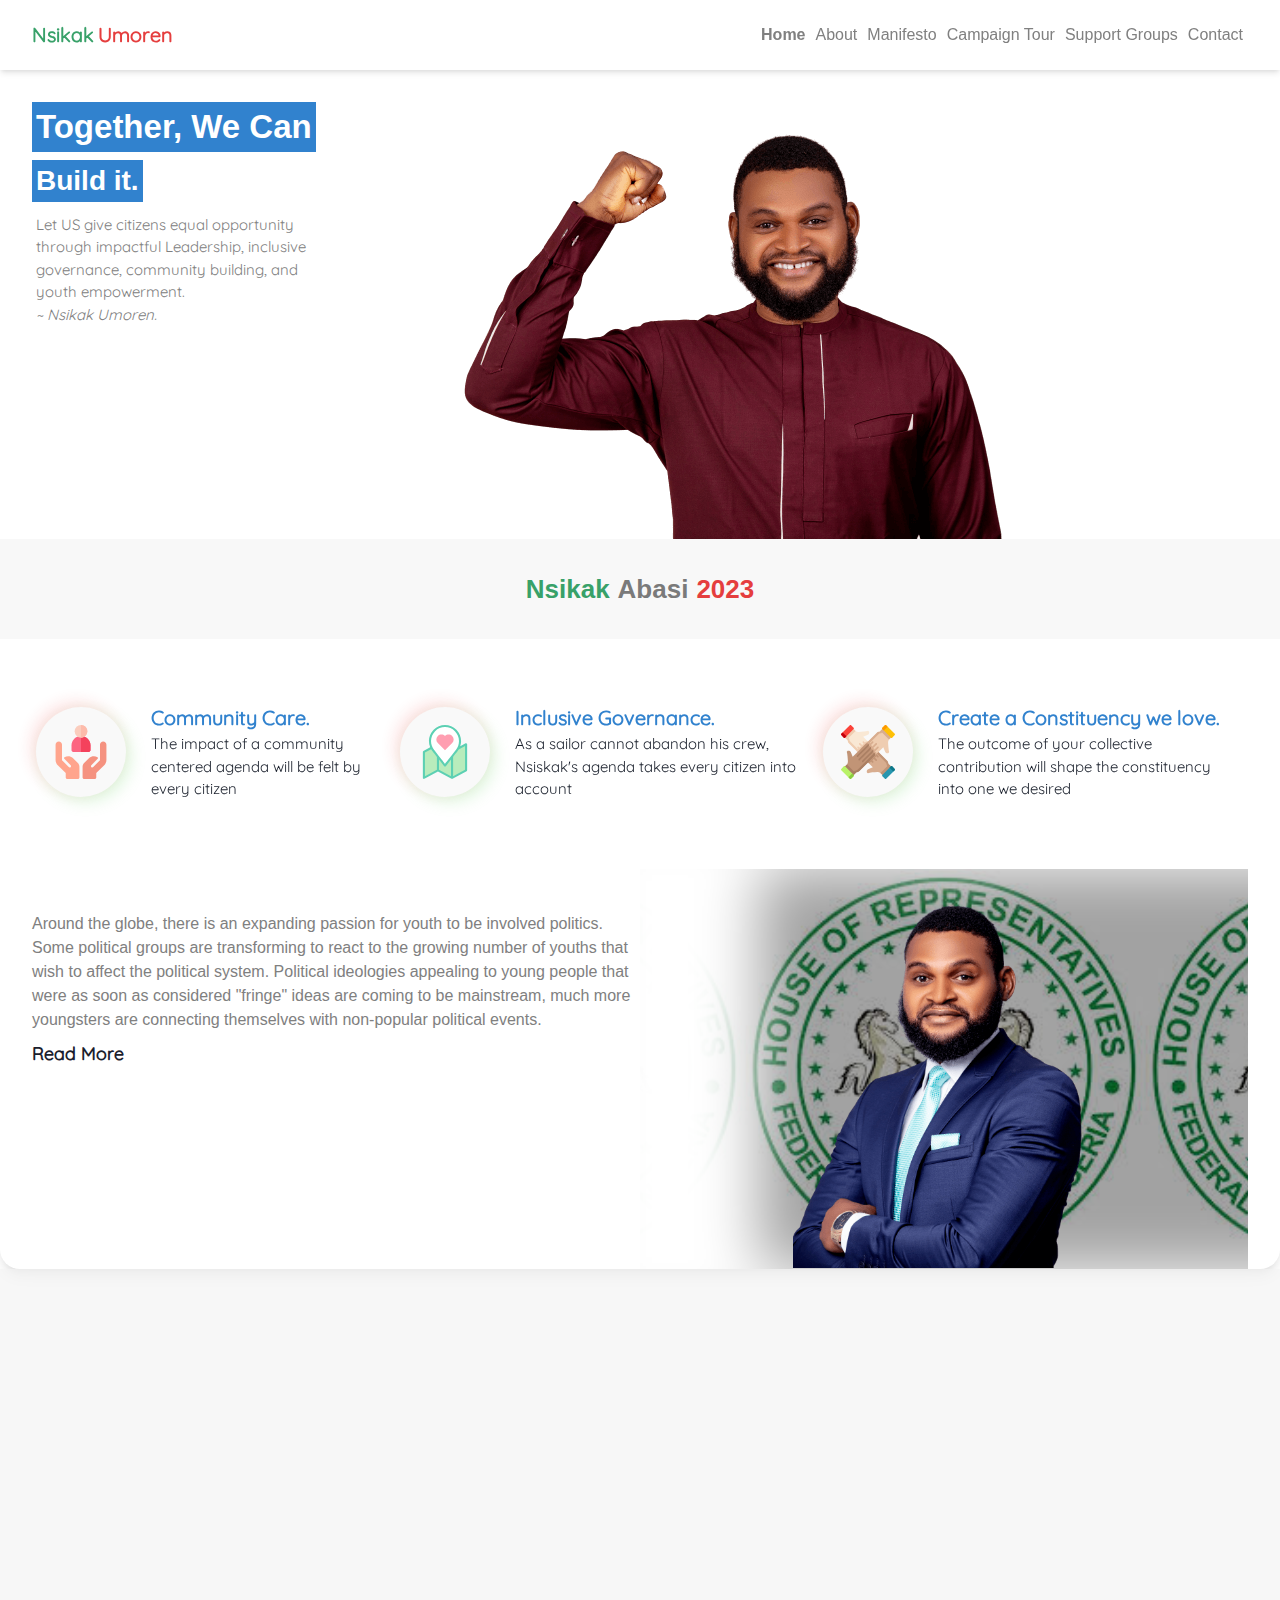
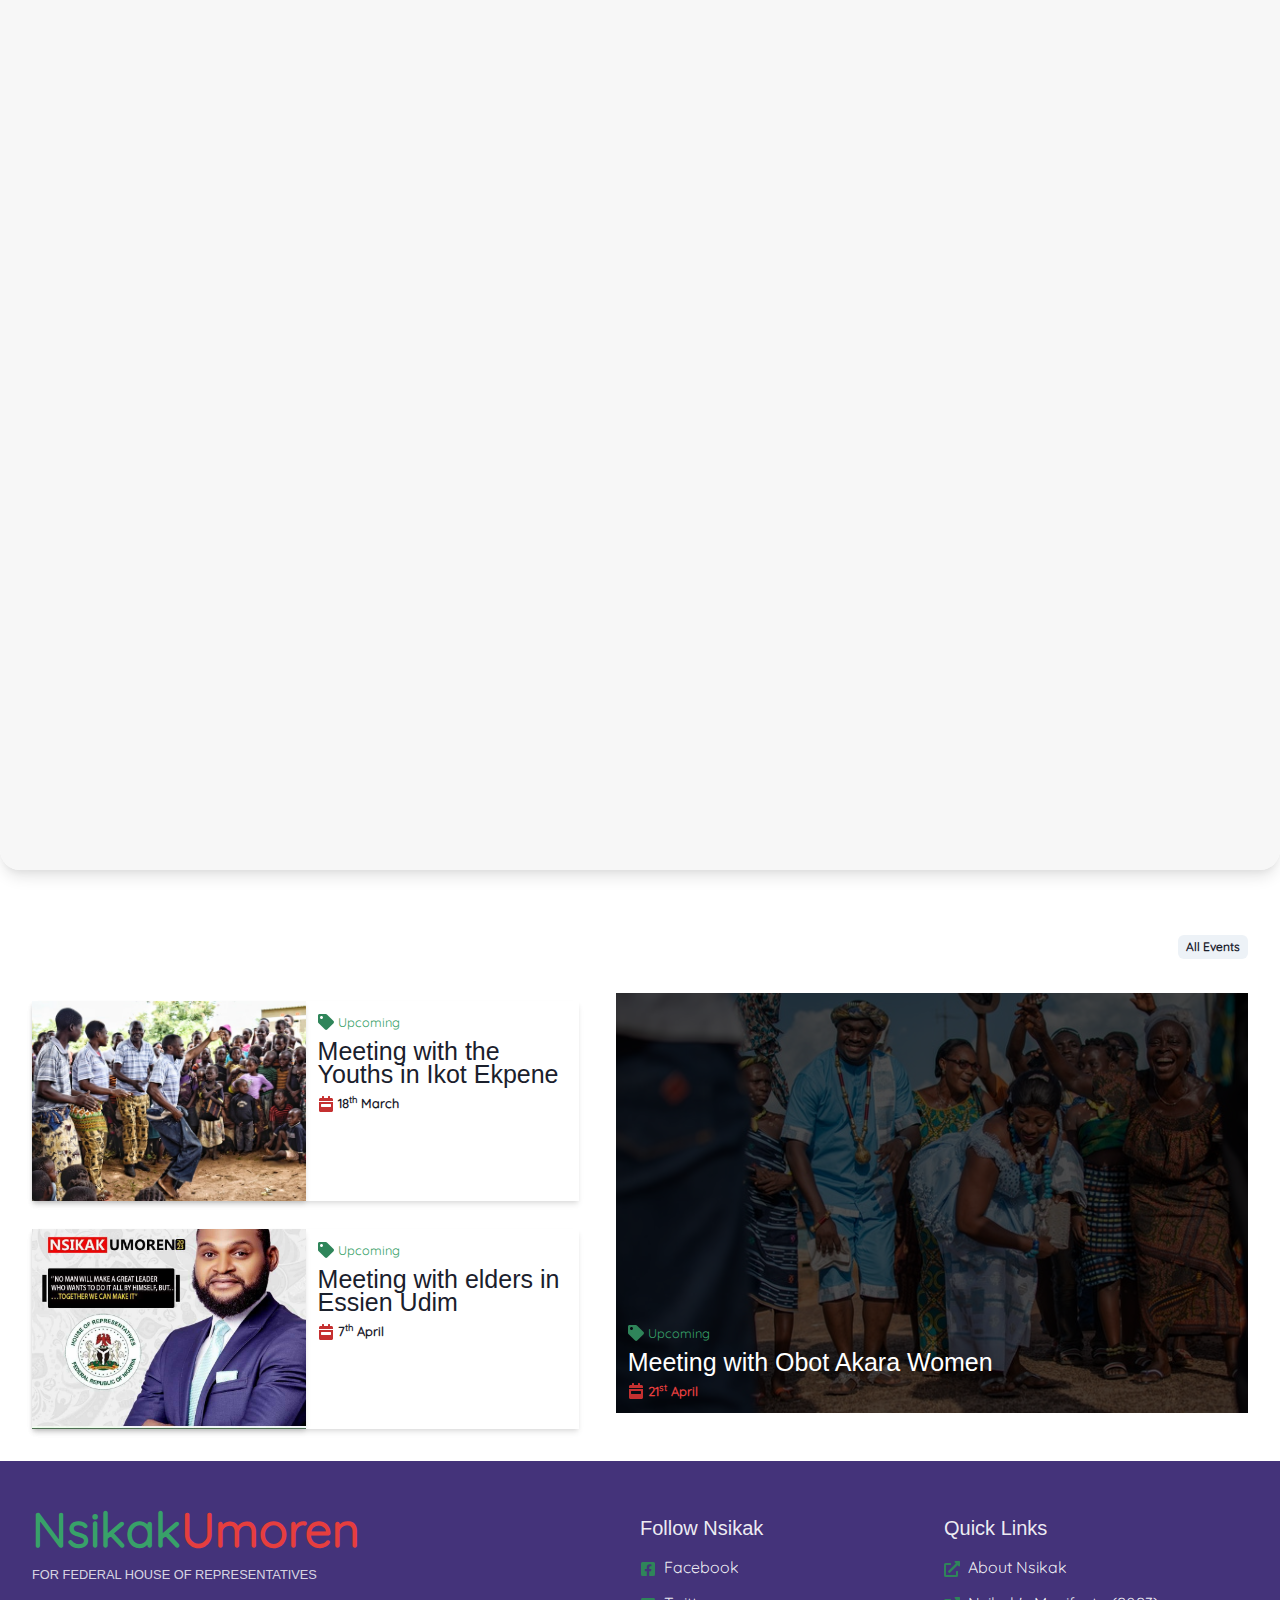
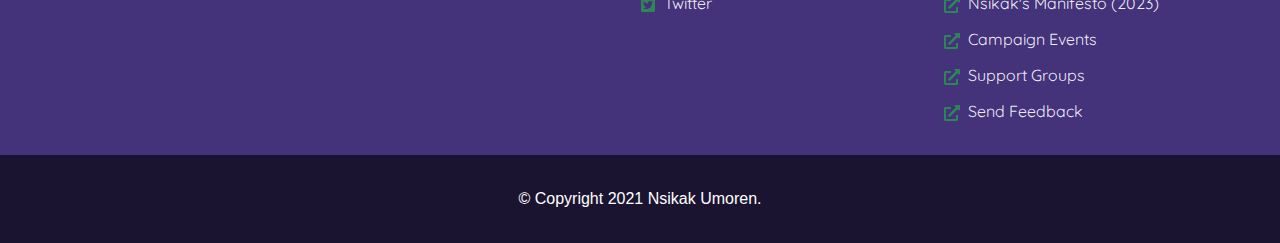
<file: index.html>
<!DOCTYPE html><html><head><meta name="viewport" content="width=device-width"/><meta charSet="utf-8"/><title>Welcome to Nsikak Umoren Campaign site! </title><meta name="description" content="Nsikak Umoren believes in popular participation. Get all details about him and information on how to participate directly on this site."/><link rel="icon" href="/favicon.ico"/><meta name="next-head-count" content="5"/><link rel="preload" href="/_next/static/css/064a2eb388ebbc7ec22a.css" as="style"/><link rel="stylesheet" href="/_next/static/css/064a2eb388ebbc7ec22a.css" data-n-g=""/><noscript data-n-css=""></noscript><link rel="preload" href="/_next/static/chunks/main-8556c0e8cda5bbac6149.js" as="script"/><link rel="preload" href="/_next/static/chunks/webpack-245f049e565ebf942e09.js" as="script"/><link rel="preload" href="/_next/static/chunks/framework.29f9e2f3d4a33bafbaa5.js" as="script"/><link rel="preload" href="/_next/static/chunks/1bfc9850.e0b0cfa1fdfb427c8a8a.js" as="script"/><link rel="preload" href="/_next/static/chunks/05d954cf.00254b875b41036a87f8.js" as="script"/><link rel="preload" href="/_next/static/chunks/1a48c3c1.11e1b53accad3b25ce75.js" as="script"/><link rel="preload" href="/_next/static/chunks/commons.ea920920941226942a28.js" as="script"/><link rel="preload" href="/_next/static/chunks/68a7d50085f2b572eddd7cbb8bb685877daddca3.789069a509da4a67b8e7.js" as="script"/><link rel="preload" href="/_next/static/chunks/a03329c20db0a323d2926cf53db50ea2e1ed12c0.cc0fd43f7d8ad2cbf058.js" as="script"/><link rel="preload" href="/_next/static/chunks/pages/_app-1c5aaf1947186273a838.js" as="script"/><link rel="preload" href="/_next/static/chunks/e4c96ba7eef1503c0d5c24d6e7f86992ac62cc1b.c6b87c35a0d9f90cb733.js" as="script"/><link rel="preload" href="/_next/static/chunks/pages/index-e025f13968ee3b3a37d2.js" as="script"/></head><body><div id="__next"><div style="opacity:0"><style data-emotion="css-global 1syi0wy">html{line-height:1.5;-webkit-text-size-adjust:100%;font-family:system-ui,sans-serif;-webkit-font-smoothing:antialiased;text-rendering:optimizeLegibility;-moz-osx-font-smoothing:grayscale;touch-action:manipulation;}body{position:relative;min-height:100%;font-feature-settings:'kern';}*,*::before,*::after{border-width:0;border-style:solid;box-sizing:border-box;}main{display:block;}hr{border-top-width:1px;box-sizing:content-box;height:0;overflow:visible;}pre,code,kbd,samp{font-family:SFMono-Regular,Menlo,Monaco,Consolas,monospace;font-size:1em;}a{background-color:transparent;color:inherit;-webkit-text-decoration:inherit;text-decoration:inherit;}abbr[title]{border-bottom:none;-webkit-text-decoration:underline;text-decoration:underline;-webkit-text-decoration:underline dotted;-webkit-text-decoration:underline dotted;text-decoration:underline dotted;}b,strong{font-weight:bold;}small{font-size:80%;}sub,sup{font-size:75%;line-height:0;position:relative;vertical-align:baseline;}sub{bottom:-0.25em;}sup{top:-0.5em;}img{border-style:none;}button,input,optgroup,select,textarea{font-family:inherit;font-size:100%;line-height:1.15;margin:0;}button,input{overflow:visible;}button,select{text-transform:none;}button::-moz-focus-inner,[type="button"]::-moz-focus-inner,[type="reset"]::-moz-focus-inner,[type="submit"]::-moz-focus-inner{border-style:none;padding:0;}fieldset{padding:0.35em 0.75em 0.625em;}legend{box-sizing:border-box;color:inherit;display:table;max-width:100%;padding:0;white-space:normal;}progress{vertical-align:baseline;}textarea{overflow:auto;}[type="checkbox"],[type="radio"]{box-sizing:border-box;padding:0;}[type="number"]::-webkit-inner-spin-button,[type="number"]::-webkit-outer-spin-button{-webkit-appearance:none!important;}input[type="number"]{-moz-appearance:textfield;}[type="search"]{-webkit-appearance:textfield;outline-offset:-2px;}[type="search"]::-webkit-search-decoration{-webkit-appearance:none!important;}::-webkit-file-upload-button{-webkit-appearance:button;font:inherit;}details{display:block;}summary{display:-webkit-box;display:-webkit-list-item;display:-ms-list-itembox;display:list-item;}template{display:none;}[hidden]{display:none!important;}body,blockquote,dl,dd,h1,h2,h3,h4,h5,h6,hr,figure,p,pre{margin:0;}button{background:transparent;padding:0;}fieldset{margin:0;padding:0;}ol,ul{margin:0;padding:0;}textarea{resize:vertical;}button,[role="button"]{cursor:pointer;}button::-moz-focus-inner{border:0!important;}table{border-collapse:collapse;}h1,h2,h3,h4,h5,h6{font-size:inherit;font-weight:inherit;}button,input,optgroup,select,textarea{padding:0;line-height:inherit;color:inherit;}img,svg,video,canvas,audio,iframe,embed,object{display:block;vertical-align:middle;}img,video{max-width:100%;height:auto;}[data-js-focus-visible] :focus:not([data-focus-visible-added]){outline:none;box-shadow:none;}select::-ms-expand{display:none;}</style><style data-emotion="css-global 1crge1k">body{font-family:-apple-system,BlinkMacSystemFont,"Segoe UI",Helvetica,Arial,sans-serif,"Apple Color Emoji","Segoe UI Emoji","Segoe UI Symbol";color:#1A202C;background:#FFFFFF;-webkit-transition:background-color 0.2s;transition:background-color 0.2s;line-height:1.5;}*::-webkit-input-placeholder{color:#A0AEC0;}*::-moz-placeholder{color:#A0AEC0;}*:-ms-input-placeholder{color:#A0AEC0;}*::placeholder{color:#A0AEC0;}*,*::before,::after{border-color:#E2E8F0;word-wrap:break-word;}</style><style data-emotion="css ie57da">.css-ie57da{display:-webkit-box;display:-webkit-flex;display:-ms-flexbox;display:flex;-webkit-align-items:center;-webkit-box-align:center;-ms-flex-align:center;align-items:center;-webkit-box-pack:justify;-webkit-justify-content:space-between;justify-content:space-between;height:70px;box-shadow:0 4px 6px -1px rgba(0, 0, 0, 0.1),0 2px 4px -1px rgba(0, 0, 0, 0.06);-webkit-position:sticky;position:sticky;top:0;z-index:10;background-color:#FFFFFF;padding-left:2rem;padding-right:2rem;max-width:1366px;margin:auto;}</style><div class="navbar css-ie57da"></div><style data-emotion="css 12gkra">.css-12gkra{margin:auto;padding:0;max-width:1366px;}</style><div class="css-12gkra"><main><section class="stacking-slide"><style data-emotion="css 1eyy4ig">.css-1eyy4ig{display:-webkit-box;display:-webkit-flex;display:-ms-flexbox;display:flex;-webkit-box-pack:justify;-webkit-justify-content:space-between;justify-content:space-between;padding:2rem 2rem 0rem 2rem;height:90%;-webkit-flex-direction:column;-ms-flex-direction:column;flex-direction:column;}@media screen and (min-width: 48em){.css-1eyy4ig{-webkit-flex-direction:row;-ms-flex-direction:row;flex-direction:row;}}</style><div class="css-1eyy4ig"><div class="css-0"><style data-emotion="css cet0rr">.css-cet0rr{margin-bottom:0.5rem;}</style><div class="css-cet0rr"><style data-emotion="css 1s9dvth">.css-1s9dvth{color:#FFFFFF;padding-left:0.25rem;padding-right:0.25rem;width:-webkit-fit-content;width:-moz-fit-content;width:fit-content;background-color:#3182ce;font-size:33px;font-weight:700;}</style><p class="chakra-text afont css-1s9dvth">Together, We Can</p></div><div class="css-0"><style data-emotion="css 1akobqm">.css-1akobqm{color:#FFFFFF;padding-left:0.25rem;padding-right:0.25rem;width:-webkit-fit-content;width:-moz-fit-content;width:fit-content;background-color:#3182ce;font-size:28px;font-weight:700;}</style><p class="chakra-text afont css-1akobqm">Build it.</p></div><style data-emotion="css 1fu2omt">.css-1fu2omt{margin-top:0.75rem;width:100%;}@media screen and (min-width: 48em){.css-1fu2omt{width:300px;}}</style><div class="css-1fu2omt"><style data-emotion="css 42jmel">.css-42jmel{color:grey;padding-left:0.25rem;padding-right:0.25rem;font-size:15px;font-weight:500;}</style><p class="chakra-text qfont css-42jmel">Let US give citizens equal opportunity through impactful Leadership, inclusive governance, community building, and youth empowerment. <br/><i> ~ Nsikak Umoren.</i></p></div></div><style data-emotion="css 11oeynx">.css-11oeynx{margin:auto;width:100%;height:100%;}@media screen and (min-width: 48em){.css-11oeynx{width:55%;height:55%;}}</style><div class="css-11oeynx"><style data-emotion="css 1phd9a0">.css-1phd9a0{object-fit:cover;}</style><img alt="Nsikak Umoren" class="chakra-image__placeholder css-1phd9a0"/></div></div></section><section class="stacking-slide"><style data-emotion="css 18ajurc">.css-18ajurc{display:-webkit-box;display:-webkit-flex;display:-ms-flexbox;display:flex;-webkit-align-items:center;-webkit-box-align:center;-ms-flex-align:center;align-items:center;-webkit-box-pack:center;-ms-flex-pack:center;-webkit-justify-content:center;justify-content:center;height:100px;background:#4844440a;margin-bottom:0.5rem;padding-top:0.5rem;padding-bottom:0.5rem;}</style><div class="css-18ajurc"><style data-emotion="css 1c1c3u5">.css-1c1c3u5{color:#38A169;padding-left:0.25rem;padding-right:0.25rem;width:-webkit-fit-content;width:-moz-fit-content;width:fit-content;font-size:26px;font-weight:700;}</style><p class="chakra-text afont css-1c1c3u5">Nsikak</p><style data-emotion="css 139dmzc">.css-139dmzc{color:#7a7a7a;padding-left:0.25rem;padding-right:0.25rem;width:-webkit-fit-content;width:-moz-fit-content;width:fit-content;font-size:26px;font-weight:700;}</style><p class="chakra-text afont css-139dmzc">Abasi</p><style data-emotion="css 117jyor">.css-117jyor{color:#E53E3E;padding-left:0.25rem;padding-right:0.25rem;width:-webkit-fit-content;width:-moz-fit-content;width:fit-content;font-size:26px;font-weight:700;}</style><p class="chakra-text afont css-117jyor">2023</p></div><style data-emotion="css oerm5p">.css-oerm5p{display:-webkit-box;display:-webkit-flex;display:-ms-flexbox;display:flex;-webkit-align-items:center;-webkit-box-align:center;-ms-flex-align:center;align-items:center;padding:2rem;}</style><div id="campaign-feature-container" class="css-oerm5p"><style data-emotion="css i2hq0a">.css-i2hq0a{display:-webkit-box;display:-webkit-flex;display:-ms-flexbox;display:flex;-webkit-align-items:center;-webkit-box-align:center;-ms-flex-align:center;align-items:center;-webkit-box-pack:center;-ms-flex-pack:center;-webkit-justify-content:center;justify-content:center;padding:0.25rem;margin-top:1.25rem;margin-bottom:1.25rem;}</style><div id="campaign-feature-card" data-aos="flip-down" data-aos-delay="0" class="css-i2hq0a"><style data-emotion="css 7exoqr">.css-7exoqr{min-width:90px;max-width:90px;height:90px;border-radius:50%;display:-webkit-box;display:-webkit-flex;display:-ms-flexbox;display:flex;-webkit-box-pack:center;-ms-flex-pack:center;-webkit-justify-content:center;justify-content:center;-webkit-align-items:center;-webkit-box-align:center;-ms-flex-align:center;align-items:center;overflow:hidden;background-color:#f9f9f9;box-shadow:-5px -5px 15px #ef272724,5px 5px 15px #6cd46a38;margin-bottom:0;}</style><div class="css-7exoqr"><style data-emotion="css a6rva7">.css-a6rva7{width:60%;}</style><img class="chakra-image__placeholder css-a6rva7"/></div><style data-emotion="css 16ix44v">.css-16ix44v{margin-left:25px;width:70%;}</style><div class="css-16ix44v"><style data-emotion="css e7lhkk">.css-e7lhkk{color:#3182ce;font-weight:700;font-size:20px;}</style><p class="chakra-text qfont css-e7lhkk" id="campaign-feature-card-title">Community Care.</p><style data-emotion="css l8qto0">.css-l8qto0{font-size:15px;}</style><p class="chakra-text qfont css-l8qto0">The impact of a community centered agenda will be felt by every citizen</p></div></div><div id="campaign-feature-card" data-aos="flip-down" data-aos-delay="300" class="css-i2hq0a"><div class="css-7exoqr"><img class="chakra-image__placeholder css-a6rva7"/></div><div class="css-16ix44v"><p class="chakra-text qfont css-e7lhkk" id="campaign-feature-card-title">Inclusive Governance.</p><p class="chakra-text qfont css-l8qto0">As a sailor cannot abandon his crew, Nsiskak&#x27;s agenda takes every citizen into account</p></div></div><div id="campaign-feature-card" data-aos="flip-down" data-aos-delay="500" class="css-i2hq0a"><div class="css-7exoqr"><img class="chakra-image__placeholder css-a6rva7"/></div><div class="css-16ix44v"><p class="chakra-text qfont css-e7lhkk" id="campaign-feature-card-title">Create a Constituency we love.</p><p class="chakra-text qfont css-l8qto0">The outcome of your collective contribution will shape the constituency into one we desired</p></div></div></div></section><style data-emotion="css kaeyx">.css-kaeyx{display:-webkit-box;display:-webkit-flex;display:-ms-flexbox;display:flex;margin-top:0.75rem;box-shadow:0 10px 15px -3px rgba(0, 0, 0, 0.1),0 4px 6px -2px rgba(0, 0, 0, 0.05);border-radius:0 0 20px 20px;padding-left:2rem;padding-right:2rem;height:-webkit-fit-content;height:-moz-fit-content;height:fit-content;}@media screen and (min-width: 48em){.css-kaeyx{height:400px;}}</style><div class="css-kaeyx"><style data-emotion="css vtn0zv">.css-vtn0zv{object-fit:contain;display:initial;height:100%;}@media screen and (min-width: 48em){.css-vtn0zv{display:none;}}</style><img alt="Nsikak Umoren" class="chakra-image__placeholder css-vtn0zv" data-aos="fade-in"/><style data-emotion="css xgri0x">.css-xgri0x{margin:auto;margin-bottom:0.5rem;height:100%;width:100%;position:relative;z-index:3;}@media screen and (min-width: 48em){.css-xgri0x{width:50%;}}</style><div class="css-xgri0x"><style data-emotion="css bupcbl">.css-bupcbl{font-family:Quicksand;font-weight:700;font-size:1.875rem;line-height:1.33;display:-webkit-box;display:-webkit-flex;display:-ms-flexbox;display:flex;}@media screen and (min-width: 48em){.css-bupcbl{font-size:2.25rem;line-height:1.2;}}</style><h2 class="chakra-heading caption css-bupcbl" data-aos="fade-right" data-aos-easing="ease-in-sine"><p class="chakra-text css-0"> Meet</p><style data-emotion="css 1cu78ls">.css-1cu78ls{margin-right:0.5rem;margin-left:0.5rem;color:#38A169;}</style><p class="chakra-text css-1cu78ls">Nsikak<!-- --> </p><style data-emotion="css 17xjusj">.css-17xjusj{color:#E53E3E;}</style><p class="chakra-text css-17xjusj"> Umoren</p></h2><div class="css-0"><style data-emotion="css 190cbxc">.css-190cbxc{margin-bottom:0.5rem;color:gray;}</style><p class="chakra-text afont css-190cbxc">Around the globe, there is an expanding passion for youth to be involved politics. Some political groups are transforming to react to the growing number of youths that wish to affect the political system. Political ideologies appealing to young people that were as soon as considered &quot;fringe&quot; ideas are coming to be mainstream, much more youngsters are connecting themselves with non-popular political events.</p></div><style data-emotion="css ehe2mg">.css-ehe2mg{margin-top:1rem;cursor:pointer;}</style><a class="css-ehe2mg"><style data-emotion="css 17y4m0h">.css-17y4m0h{font-size:18px;font-weight:700;}.css-17y4m0h:hover,.css-17y4m0h[data-hover]{-webkit-text-decoration:underline;text-decoration:underline;}</style><p class="chakra-text qfont css-17y4m0h">Read More</p></a></div><style data-emotion="css 48315o">.css-48315o{display:none;height:100%;width:50%;padding:20px 0 0 0;-webkit-box-pack:center;-ms-flex-pack:center;-webkit-justify-content:center;justify-content:center;-webkit-align-items:center;-webkit-box-align:center;-ms-flex-align:center;align-items:center;background-image:url(/images/hor.jpg);-webkit-background-size:contain;background-size:contain;-webkit-background-position:center;background-position:center;background-blend-mode:overlay;background-color:rgba(0, 0, 0, 0.36);}@media screen and (min-width: 48em){.css-48315o{display:-webkit-box;display:-webkit-flex;display:-ms-flexbox;display:flex;}}</style><div id="about-image-box" class="css-48315o"><style data-emotion="css jsmeeo">.css-jsmeeo{object-fit:contain;height:100%;}</style><img alt="Nsikak Umoren" class="chakra-image__placeholder css-jsmeeo"/></div></div><style data-emotion="css 1ra9yn1">.css-1ra9yn1{display:-webkit-box;display:-webkit-flex;display:-ms-flexbox;display:flex;-webkit-flex-direction:column;-ms-flex-direction:column;flex-direction:column;box-shadow:0 10px 15px -3px rgba(0, 0, 0, 0.1),0 4px 6px -2px rgba(0, 0, 0, 0.05);border-radius:0 0 20px 20px;padding-top:2rem;height:-webkit-fit-content;height:-moz-fit-content;height:fit-content;margin-left:0;}</style><div id="projects-section" class="css-1ra9yn1"><style data-emotion="css 1ukvq1">.css-1ukvq1{font-family:Quicksand;font-weight:700;font-size:1.875rem;line-height:1.33;padding-top:0.5rem;padding-bottom:0.5rem;padding-left:1.6rem;padding-right:1.6rem;display:-webkit-box;display:-webkit-flex;display:-ms-flexbox;display:flex;}@media screen and (min-width: 48em){.css-1ukvq1{font-size:2.25rem;line-height:1.2;}}</style><h2 class="chakra-heading caption css-1ukvq1" data-aos="fade-right" data-aos-easing="ease-in-sine"><p class="chakra-text css-1cu78ls">Nsikak&#x27;s</p><p class="chakra-text css-0"> Agenda</p></h2><style data-emotion="css 1bntj9o">.css-1bntj9o{display:-webkit-box;display:-webkit-flex;display:-ms-flexbox;display:flex;-webkit-align-items:center;-webkit-box-align:center;-ms-flex-align:center;align-items:center;-webkit-box-pack:justify;-webkit-justify-content:space-between;justify-content:space-between;width:100%;}</style><div class="css-1bntj9o"><style data-emotion="css 238hwk">.css-238hwk{cursor:pointer;display:-webkit-box;display:-webkit-flex;display:-ms-flexbox;display:flex;-webkit-flex-direction:column;-ms-flex-direction:column;flex-direction:column;-webkit-box-pack:center;-ms-flex-pack:center;-webkit-justify-content:center;justify-content:center;-webkit-align-items:center;-webkit-box-align:center;-ms-flex-align:center;align-items:center;padding:4rem;text-align:center;box-shadow:0 10px 15px -3px rgba(0, 0, 0, 0.1),0 4px 6px -2px rgba(0, 0, 0, 0.05);height:370px;}</style><a data-aos="zoom-in-right" data-aos-easing="ease-in-sine" class="project-cards css-238hwk"><style data-emotion="css 1pugbye">.css-1pugbye{min-width:100px;max-width:100px;height:100px;border-radius:50%;display:-webkit-box;display:-webkit-flex;display:-ms-flexbox;display:flex;-webkit-box-pack:center;-ms-flex-pack:center;-webkit-justify-content:center;justify-content:center;-webkit-align-items:center;-webkit-box-align:center;-ms-flex-align:center;align-items:center;overflow:hidden;margin-bottom:0;}</style><div class="css-1pugbye"><style data-emotion="css 8atqhb">.css-8atqhb{width:100%;}</style><img class="chakra-image__placeholder css-8atqhb"/></div><style data-emotion="css f5lip">.css-f5lip{font-size:1.5rem;font-weight:300;}</style><p class="chakra-text qfont project-card-title css-f5lip">Education</p><style data-emotion="css tggpil">.css-tggpil{font-size:1rem;font-weight:300;}</style><p class="chakra-text afont css-tggpil">Education builds a nation, therefore its imperative to improve this sector</p></a><a data-aos="zoom-in-left" data-aos-easing="ease-in-sine" class="project-cards css-238hwk"><div class="css-1pugbye"><img class="chakra-image__placeholder css-8atqhb"/></div><p class="chakra-text qfont project-card-title css-f5lip">Poverty Alleviation</p><p class="chakra-text afont css-tggpil">Youth empowerment and encouragement to imbibe entrepreneural skills will be emphasized</p></a></div><div class="css-1bntj9o"><a data-aos="zoom-in-right" data-aos-easing="ease-in-sine" class="project-cards css-238hwk"><div class="css-1pugbye"><img class="chakra-image__placeholder css-8atqhb"/></div><p class="chakra-text qfont project-card-title css-f5lip">Electricity</p><p class="chakra-text afont css-tggpil">Many business run on Electricity, solving the problem of power failures will increase profit</p></a><a data-aos="zoom-in-left" data-aos-easing="ease-in-sine" class="project-cards css-238hwk"><div class="css-1pugbye"><img class="chakra-image__placeholder css-8atqhb"/></div><p class="chakra-text qfont project-card-title css-f5lip">Women Participation</p><p class="chakra-text afont css-tggpil">Women will be offerred a platform to air their personal views on policies directly affecting them</p></a></div><div class="css-1bntj9o"><a data-aos="zoom-in-right" data-aos-easing="ease-in-sine" class="project-cards css-238hwk"><div class="css-1pugbye"><img class="chakra-image__placeholder css-8atqhb"/></div><p class="chakra-text qfont project-card-title css-f5lip">Communal Health</p><p class="chakra-text afont css-tggpil">Cheap and affordable healthcare services will be invested in and made available to every member of the constituency</p></a><a data-aos="zoom-in-left" data-aos-easing="ease-in-sine" class="project-cards css-238hwk"><div class="css-1pugbye"><img class="chakra-image__placeholder css-8atqhb"/></div><p class="chakra-text qfont project-card-title css-f5lip">Youth Involvement</p><p class="chakra-text afont css-tggpil">It is the goal of this government to bring politics closer to the youths, our futures leaders</p></a></div></div><style data-emotion="css 1033rfx">.css-1033rfx{padding:2rem;}</style><div class="css-1033rfx"><style data-emotion="css os2yh4">.css-os2yh4{display:-webkit-box;display:-webkit-flex;display:-ms-flexbox;display:flex;-webkit-align-items:center;-webkit-box-align:center;-ms-flex-align:center;align-items:center;-webkit-box-pack:justify;-webkit-justify-content:space-between;justify-content:space-between;padding-top:1.5rem;padding-bottom:1.5rem;}</style><div class="css-os2yh4"><style data-emotion="css 1pifhv5">.css-1pifhv5{display:-webkit-box;display:-webkit-flex;display:-ms-flexbox;display:flex;-webkit-flex-direction:column;-ms-flex-direction:column;flex-direction:column;}.css-1pifhv5>*:not(style)~*:not(style){margin-top:0.5rem;-webkit-margin-start:0;margin-inline-start:0;}</style><div class="chakra-stack css-1pifhv5"><h2 class="chakra-heading caption css-bupcbl" data-aos="fade-right" data-aos-easing="ease-in-sine"><style data-emotion="css 397yx1">.css-397yx1{margin-right:0.5rem;color:#38A169;}</style><p class="chakra-text css-397yx1">Campaign</p><p class="chakra-text css-0"> Events</p></h2></div><style data-emotion="css 1hc5t5h">.css-1hc5t5h{display:-webkit-inline-box;display:-webkit-inline-flex;display:-ms-inline-flexbox;display:inline-flex;-webkit-appearance:none;-moz-appearance:none;-ms-appearance:none;appearance:none;-webkit-align-items:center;-webkit-box-align:center;-ms-flex-align:center;align-items:center;-webkit-box-pack:center;-ms-flex-pack:center;-webkit-justify-content:center;justify-content:center;-webkit-transition:all 250ms;transition:all 250ms;-webkit-user-select:none;-moz-user-select:none;-ms-user-select:none;user-select:none;position:relative;white-space:nowrap;vertical-align:middle;outline:none;width:auto;line-height:1.2;border-radius:0.375rem;font-weight:600;height:1.5rem;min-width:1.5rem;font-size:0.75rem;padding-left:0.5rem;padding-right:0.5rem;background:#EDF2F7;}.css-1hc5t5h:focus,.css-1hc5t5h[data-focus]{box-shadow:0 0 0 3px rgba(66, 153, 225, 0.6);}.css-1hc5t5h[disabled],.css-1hc5t5h[disabled]:focus,.css-1hc5t5h[disabled]:hover,.css-1hc5t5h[aria-disabled=true],.css-1hc5t5h[aria-disabled=true]:focus,.css-1hc5t5h[aria-disabled=true]:hover,.css-1hc5t5h[data-disabled],.css-1hc5t5h[data-disabled]:focus,.css-1hc5t5h[data-disabled]:hover{opacity:0.4;cursor:not-allowed;box-shadow:none;}.css-1hc5t5h:hover,.css-1hc5t5h[data-hover]{background:#E2E8F0;}.css-1hc5t5h:hover[disabled],.css-1hc5t5h[data-hover][disabled],.css-1hc5t5h:hover[disabled]:focus,.css-1hc5t5h[data-hover][disabled]:focus,.css-1hc5t5h:hover[disabled]:hover,.css-1hc5t5h[data-hover][disabled]:hover,.css-1hc5t5h:hover[aria-disabled=true],.css-1hc5t5h[data-hover][aria-disabled=true],.css-1hc5t5h:hover[aria-disabled=true]:focus,.css-1hc5t5h[data-hover][aria-disabled=true]:focus,.css-1hc5t5h:hover[aria-disabled=true]:hover,.css-1hc5t5h[data-hover][aria-disabled=true]:hover,.css-1hc5t5h:hover[data-disabled],.css-1hc5t5h[data-hover][data-disabled],.css-1hc5t5h:hover[data-disabled]:focus,.css-1hc5t5h[data-hover][data-disabled]:focus,.css-1hc5t5h:hover[data-disabled]:hover,.css-1hc5t5h[data-hover][data-disabled]:hover{background:#EDF2F7;}.css-1hc5t5h:active,.css-1hc5t5h[data-active]{background:#CBD5E0;}</style><button type="button" class="chakra-button qfont css-1hc5t5h">All Events</button></div><style data-emotion="css gg4vpm">.css-gg4vpm{display:-webkit-box;display:-webkit-flex;display:-ms-flexbox;display:flex;-webkit-box-pack:justify;-webkit-justify-content:space-between;justify-content:space-between;}</style><div class="css-gg4vpm"><style data-emotion="css 1uihvtv">.css-1uihvtv{display:-webkit-box;display:-webkit-flex;display:-ms-flexbox;display:flex;-webkit-flex-direction:column;-ms-flex-direction:column;flex-direction:column;height:-webkit-fit-content;height:-moz-fit-content;height:fit-content;width:100%;}.css-1uihvtv>*:not(style)~*:not(style){margin-top:0.5rem;-webkit-margin-start:0;margin-inline-start:0;}@media screen and (min-width: 48em){.css-1uihvtv{width:45%;}}</style><div class="chakra-stack css-1uihvtv"><style data-emotion="css v9a3tv">.css-v9a3tv{display:-webkit-box;display:-webkit-flex;display:-ms-flexbox;display:flex;margin-bottom:1.25rem;height:200px;box-shadow:0 4px 6px -1px rgba(0, 0, 0, 0.1),0 2px 4px -1px rgba(0, 0, 0, 0.06);}@media screen and (min-width: 48em){.css-v9a3tv{display:none;}}</style><div class="css-v9a3tv"><style data-emotion="css rumpod">.css-rumpod{overflow:hidden;width:50%;box-shadow:0 4px 6px -1px rgba(0, 0, 0, 0.1),0 2px 4px -1px rgba(0, 0, 0, 0.06);}</style><div class="css-rumpod"><style data-emotion="css bh4wo8">.css-bh4wo8{object-fit:cover;width:100%;height:100%;}</style><img class="chakra-image__placeholder css-bh4wo8"/></div><style data-emotion="css 1mcgl83">.css-1mcgl83{width:50%;padding:0.75rem;}</style><div class="qfont css-1mcgl83"><style data-emotion="css 70qvj9">.css-70qvj9{display:-webkit-box;display:-webkit-flex;display:-ms-flexbox;display:flex;-webkit-align-items:center;-webkit-box-align:center;-ms-flex-align:center;align-items:center;}</style><div class="css-70qvj9"><style data-emotion="css 12ow5r0">.css-12ow5r0{color:#2F855A;}</style><span class="css-12ow5r0"><svg stroke="currentColor" fill="currentColor" stroke-width="0" viewBox="0 0 512 512" height="1em" width="1em" xmlns="http://www.w3.org/2000/svg"><path d="M0 252.118V48C0 21.49 21.49 0 48 0h204.118a48 48 0 0 1 33.941 14.059l211.882 211.882c18.745 18.745 18.745 49.137 0 67.882L293.823 497.941c-18.745 18.745-49.137 18.745-67.882 0L14.059 286.059A48 48 0 0 1 0 252.118zM112 64c-26.51 0-48 21.49-48 48s21.49 48 48 48 48-21.49 48-48-21.49-48-48-48z"></path></svg></span><style data-emotion="css 1v4lnbg">.css-1v4lnbg{padding-left:0.25rem;padding-right:0.25rem;color:#38A169;}</style><small class="chakra-text css-1v4lnbg">Passed</small></div><style data-emotion="css 14m12fw">.css-14m12fw{font-size:25px;line-height:23px;padding-top:0.5rem;padding-bottom:0.5rem;}</style><p class="chakra-text afont css-14m12fw">First Obot Akara Youth Summit</p><div class="css-70qvj9"><style data-emotion="css 1ccgk60">.css-1ccgk60{color:#C53030;}</style><span class="css-1ccgk60"><svg stroke="currentColor" fill="currentColor" stroke-width="0" viewBox="0 0 448 512" height="1em" width="1em" xmlns="http://www.w3.org/2000/svg"><path d="M0 464c0 26.5 21.5 48 48 48h352c26.5 0 48-21.5 48-48V192H0v272zm64-192c0-8.8 7.2-16 16-16h288c8.8 0 16 7.2 16 16v64c0 8.8-7.2 16-16 16H80c-8.8 0-16-7.2-16-16v-64zM400 64h-48V16c0-8.8-7.2-16-16-16h-32c-8.8 0-16 7.2-16 16v48H160V16c0-8.8-7.2-16-16-16h-32c-8.8 0-16 7.2-16 16v48H48C21.5 64 0 85.5 0 112v48h448v-48c0-26.5-21.5-48-48-48z"></path></svg></span><style data-emotion="css 4pv3fx">.css-4pv3fx{padding-left:0.25rem;padding-right:0.25rem;font-weight:700;}</style><small class="chakra-text css-4pv3fx">12<sup>th</sup> March</small></div></div></div><style data-emotion="css r8yiif">.css-r8yiif{display:-webkit-box;display:-webkit-flex;display:-ms-flexbox;display:flex;margin-bottom:1.25rem;height:200px;box-shadow:0 4px 6px -1px rgba(0, 0, 0, 0.1),0 2px 4px -1px rgba(0, 0, 0, 0.06);}</style><div class="css-r8yiif"><div class="css-rumpod"><img class="chakra-image__placeholder css-bh4wo8"/></div><div class="qfont css-1mcgl83"><div class="css-70qvj9"><span class="css-12ow5r0"><svg stroke="currentColor" fill="currentColor" stroke-width="0" viewBox="0 0 512 512" height="1em" width="1em" xmlns="http://www.w3.org/2000/svg"><path d="M0 252.118V48C0 21.49 21.49 0 48 0h204.118a48 48 0 0 1 33.941 14.059l211.882 211.882c18.745 18.745 18.745 49.137 0 67.882L293.823 497.941c-18.745 18.745-49.137 18.745-67.882 0L14.059 286.059A48 48 0 0 1 0 252.118zM112 64c-26.51 0-48 21.49-48 48s21.49 48 48 48 48-21.49 48-48-21.49-48-48-48z"></path></svg></span><small class="chakra-text css-1v4lnbg">Upcoming</small></div><p class="chakra-text afont css-14m12fw">Meeting with the Youths in Ikot Ekpene<!-- --> </p><div class="css-70qvj9"><span class="css-1ccgk60"><svg stroke="currentColor" fill="currentColor" stroke-width="0" viewBox="0 0 448 512" height="1em" width="1em" xmlns="http://www.w3.org/2000/svg"><path d="M0 464c0 26.5 21.5 48 48 48h352c26.5 0 48-21.5 48-48V192H0v272zm64-192c0-8.8 7.2-16 16-16h288c8.8 0 16 7.2 16 16v64c0 8.8-7.2 16-16 16H80c-8.8 0-16-7.2-16-16v-64zM400 64h-48V16c0-8.8-7.2-16-16-16h-32c-8.8 0-16 7.2-16 16v48H160V16c0-8.8-7.2-16-16-16h-32c-8.8 0-16 7.2-16 16v48H48C21.5 64 0 85.5 0 112v48h448v-48c0-26.5-21.5-48-48-48z"></path></svg></span><small class="chakra-text css-4pv3fx">18<sup>th</sup> March</small></div></div></div><style data-emotion="css 16lol8w">.css-16lol8w{display:-webkit-box;display:-webkit-flex;display:-ms-flexbox;display:flex;margin-bottom:auto;height:200px;box-shadow:0 4px 6px -1px rgba(0, 0, 0, 0.1),0 2px 4px -1px rgba(0, 0, 0, 0.06);}</style><div class="css-16lol8w"><div class="css-rumpod"><img class="chakra-image__placeholder css-bh4wo8"/></div><div class="qfont css-1mcgl83"><div class="css-70qvj9"><span class="css-12ow5r0"><svg stroke="currentColor" fill="currentColor" stroke-width="0" viewBox="0 0 512 512" height="1em" width="1em" xmlns="http://www.w3.org/2000/svg"><path d="M0 252.118V48C0 21.49 21.49 0 48 0h204.118a48 48 0 0 1 33.941 14.059l211.882 211.882c18.745 18.745 18.745 49.137 0 67.882L293.823 497.941c-18.745 18.745-49.137 18.745-67.882 0L14.059 286.059A48 48 0 0 1 0 252.118zM112 64c-26.51 0-48 21.49-48 48s21.49 48 48 48 48-21.49 48-48-21.49-48-48-48z"></path></svg></span><small class="chakra-text css-1v4lnbg">Upcoming</small></div><p class="chakra-text afont css-14m12fw">Meeting with elders in Essien Udim<!-- --> </p><div class="css-70qvj9"><span class="css-1ccgk60"><svg stroke="currentColor" fill="currentColor" stroke-width="0" viewBox="0 0 448 512" height="1em" width="1em" xmlns="http://www.w3.org/2000/svg"><path d="M0 464c0 26.5 21.5 48 48 48h352c26.5 0 48-21.5 48-48V192H0v272zm64-192c0-8.8 7.2-16 16-16h288c8.8 0 16 7.2 16 16v64c0 8.8-7.2 16-16 16H80c-8.8 0-16-7.2-16-16v-64zM400 64h-48V16c0-8.8-7.2-16-16-16h-32c-8.8 0-16 7.2-16 16v48H160V16c0-8.8-7.2-16-16-16h-32c-8.8 0-16 7.2-16 16v48H48C21.5 64 0 85.5 0 112v48h448v-48c0-26.5-21.5-48-48-48z"></path></svg></span><small class="chakra-text css-4pv3fx">7<sup>th</sup> April</small></div></div></div></div><style data-emotion="css 6zskxo">.css-6zskxo{display:none;-webkit-box-pack:end;-ms-flex-pack:end;-webkit-justify-content:flex-end;justify-content:flex-end;-webkit-flex-direction:column;-ms-flex-direction:column;flex-direction:column;background:url('/images/women-meet.jpg');background-color:rgba(0,0,0,0.7);background-blend-mode:darken;-webkit-background-size:cover;background-size:cover;background-repeat:no-repeat;-webkit-background-position:center;background-position:center;width:52%;height:420px;}.css-6zskxo>*:not(style)~*:not(style){margin-top:0.5rem;-webkit-margin-start:0;margin-inline-start:0;}@media screen and (min-width: 48em){.css-6zskxo{display:-webkit-box;display:-webkit-flex;display:-ms-flexbox;display:flex;}}</style><div class="chakra-stack css-6zskxo"><style data-emotion="css xpwwrj">.css-xpwwrj{width:80%;padding:0.75rem;}</style><div class="qfont css-xpwwrj"><div class="css-70qvj9"><span class="css-12ow5r0"><svg stroke="currentColor" fill="currentColor" stroke-width="0" viewBox="0 0 512 512" height="1em" width="1em" xmlns="http://www.w3.org/2000/svg"><path d="M0 252.118V48C0 21.49 21.49 0 48 0h204.118a48 48 0 0 1 33.941 14.059l211.882 211.882c18.745 18.745 18.745 49.137 0 67.882L293.823 497.941c-18.745 18.745-49.137 18.745-67.882 0L14.059 286.059A48 48 0 0 1 0 252.118zM112 64c-26.51 0-48 21.49-48 48s21.49 48 48 48 48-21.49 48-48-21.49-48-48-48z"></path></svg></span><small class="chakra-text css-1v4lnbg">Upcoming</small></div><style data-emotion="css 18qkvdm">.css-18qkvdm{font-size:25px;line-height:23px;padding-top:0.5rem;padding-bottom:0.5rem;color:#FFFFFF;}</style><p class="chakra-text afont css-18qkvdm">Meeting with Obot Akara Women<!-- --> </p><div class="css-70qvj9"><span class="css-1ccgk60"><svg stroke="currentColor" fill="currentColor" stroke-width="0" viewBox="0 0 448 512" height="1em" width="1em" xmlns="http://www.w3.org/2000/svg"><path d="M0 464c0 26.5 21.5 48 48 48h352c26.5 0 48-21.5 48-48V192H0v272zm64-192c0-8.8 7.2-16 16-16h288c8.8 0 16 7.2 16 16v64c0 8.8-7.2 16-16 16H80c-8.8 0-16-7.2-16-16v-64zM400 64h-48V16c0-8.8-7.2-16-16-16h-32c-8.8 0-16 7.2-16 16v48H160V16c0-8.8-7.2-16-16-16h-32c-8.8 0-16 7.2-16 16v48H48C21.5 64 0 85.5 0 112v48h448v-48c0-26.5-21.5-48-48-48z"></path></svg></span><style data-emotion="css 1vo61x8">.css-1vo61x8{padding-left:0.25rem;padding-right:0.25rem;color:#E53E3E;font-weight:700;}</style><small class="chakra-text css-1vo61x8">21<sup>st</sup> April</small></div></div></div></div></div></main></div><style data-emotion="css 10ml4ie">.css-10ml4ie{display:-webkit-box;display:-webkit-flex;display:-ms-flexbox;display:flex;-webkit-box-pack:justify;-webkit-justify-content:space-between;justify-content:space-between;-webkit-flex-direction:column;-ms-flex-direction:column;flex-direction:column;min-height:320px;background:#44337A;}</style><div class="css-10ml4ie"><style data-emotion="css 3ymp4b">.css-3ymp4b{display:-webkit-box;display:-webkit-flex;display:-ms-flexbox;display:flex;padding:2rem;-webkit-flex-direction:column;-ms-flex-direction:column;flex-direction:column;}@media screen and (min-width: 48em){.css-3ymp4b{-webkit-flex-direction:row;-ms-flex-direction:row;flex-direction:row;}}</style><div class="css-3ymp4b"><style data-emotion="css 189dhzu">.css-189dhzu{width:100%;}@media screen and (min-width: 48em){.css-189dhzu{width:50%;}}</style><div class="css-189dhzu"><style data-emotion="css qi9mqt">.css-qi9mqt{display:-webkit-box;display:-webkit-flex;display:-ms-flexbox;display:flex;-webkit-box-pack:center;-ms-flex-pack:center;-webkit-justify-content:center;justify-content:center;}@media screen and (min-width: 48em){.css-qi9mqt{-webkit-box-pack:initial;-ms-flex-pack:initial;-webkit-justify-content:initial;justify-content:initial;}}</style><div class="qfont css-qi9mqt"><style data-emotion="css 99cgzv">.css-99cgzv{font-weight:600;color:#38A169;}</style><p class="chakra-text caption-footer css-99cgzv">Nsikak</p><style data-emotion="css 148tq1l">.css-148tq1l{font-weight:600;color:#E53E3E;}</style><p class="chakra-text caption-footer css-148tq1l">Umoren</p></div><style data-emotion="css jgr240">.css-jgr240{text-transform:uppercase;display:block;width:-webkit-fit-content;width:-moz-fit-content;width:fit-content;color:rgba(255, 255, 255, 0.80);margin:auto;margin-top:-10px;}@media screen and (min-width: 48em){.css-jgr240{margin:initial;}}</style><small class="chakra-text afont css-jgr240">For federal house of representatives</small></div><style data-emotion="css 18850of">.css-18850of{display:-webkit-box;display:-webkit-flex;display:-ms-flexbox;display:flex;margin-top:20px;-webkit-box-pack:justify;-webkit-justify-content:space-between;justify-content:space-between;width:100%;-webkit-flex-direction:row-reverse;-ms-flex-direction:row-reverse;flex-direction:row-reverse;}@media screen and (min-width: 48em){.css-18850of{margin-top:20px;width:50%;-webkit-flex-direction:row;-ms-flex-direction:row;flex-direction:row;}}</style><div id="footer-link-box" class="css-18850of"><style data-emotion="css 1veur9m">.css-1veur9m{list-style-type:none;color:rgba(255, 255, 255, 0.92);width:40%;}.css-1veur9m>*:not(style)~*:not(style){margin-top:0.75rem;}</style><ul role="list" class="css-1veur9m"><style data-emotion="css bk9fzy">.css-bk9fzy{font-size:20px;}</style><p class="chakra-text afont css-bk9fzy">Follow Nsikak<!-- --> </p><a href="https://www.facebook.com/NsikakUton" target="_blank"><style data-emotion="css 4kzduu">.css-4kzduu{cursor:pointer;margin-top:0.75rem;}</style><li class="qfont css-4kzduu"><style data-emotion="css 2p5koh">.css-2p5koh{width:1em;height:1em;display:inline;line-height:1em;-webkit-flex-shrink:0;-ms-flex-negative:0;flex-shrink:0;color:#2F855A;-webkit-margin-end:0.5rem;margin-inline-end:0.5rem;vertical-align:text-bottom;}</style><svg stroke="currentColor" fill="currentColor" stroke-width="0" viewBox="0 0 448 512" focusable="false" class="chakra-icon css-2p5koh" role="presentation" height="1em" width="1em" xmlns="http://www.w3.org/2000/svg"><path d="M400 32H48A48 48 0 0 0 0 80v352a48 48 0 0 0 48 48h137.25V327.69h-63V256h63v-54.64c0-62.15 37-96.48 93.67-96.48 27.14 0 55.52 4.84 55.52 4.84v61h-31.27c-30.81 0-40.42 19.12-40.42 38.73V256h68.78l-11 71.69h-57.78V480H400a48 48 0 0 0 48-48V80a48 48 0 0 0-48-48z"></path></svg>Facebook</li></a><a href="https://twitter.com/SykesMoren2023" target="_blank"><li class="qfont css-4kzduu"><svg stroke="currentColor" fill="currentColor" stroke-width="0" viewBox="0 0 448 512" focusable="false" class="chakra-icon css-2p5koh" role="presentation" height="1em" width="1em" xmlns="http://www.w3.org/2000/svg"><path d="M400 32H48C21.5 32 0 53.5 0 80v352c0 26.5 21.5 48 48 48h352c26.5 0 48-21.5 48-48V80c0-26.5-21.5-48-48-48zm-48.9 158.8c.2 2.8.2 5.7.2 8.5 0 86.7-66 186.6-186.6 186.6-37.2 0-71.7-10.8-100.7-29.4 5.3.6 10.4.8 15.8.8 30.7 0 58.9-10.4 81.4-28-28.8-.6-53-19.5-61.3-45.5 10.1 1.5 19.2 1.5 29.6-1.2-30-6.1-52.5-32.5-52.5-64.4v-.8c8.7 4.9 18.9 7.9 29.6 8.3a65.447 65.447 0 0 1-29.2-54.6c0-12.2 3.2-23.4 8.9-33.1 32.3 39.8 80.8 65.8 135.2 68.6-9.3-44.5 24-80.6 64-80.6 18.9 0 35.9 7.9 47.9 20.7 14.8-2.8 29-8.3 41.6-15.8-4.9 15.2-15.2 28-28.8 36.1 13.2-1.4 26-5.1 37.8-10.2-8.9 13.1-20.1 24.7-32.9 34z"></path></svg>Twitter</li></a></ul><style data-emotion="css 69wi07">.css-69wi07{list-style-type:none;color:rgba(255, 255, 255, 0.92);width:50%;}.css-69wi07>*:not(style)~*:not(style){margin-top:0.75rem;}</style><ul role="list" class="css-69wi07"><p class="chakra-text afont css-bk9fzy">Quick Links</p><style data-emotion="css 4g6ai3">.css-4g6ai3{cursor:pointer;}</style><li class="qfont css-4g6ai3"><svg stroke="currentColor" fill="currentColor" stroke-width="0" viewBox="0 0 512 512" focusable="false" class="chakra-icon css-2p5koh" role="presentation" height="1em" width="1em" xmlns="http://www.w3.org/2000/svg"><path d="M432,320H400a16,16,0,0,0-16,16V448H64V128H208a16,16,0,0,0,16-16V80a16,16,0,0,0-16-16H48A48,48,0,0,0,0,112V464a48,48,0,0,0,48,48H400a48,48,0,0,0,48-48V336A16,16,0,0,0,432,320ZM488,0h-128c-21.37,0-32.05,25.91-17,41l35.73,35.73L135,320.37a24,24,0,0,0,0,34L157.67,377a24,24,0,0,0,34,0L435.28,133.32,471,169c15,15,41,4.5,41-17V24A24,24,0,0,0,488,0Z"></path></svg>About Nsikak</li><li class="qfont css-4g6ai3"><svg stroke="currentColor" fill="currentColor" stroke-width="0" viewBox="0 0 512 512" focusable="false" class="chakra-icon css-2p5koh" role="presentation" height="1em" width="1em" xmlns="http://www.w3.org/2000/svg"><path d="M432,320H400a16,16,0,0,0-16,16V448H64V128H208a16,16,0,0,0,16-16V80a16,16,0,0,0-16-16H48A48,48,0,0,0,0,112V464a48,48,0,0,0,48,48H400a48,48,0,0,0,48-48V336A16,16,0,0,0,432,320ZM488,0h-128c-21.37,0-32.05,25.91-17,41l35.73,35.73L135,320.37a24,24,0,0,0,0,34L157.67,377a24,24,0,0,0,34,0L435.28,133.32,471,169c15,15,41,4.5,41-17V24A24,24,0,0,0,488,0Z"></path></svg>Nsikak&#x27;s Manifesto (2023)</li><li class="qfont css-4g6ai3"><svg stroke="currentColor" fill="currentColor" stroke-width="0" viewBox="0 0 512 512" focusable="false" class="chakra-icon css-2p5koh" role="presentation" height="1em" width="1em" xmlns="http://www.w3.org/2000/svg"><path d="M432,320H400a16,16,0,0,0-16,16V448H64V128H208a16,16,0,0,0,16-16V80a16,16,0,0,0-16-16H48A48,48,0,0,0,0,112V464a48,48,0,0,0,48,48H400a48,48,0,0,0,48-48V336A16,16,0,0,0,432,320ZM488,0h-128c-21.37,0-32.05,25.91-17,41l35.73,35.73L135,320.37a24,24,0,0,0,0,34L157.67,377a24,24,0,0,0,34,0L435.28,133.32,471,169c15,15,41,4.5,41-17V24A24,24,0,0,0,488,0Z"></path></svg>Campaign Events</li><li class="qfont css-4g6ai3"><svg stroke="currentColor" fill="currentColor" stroke-width="0" viewBox="0 0 512 512" focusable="false" class="chakra-icon css-2p5koh" role="presentation" height="1em" width="1em" xmlns="http://www.w3.org/2000/svg"><path d="M432,320H400a16,16,0,0,0-16,16V448H64V128H208a16,16,0,0,0,16-16V80a16,16,0,0,0-16-16H48A48,48,0,0,0,0,112V464a48,48,0,0,0,48,48H400a48,48,0,0,0,48-48V336A16,16,0,0,0,432,320ZM488,0h-128c-21.37,0-32.05,25.91-17,41l35.73,35.73L135,320.37a24,24,0,0,0,0,34L157.67,377a24,24,0,0,0,34,0L435.28,133.32,471,169c15,15,41,4.5,41-17V24A24,24,0,0,0,488,0Z"></path></svg>Support Groups</li><li class="qfont css-4g6ai3"><svg stroke="currentColor" fill="currentColor" stroke-width="0" viewBox="0 0 512 512" focusable="false" class="chakra-icon css-2p5koh" role="presentation" height="1em" width="1em" xmlns="http://www.w3.org/2000/svg"><path d="M432,320H400a16,16,0,0,0-16,16V448H64V128H208a16,16,0,0,0,16-16V80a16,16,0,0,0-16-16H48A48,48,0,0,0,0,112V464a48,48,0,0,0,48,48H400a48,48,0,0,0,48-48V336A16,16,0,0,0,432,320ZM488,0h-128c-21.37,0-32.05,25.91-17,41l35.73,35.73L135,320.37a24,24,0,0,0,0,34L157.67,377a24,24,0,0,0,34,0L435.28,133.32,471,169c15,15,41,4.5,41-17V24A24,24,0,0,0,488,0Z"></path></svg>Send Feedback</li></ul></div></div><style data-emotion="css 1bdnxi9">.css-1bdnxi9{display:-webkit-box;display:-webkit-flex;display:-ms-flexbox;display:flex;-webkit-align-items:center;-webkit-box-align:center;-ms-flex-align:center;align-items:center;-webkit-box-pack:center;-ms-flex-pack:center;-webkit-justify-content:center;justify-content:center;padding:2rem;min-height:50px;background:rgba(0,0,0,0.6);}</style><div class="css-1bdnxi9"><style data-emotion="css zm3qx2">.css-zm3qx2{color:#FFFFFF;}</style><p class="chakra-text afont css-zm3qx2">© Copyright 2021 Nsikak Umoren.</p></div></div></div></div><script id="__NEXT_DATA__" type="application/json">{"props":{"pageProps":{}},"page":"/","query":{},"buildId":"QbA8WE6qCW4XiHEIc3G3m","nextExport":true,"autoExport":true,"isFallback":false}</script><script nomodule="" src="/_next/static/chunks/polyfills-9bfeb8a5c4d412bdec07.js"></script><script src="/_next/static/chunks/main-8556c0e8cda5bbac6149.js" async=""></script><script src="/_next/static/chunks/webpack-245f049e565ebf942e09.js" async=""></script><script src="/_next/static/chunks/framework.29f9e2f3d4a33bafbaa5.js" async=""></script><script src="/_next/static/chunks/1bfc9850.e0b0cfa1fdfb427c8a8a.js" async=""></script><script src="/_next/static/chunks/05d954cf.00254b875b41036a87f8.js" async=""></script><script src="/_next/static/chunks/1a48c3c1.11e1b53accad3b25ce75.js" async=""></script><script src="/_next/static/chunks/commons.ea920920941226942a28.js" async=""></script><script src="/_next/static/chunks/68a7d50085f2b572eddd7cbb8bb685877daddca3.789069a509da4a67b8e7.js" async=""></script><script src="/_next/static/chunks/a03329c20db0a323d2926cf53db50ea2e1ed12c0.cc0fd43f7d8ad2cbf058.js" async=""></script><script src="/_next/static/chunks/pages/_app-1c5aaf1947186273a838.js" async=""></script><script src="/_next/static/chunks/e4c96ba7eef1503c0d5c24d6e7f86992ac62cc1b.c6b87c35a0d9f90cb733.js" async=""></script><script src="/_next/static/chunks/pages/index-e025f13968ee3b3a37d2.js" async=""></script><script src="/_next/static/QbA8WE6qCW4XiHEIc3G3m/_buildManifest.js" async=""></script><script src="/_next/static/QbA8WE6qCW4XiHEIc3G3m/_ssgManifest.js" async=""></script></body></html>
</file>
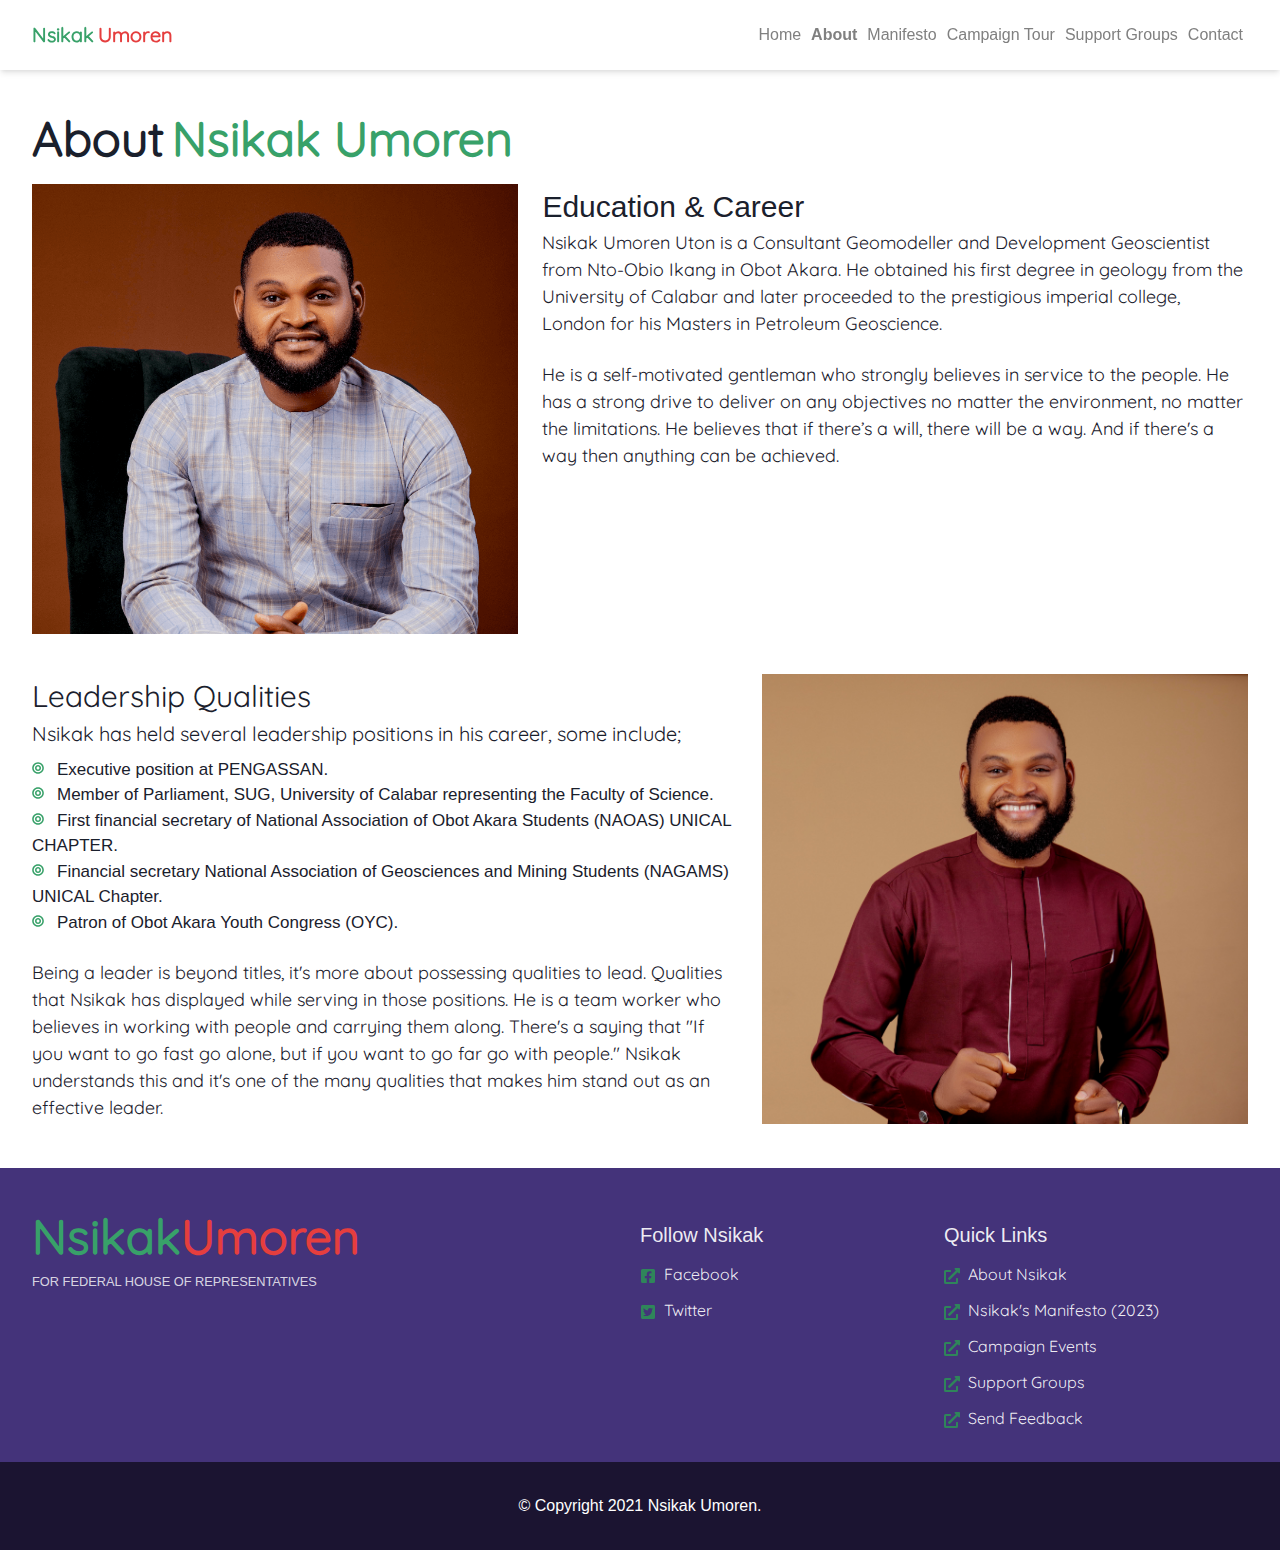
<file: about.html>
<!DOCTYPE html><html><head><meta name="viewport" content="width=device-width"/><meta charSet="utf-8"/><title>About Nsikak Umoren</title><meta name="description" content="Nsikak Umoren believes in popular participation. Get all details about him and information on how to participate directly on this site."/><link rel="icon" href="/favicon.ico"/><meta name="next-head-count" content="5"/><link rel="preload" href="/_next/static/css/064a2eb388ebbc7ec22a.css" as="style"/><link rel="stylesheet" href="/_next/static/css/064a2eb388ebbc7ec22a.css" data-n-g=""/><noscript data-n-css=""></noscript><link rel="preload" href="/_next/static/chunks/main-8556c0e8cda5bbac6149.js" as="script"/><link rel="preload" href="/_next/static/chunks/webpack-245f049e565ebf942e09.js" as="script"/><link rel="preload" href="/_next/static/chunks/framework.29f9e2f3d4a33bafbaa5.js" as="script"/><link rel="preload" href="/_next/static/chunks/1bfc9850.e0b0cfa1fdfb427c8a8a.js" as="script"/><link rel="preload" href="/_next/static/chunks/05d954cf.00254b875b41036a87f8.js" as="script"/><link rel="preload" href="/_next/static/chunks/1a48c3c1.11e1b53accad3b25ce75.js" as="script"/><link rel="preload" href="/_next/static/chunks/commons.ea920920941226942a28.js" as="script"/><link rel="preload" href="/_next/static/chunks/68a7d50085f2b572eddd7cbb8bb685877daddca3.789069a509da4a67b8e7.js" as="script"/><link rel="preload" href="/_next/static/chunks/a03329c20db0a323d2926cf53db50ea2e1ed12c0.cc0fd43f7d8ad2cbf058.js" as="script"/><link rel="preload" href="/_next/static/chunks/pages/_app-1c5aaf1947186273a838.js" as="script"/><link rel="preload" href="/_next/static/chunks/e4c96ba7eef1503c0d5c24d6e7f86992ac62cc1b.c6b87c35a0d9f90cb733.js" as="script"/><link rel="preload" href="/_next/static/chunks/pages/about-867ca021e6e4eddc6481.js" as="script"/></head><body><div id="__next"><div style="opacity:0"><style data-emotion="css-global 1syi0wy">html{line-height:1.5;-webkit-text-size-adjust:100%;font-family:system-ui,sans-serif;-webkit-font-smoothing:antialiased;text-rendering:optimizeLegibility;-moz-osx-font-smoothing:grayscale;touch-action:manipulation;}body{position:relative;min-height:100%;font-feature-settings:'kern';}*,*::before,*::after{border-width:0;border-style:solid;box-sizing:border-box;}main{display:block;}hr{border-top-width:1px;box-sizing:content-box;height:0;overflow:visible;}pre,code,kbd,samp{font-family:SFMono-Regular,Menlo,Monaco,Consolas,monospace;font-size:1em;}a{background-color:transparent;color:inherit;-webkit-text-decoration:inherit;text-decoration:inherit;}abbr[title]{border-bottom:none;-webkit-text-decoration:underline;text-decoration:underline;-webkit-text-decoration:underline dotted;-webkit-text-decoration:underline dotted;text-decoration:underline dotted;}b,strong{font-weight:bold;}small{font-size:80%;}sub,sup{font-size:75%;line-height:0;position:relative;vertical-align:baseline;}sub{bottom:-0.25em;}sup{top:-0.5em;}img{border-style:none;}button,input,optgroup,select,textarea{font-family:inherit;font-size:100%;line-height:1.15;margin:0;}button,input{overflow:visible;}button,select{text-transform:none;}button::-moz-focus-inner,[type="button"]::-moz-focus-inner,[type="reset"]::-moz-focus-inner,[type="submit"]::-moz-focus-inner{border-style:none;padding:0;}fieldset{padding:0.35em 0.75em 0.625em;}legend{box-sizing:border-box;color:inherit;display:table;max-width:100%;padding:0;white-space:normal;}progress{vertical-align:baseline;}textarea{overflow:auto;}[type="checkbox"],[type="radio"]{box-sizing:border-box;padding:0;}[type="number"]::-webkit-inner-spin-button,[type="number"]::-webkit-outer-spin-button{-webkit-appearance:none!important;}input[type="number"]{-moz-appearance:textfield;}[type="search"]{-webkit-appearance:textfield;outline-offset:-2px;}[type="search"]::-webkit-search-decoration{-webkit-appearance:none!important;}::-webkit-file-upload-button{-webkit-appearance:button;font:inherit;}details{display:block;}summary{display:-webkit-box;display:-webkit-list-item;display:-ms-list-itembox;display:list-item;}template{display:none;}[hidden]{display:none!important;}body,blockquote,dl,dd,h1,h2,h3,h4,h5,h6,hr,figure,p,pre{margin:0;}button{background:transparent;padding:0;}fieldset{margin:0;padding:0;}ol,ul{margin:0;padding:0;}textarea{resize:vertical;}button,[role="button"]{cursor:pointer;}button::-moz-focus-inner{border:0!important;}table{border-collapse:collapse;}h1,h2,h3,h4,h5,h6{font-size:inherit;font-weight:inherit;}button,input,optgroup,select,textarea{padding:0;line-height:inherit;color:inherit;}img,svg,video,canvas,audio,iframe,embed,object{display:block;vertical-align:middle;}img,video{max-width:100%;height:auto;}[data-js-focus-visible] :focus:not([data-focus-visible-added]){outline:none;box-shadow:none;}select::-ms-expand{display:none;}</style><style data-emotion="css-global 1crge1k">body{font-family:-apple-system,BlinkMacSystemFont,"Segoe UI",Helvetica,Arial,sans-serif,"Apple Color Emoji","Segoe UI Emoji","Segoe UI Symbol";color:#1A202C;background:#FFFFFF;-webkit-transition:background-color 0.2s;transition:background-color 0.2s;line-height:1.5;}*::-webkit-input-placeholder{color:#A0AEC0;}*::-moz-placeholder{color:#A0AEC0;}*:-ms-input-placeholder{color:#A0AEC0;}*::placeholder{color:#A0AEC0;}*,*::before,::after{border-color:#E2E8F0;word-wrap:break-word;}</style><style data-emotion="css ie57da">.css-ie57da{display:-webkit-box;display:-webkit-flex;display:-ms-flexbox;display:flex;-webkit-align-items:center;-webkit-box-align:center;-ms-flex-align:center;align-items:center;-webkit-box-pack:justify;-webkit-justify-content:space-between;justify-content:space-between;height:70px;box-shadow:0 4px 6px -1px rgba(0, 0, 0, 0.1),0 2px 4px -1px rgba(0, 0, 0, 0.06);-webkit-position:sticky;position:sticky;top:0;z-index:10;background-color:#FFFFFF;padding-left:2rem;padding-right:2rem;max-width:1366px;margin:auto;}</style><div class="navbar css-ie57da"></div><style data-emotion="css 12gkra">.css-12gkra{margin:auto;padding:0;max-width:1366px;}</style><div class="css-12gkra"><style data-emotion="css 1033rfx">.css-1033rfx{padding:2rem;}</style><div class="css-1033rfx"><style data-emotion="css ovsv3s">.css-ovsv3s{font-family:Quicksand;font-weight:700;font-size:48px;line-height:1.33;padding-top:0.5rem;padding-bottom:1rem;text-align:center;display:-webkit-box;display:-webkit-flex;display:-ms-flexbox;display:flex;-webkit-box-flex-wrap:wrap;-webkit-flex-wrap:wrap;-ms-flex-wrap:wrap;flex-wrap:wrap;}@media screen and (min-width: 48em){.css-ovsv3s{line-height:1.2;text-align:left;}}</style><h2 class="chakra-heading css-ovsv3s" id="about-page-header"><p class="chakra-text css-0"> About</p><style data-emotion="css 1cu78ls">.css-1cu78ls{margin-right:0.5rem;margin-left:0.5rem;color:#38A169;}</style><p class="chakra-text css-1cu78ls">Nsikak Umoren</p></h2><style data-emotion="css 1pifhv5">.css-1pifhv5{display:-webkit-box;display:-webkit-flex;display:-ms-flexbox;display:flex;-webkit-flex-direction:column;-ms-flex-direction:column;flex-direction:column;}.css-1pifhv5>*:not(style)~*:not(style){margin-top:0.5rem;-webkit-margin-start:0;margin-inline-start:0;}</style><div class="chakra-stack css-1pifhv5"><style data-emotion="css 12skpem">.css-12skpem{display:-webkit-box;display:-webkit-flex;display:-ms-flexbox;display:flex;-webkit-box-pack:justify;-webkit-justify-content:space-between;justify-content:space-between;-webkit-flex-direction:column;-ms-flex-direction:column;flex-direction:column;margin-bottom:1.25rem;height:-webkit-fit-content;height:-moz-fit-content;height:fit-content;}@media screen and (min-width: 48em){.css-12skpem{-webkit-flex-direction:row;-ms-flex-direction:row;flex-direction:row;}}</style><div class="css-12skpem"><style data-emotion="css 1e0808i">.css-1e0808i{width:100%;margin-bottom:0.75rem;}@media screen and (min-width: 48em){.css-1e0808i{width:40%;}}</style><div class="css-1e0808i"><style data-emotion="css 9372nx">.css-9372nx{object-fit:cover;object-position:top;margin-left:auto;margin-right:auto;width:100%;height:100%;max-height:450px;}</style><img class="chakra-image__placeholder css-9372nx"/></div><style data-emotion="css 1q1udmg">.css-1q1udmg{padding-left:0;width:100%;}@media screen and (min-width: 48em){.css-1q1udmg{padding-left:1.5rem;width:60%;}}</style><div class="css-1q1udmg"><style data-emotion="css w8xku1">.css-w8xku1{font-size:30px;font-weight:semi-bold;}</style><p class="chakra-text afont css-w8xku1">Education &amp; Career</p><style data-emotion="css 1flyc9m">.css-1flyc9m{font-size:18px;}</style><p class="chakra-text qfont about-page-content css-1flyc9m">Nsikak Umoren Uton is a Consultant Geomodeller and Development Geoscientist from Nto-Obio Ikang in Obot Akara. He obtained his first degree in geology from the University of Calabar and later proceeded to the prestigious imperial college, London for his Masters in Petroleum Geoscience.</p><br/><p class="chakra-text qfont about-page-content css-1flyc9m">He is a self-motivated gentleman who strongly believes in service to the people. He has a strong drive to deliver on any objectives no matter the environment, no matter the limitations. He believes that if there’s a will, there will be a way. And if there&#x27;s a way then anything can be achieved.</p></div></div><style data-emotion="css 1ffttq1">.css-1ffttq1{display:-webkit-box;display:-webkit-flex;display:-ms-flexbox;display:flex;-webkit-box-pack:justify;-webkit-justify-content:space-between;justify-content:space-between;-webkit-flex-direction:column;-ms-flex-direction:column;flex-direction:column;height:-webkit-fit-content;height:-moz-fit-content;height:fit-content;}@media screen and (min-width: 48em){.css-1ffttq1{-webkit-flex-direction:row-reverse;-ms-flex-direction:row-reverse;flex-direction:row-reverse;}}</style><div class="css-1ffttq1"><div class="css-1e0808i"><img class="chakra-image__placeholder css-9372nx"/></div><style data-emotion="css 16jrc3x">.css-16jrc3x{padding-right:0;width:100%;}@media screen and (min-width: 48em){.css-16jrc3x{padding-right:1.5rem;width:60%;}}</style><div class="css-16jrc3x"><p class="chakra-text qfont css-w8xku1">Leadership Qualities</p><style data-emotion="css bk9fzy">.css-bk9fzy{font-size:20px;}</style><p class="chakra-text qfont css-bk9fzy">Nsikak has held several leadership positions in his career, some include;</p><style data-emotion="css 1pejl4v">.css-1pejl4v{list-style-type:none;font-size:17px;padding-top:0.5rem;}</style><ul role="list" class="afont css-1pejl4v"><li class="css-0"><style data-emotion="css 1aofjph">.css-1aofjph{width:1em;height:1em;display:inline;line-height:1em;-webkit-flex-shrink:0;-ms-flex-negative:0;flex-shrink:0;color:#38A169;-webkit-margin-end:0.5rem;margin-inline-end:0.5rem;vertical-align:middle;}</style><svg viewBox="0 0 24 24" focusable="false" class="chakra-icon css-1aofjph" role="presentation"><svg stroke="currentColor" fill="currentColor" stroke-width="0" viewBox="0 0 496 512" height="1em" width="1em" xmlns="http://www.w3.org/2000/svg"><path d="M248 8C111.03 8 0 119.03 0 256s111.03 248 248 248 248-111.03 248-248S384.97 8 248 8zm0 432c-101.69 0-184-82.29-184-184 0-101.69 82.29-184 184-184 101.69 0 184 82.29 184 184 0 101.69-82.29 184-184 184zm0-312c-70.69 0-128 57.31-128 128s57.31 128 128 128 128-57.31 128-128-57.31-128-128-128zm0 192c-35.29 0-64-28.71-64-64s28.71-64 64-64 64 28.71 64 64-28.71 64-64 64z"></path></svg></svg>Executive position at PENGASSAN.</li><li class="css-0"><svg viewBox="0 0 24 24" focusable="false" class="chakra-icon css-1aofjph" role="presentation"><svg stroke="currentColor" fill="currentColor" stroke-width="0" viewBox="0 0 496 512" height="1em" width="1em" xmlns="http://www.w3.org/2000/svg"><path d="M248 8C111.03 8 0 119.03 0 256s111.03 248 248 248 248-111.03 248-248S384.97 8 248 8zm0 432c-101.69 0-184-82.29-184-184 0-101.69 82.29-184 184-184 101.69 0 184 82.29 184 184 0 101.69-82.29 184-184 184zm0-312c-70.69 0-128 57.31-128 128s57.31 128 128 128 128-57.31 128-128-57.31-128-128-128zm0 192c-35.29 0-64-28.71-64-64s28.71-64 64-64 64 28.71 64 64-28.71 64-64 64z"></path></svg></svg>Member of Parliament, SUG, University of Calabar representing the Faculty of Science.</li><li class="css-0"><svg viewBox="0 0 24 24" focusable="false" class="chakra-icon css-1aofjph" role="presentation"><svg stroke="currentColor" fill="currentColor" stroke-width="0" viewBox="0 0 496 512" height="1em" width="1em" xmlns="http://www.w3.org/2000/svg"><path d="M248 8C111.03 8 0 119.03 0 256s111.03 248 248 248 248-111.03 248-248S384.97 8 248 8zm0 432c-101.69 0-184-82.29-184-184 0-101.69 82.29-184 184-184 101.69 0 184 82.29 184 184 0 101.69-82.29 184-184 184zm0-312c-70.69 0-128 57.31-128 128s57.31 128 128 128 128-57.31 128-128-57.31-128-128-128zm0 192c-35.29 0-64-28.71-64-64s28.71-64 64-64 64 28.71 64 64-28.71 64-64 64z"></path></svg></svg>First financial secretary of  National Association of Obot Akara Students (NAOAS) UNICAL CHAPTER.</li><li class="css-0"><svg viewBox="0 0 24 24" focusable="false" class="chakra-icon css-1aofjph" role="presentation"><svg stroke="currentColor" fill="currentColor" stroke-width="0" viewBox="0 0 496 512" height="1em" width="1em" xmlns="http://www.w3.org/2000/svg"><path d="M248 8C111.03 8 0 119.03 0 256s111.03 248 248 248 248-111.03 248-248S384.97 8 248 8zm0 432c-101.69 0-184-82.29-184-184 0-101.69 82.29-184 184-184 101.69 0 184 82.29 184 184 0 101.69-82.29 184-184 184zm0-312c-70.69 0-128 57.31-128 128s57.31 128 128 128 128-57.31 128-128-57.31-128-128-128zm0 192c-35.29 0-64-28.71-64-64s28.71-64 64-64 64 28.71 64 64-28.71 64-64 64z"></path></svg></svg>Financial secretary National Association of Geosciences and Mining Students (NAGAMS) UNICAL Chapter.</li><li class="css-0"><svg viewBox="0 0 24 24" focusable="false" class="chakra-icon css-1aofjph" role="presentation"><svg stroke="currentColor" fill="currentColor" stroke-width="0" viewBox="0 0 496 512" height="1em" width="1em" xmlns="http://www.w3.org/2000/svg"><path d="M248 8C111.03 8 0 119.03 0 256s111.03 248 248 248 248-111.03 248-248S384.97 8 248 8zm0 432c-101.69 0-184-82.29-184-184 0-101.69 82.29-184 184-184 101.69 0 184 82.29 184 184 0 101.69-82.29 184-184 184zm0-312c-70.69 0-128 57.31-128 128s57.31 128 128 128 128-57.31 128-128-57.31-128-128-128zm0 192c-35.29 0-64-28.71-64-64s28.71-64 64-64 64 28.71 64 64-28.71 64-64 64z"></path></svg></svg>Patron of Obot Akara Youth Congress (OYC).</li></ul><br/><p class="chakra-text qfont  css-1flyc9m">Being a leader is beyond titles, it&#x27;s more about possessing qualities to lead. Qualities that Nsikak has displayed while serving in those positions. He is a team worker who believes in working with people and carrying them along. There&#x27;s a saying that &quot;If you want to go fast go alone, but if you want to go far go with people.&quot; Nsikak understands this and it&#x27;s one of the many qualities that makes him stand out as an effective leader.</p></div></div></div></div></div><style data-emotion="css 10ml4ie">.css-10ml4ie{display:-webkit-box;display:-webkit-flex;display:-ms-flexbox;display:flex;-webkit-box-pack:justify;-webkit-justify-content:space-between;justify-content:space-between;-webkit-flex-direction:column;-ms-flex-direction:column;flex-direction:column;min-height:320px;background:#44337A;}</style><div class="css-10ml4ie"><style data-emotion="css 3ymp4b">.css-3ymp4b{display:-webkit-box;display:-webkit-flex;display:-ms-flexbox;display:flex;padding:2rem;-webkit-flex-direction:column;-ms-flex-direction:column;flex-direction:column;}@media screen and (min-width: 48em){.css-3ymp4b{-webkit-flex-direction:row;-ms-flex-direction:row;flex-direction:row;}}</style><div class="css-3ymp4b"><style data-emotion="css 189dhzu">.css-189dhzu{width:100%;}@media screen and (min-width: 48em){.css-189dhzu{width:50%;}}</style><div class="css-189dhzu"><style data-emotion="css qi9mqt">.css-qi9mqt{display:-webkit-box;display:-webkit-flex;display:-ms-flexbox;display:flex;-webkit-box-pack:center;-ms-flex-pack:center;-webkit-justify-content:center;justify-content:center;}@media screen and (min-width: 48em){.css-qi9mqt{-webkit-box-pack:initial;-ms-flex-pack:initial;-webkit-justify-content:initial;justify-content:initial;}}</style><div class="qfont css-qi9mqt"><style data-emotion="css 99cgzv">.css-99cgzv{font-weight:600;color:#38A169;}</style><p class="chakra-text caption-footer css-99cgzv">Nsikak</p><style data-emotion="css 148tq1l">.css-148tq1l{font-weight:600;color:#E53E3E;}</style><p class="chakra-text caption-footer css-148tq1l">Umoren</p></div><style data-emotion="css jgr240">.css-jgr240{text-transform:uppercase;display:block;width:-webkit-fit-content;width:-moz-fit-content;width:fit-content;color:rgba(255, 255, 255, 0.80);margin:auto;margin-top:-10px;}@media screen and (min-width: 48em){.css-jgr240{margin:initial;}}</style><small class="chakra-text afont css-jgr240">For federal house of representatives</small></div><style data-emotion="css 18850of">.css-18850of{display:-webkit-box;display:-webkit-flex;display:-ms-flexbox;display:flex;margin-top:20px;-webkit-box-pack:justify;-webkit-justify-content:space-between;justify-content:space-between;width:100%;-webkit-flex-direction:row-reverse;-ms-flex-direction:row-reverse;flex-direction:row-reverse;}@media screen and (min-width: 48em){.css-18850of{margin-top:20px;width:50%;-webkit-flex-direction:row;-ms-flex-direction:row;flex-direction:row;}}</style><div id="footer-link-box" class="css-18850of"><style data-emotion="css 1veur9m">.css-1veur9m{list-style-type:none;color:rgba(255, 255, 255, 0.92);width:40%;}.css-1veur9m>*:not(style)~*:not(style){margin-top:0.75rem;}</style><ul role="list" class="css-1veur9m"><style data-emotion="css bk9fzy">.css-bk9fzy{font-size:20px;}</style><p class="chakra-text afont css-bk9fzy">Follow Nsikak<!-- --> </p><a href="https://www.facebook.com/NsikakUton" target="_blank"><style data-emotion="css 4kzduu">.css-4kzduu{cursor:pointer;margin-top:0.75rem;}</style><li class="qfont css-4kzduu"><style data-emotion="css 2p5koh">.css-2p5koh{width:1em;height:1em;display:inline;line-height:1em;-webkit-flex-shrink:0;-ms-flex-negative:0;flex-shrink:0;color:#2F855A;-webkit-margin-end:0.5rem;margin-inline-end:0.5rem;vertical-align:text-bottom;}</style><svg stroke="currentColor" fill="currentColor" stroke-width="0" viewBox="0 0 448 512" focusable="false" class="chakra-icon css-2p5koh" role="presentation" height="1em" width="1em" xmlns="http://www.w3.org/2000/svg"><path d="M400 32H48A48 48 0 0 0 0 80v352a48 48 0 0 0 48 48h137.25V327.69h-63V256h63v-54.64c0-62.15 37-96.48 93.67-96.48 27.14 0 55.52 4.84 55.52 4.84v61h-31.27c-30.81 0-40.42 19.12-40.42 38.73V256h68.78l-11 71.69h-57.78V480H400a48 48 0 0 0 48-48V80a48 48 0 0 0-48-48z"></path></svg>Facebook</li></a><a href="https://twitter.com/SykesMoren2023" target="_blank"><li class="qfont css-4kzduu"><svg stroke="currentColor" fill="currentColor" stroke-width="0" viewBox="0 0 448 512" focusable="false" class="chakra-icon css-2p5koh" role="presentation" height="1em" width="1em" xmlns="http://www.w3.org/2000/svg"><path d="M400 32H48C21.5 32 0 53.5 0 80v352c0 26.5 21.5 48 48 48h352c26.5 0 48-21.5 48-48V80c0-26.5-21.5-48-48-48zm-48.9 158.8c.2 2.8.2 5.7.2 8.5 0 86.7-66 186.6-186.6 186.6-37.2 0-71.7-10.8-100.7-29.4 5.3.6 10.4.8 15.8.8 30.7 0 58.9-10.4 81.4-28-28.8-.6-53-19.5-61.3-45.5 10.1 1.5 19.2 1.5 29.6-1.2-30-6.1-52.5-32.5-52.5-64.4v-.8c8.7 4.9 18.9 7.9 29.6 8.3a65.447 65.447 0 0 1-29.2-54.6c0-12.2 3.2-23.4 8.9-33.1 32.3 39.8 80.8 65.8 135.2 68.6-9.3-44.5 24-80.6 64-80.6 18.9 0 35.9 7.9 47.9 20.7 14.8-2.8 29-8.3 41.6-15.8-4.9 15.2-15.2 28-28.8 36.1 13.2-1.4 26-5.1 37.8-10.2-8.9 13.1-20.1 24.7-32.9 34z"></path></svg>Twitter</li></a></ul><style data-emotion="css 69wi07">.css-69wi07{list-style-type:none;color:rgba(255, 255, 255, 0.92);width:50%;}.css-69wi07>*:not(style)~*:not(style){margin-top:0.75rem;}</style><ul role="list" class="css-69wi07"><p class="chakra-text afont css-bk9fzy">Quick Links</p><style data-emotion="css 4g6ai3">.css-4g6ai3{cursor:pointer;}</style><li class="qfont css-4g6ai3"><svg stroke="currentColor" fill="currentColor" stroke-width="0" viewBox="0 0 512 512" focusable="false" class="chakra-icon css-2p5koh" role="presentation" height="1em" width="1em" xmlns="http://www.w3.org/2000/svg"><path d="M432,320H400a16,16,0,0,0-16,16V448H64V128H208a16,16,0,0,0,16-16V80a16,16,0,0,0-16-16H48A48,48,0,0,0,0,112V464a48,48,0,0,0,48,48H400a48,48,0,0,0,48-48V336A16,16,0,0,0,432,320ZM488,0h-128c-21.37,0-32.05,25.91-17,41l35.73,35.73L135,320.37a24,24,0,0,0,0,34L157.67,377a24,24,0,0,0,34,0L435.28,133.32,471,169c15,15,41,4.5,41-17V24A24,24,0,0,0,488,0Z"></path></svg>About Nsikak</li><li class="qfont css-4g6ai3"><svg stroke="currentColor" fill="currentColor" stroke-width="0" viewBox="0 0 512 512" focusable="false" class="chakra-icon css-2p5koh" role="presentation" height="1em" width="1em" xmlns="http://www.w3.org/2000/svg"><path d="M432,320H400a16,16,0,0,0-16,16V448H64V128H208a16,16,0,0,0,16-16V80a16,16,0,0,0-16-16H48A48,48,0,0,0,0,112V464a48,48,0,0,0,48,48H400a48,48,0,0,0,48-48V336A16,16,0,0,0,432,320ZM488,0h-128c-21.37,0-32.05,25.91-17,41l35.73,35.73L135,320.37a24,24,0,0,0,0,34L157.67,377a24,24,0,0,0,34,0L435.28,133.32,471,169c15,15,41,4.5,41-17V24A24,24,0,0,0,488,0Z"></path></svg>Nsikak&#x27;s Manifesto (2023)</li><li class="qfont css-4g6ai3"><svg stroke="currentColor" fill="currentColor" stroke-width="0" viewBox="0 0 512 512" focusable="false" class="chakra-icon css-2p5koh" role="presentation" height="1em" width="1em" xmlns="http://www.w3.org/2000/svg"><path d="M432,320H400a16,16,0,0,0-16,16V448H64V128H208a16,16,0,0,0,16-16V80a16,16,0,0,0-16-16H48A48,48,0,0,0,0,112V464a48,48,0,0,0,48,48H400a48,48,0,0,0,48-48V336A16,16,0,0,0,432,320ZM488,0h-128c-21.37,0-32.05,25.91-17,41l35.73,35.73L135,320.37a24,24,0,0,0,0,34L157.67,377a24,24,0,0,0,34,0L435.28,133.32,471,169c15,15,41,4.5,41-17V24A24,24,0,0,0,488,0Z"></path></svg>Campaign Events</li><li class="qfont css-4g6ai3"><svg stroke="currentColor" fill="currentColor" stroke-width="0" viewBox="0 0 512 512" focusable="false" class="chakra-icon css-2p5koh" role="presentation" height="1em" width="1em" xmlns="http://www.w3.org/2000/svg"><path d="M432,320H400a16,16,0,0,0-16,16V448H64V128H208a16,16,0,0,0,16-16V80a16,16,0,0,0-16-16H48A48,48,0,0,0,0,112V464a48,48,0,0,0,48,48H400a48,48,0,0,0,48-48V336A16,16,0,0,0,432,320ZM488,0h-128c-21.37,0-32.05,25.91-17,41l35.73,35.73L135,320.37a24,24,0,0,0,0,34L157.67,377a24,24,0,0,0,34,0L435.28,133.32,471,169c15,15,41,4.5,41-17V24A24,24,0,0,0,488,0Z"></path></svg>Support Groups</li><li class="qfont css-4g6ai3"><svg stroke="currentColor" fill="currentColor" stroke-width="0" viewBox="0 0 512 512" focusable="false" class="chakra-icon css-2p5koh" role="presentation" height="1em" width="1em" xmlns="http://www.w3.org/2000/svg"><path d="M432,320H400a16,16,0,0,0-16,16V448H64V128H208a16,16,0,0,0,16-16V80a16,16,0,0,0-16-16H48A48,48,0,0,0,0,112V464a48,48,0,0,0,48,48H400a48,48,0,0,0,48-48V336A16,16,0,0,0,432,320ZM488,0h-128c-21.37,0-32.05,25.91-17,41l35.73,35.73L135,320.37a24,24,0,0,0,0,34L157.67,377a24,24,0,0,0,34,0L435.28,133.32,471,169c15,15,41,4.5,41-17V24A24,24,0,0,0,488,0Z"></path></svg>Send Feedback</li></ul></div></div><style data-emotion="css 1bdnxi9">.css-1bdnxi9{display:-webkit-box;display:-webkit-flex;display:-ms-flexbox;display:flex;-webkit-align-items:center;-webkit-box-align:center;-ms-flex-align:center;align-items:center;-webkit-box-pack:center;-ms-flex-pack:center;-webkit-justify-content:center;justify-content:center;padding:2rem;min-height:50px;background:rgba(0,0,0,0.6);}</style><div class="css-1bdnxi9"><style data-emotion="css zm3qx2">.css-zm3qx2{color:#FFFFFF;}</style><p class="chakra-text afont css-zm3qx2">© Copyright 2021 Nsikak Umoren.</p></div></div></div></div><script id="__NEXT_DATA__" type="application/json">{"props":{"pageProps":{}},"page":"/about","query":{},"buildId":"QbA8WE6qCW4XiHEIc3G3m","nextExport":true,"autoExport":true,"isFallback":false}</script><script nomodule="" src="/_next/static/chunks/polyfills-9bfeb8a5c4d412bdec07.js"></script><script src="/_next/static/chunks/main-8556c0e8cda5bbac6149.js" async=""></script><script src="/_next/static/chunks/webpack-245f049e565ebf942e09.js" async=""></script><script src="/_next/static/chunks/framework.29f9e2f3d4a33bafbaa5.js" async=""></script><script src="/_next/static/chunks/1bfc9850.e0b0cfa1fdfb427c8a8a.js" async=""></script><script src="/_next/static/chunks/05d954cf.00254b875b41036a87f8.js" async=""></script><script src="/_next/static/chunks/1a48c3c1.11e1b53accad3b25ce75.js" async=""></script><script src="/_next/static/chunks/commons.ea920920941226942a28.js" async=""></script><script src="/_next/static/chunks/68a7d50085f2b572eddd7cbb8bb685877daddca3.789069a509da4a67b8e7.js" async=""></script><script src="/_next/static/chunks/a03329c20db0a323d2926cf53db50ea2e1ed12c0.cc0fd43f7d8ad2cbf058.js" async=""></script><script src="/_next/static/chunks/pages/_app-1c5aaf1947186273a838.js" async=""></script><script src="/_next/static/chunks/e4c96ba7eef1503c0d5c24d6e7f86992ac62cc1b.c6b87c35a0d9f90cb733.js" async=""></script><script src="/_next/static/chunks/pages/about-867ca021e6e4eddc6481.js" async=""></script><script src="/_next/static/QbA8WE6qCW4XiHEIc3G3m/_buildManifest.js" async=""></script><script src="/_next/static/QbA8WE6qCW4XiHEIc3G3m/_ssgManifest.js" async=""></script></body></html>
</file>
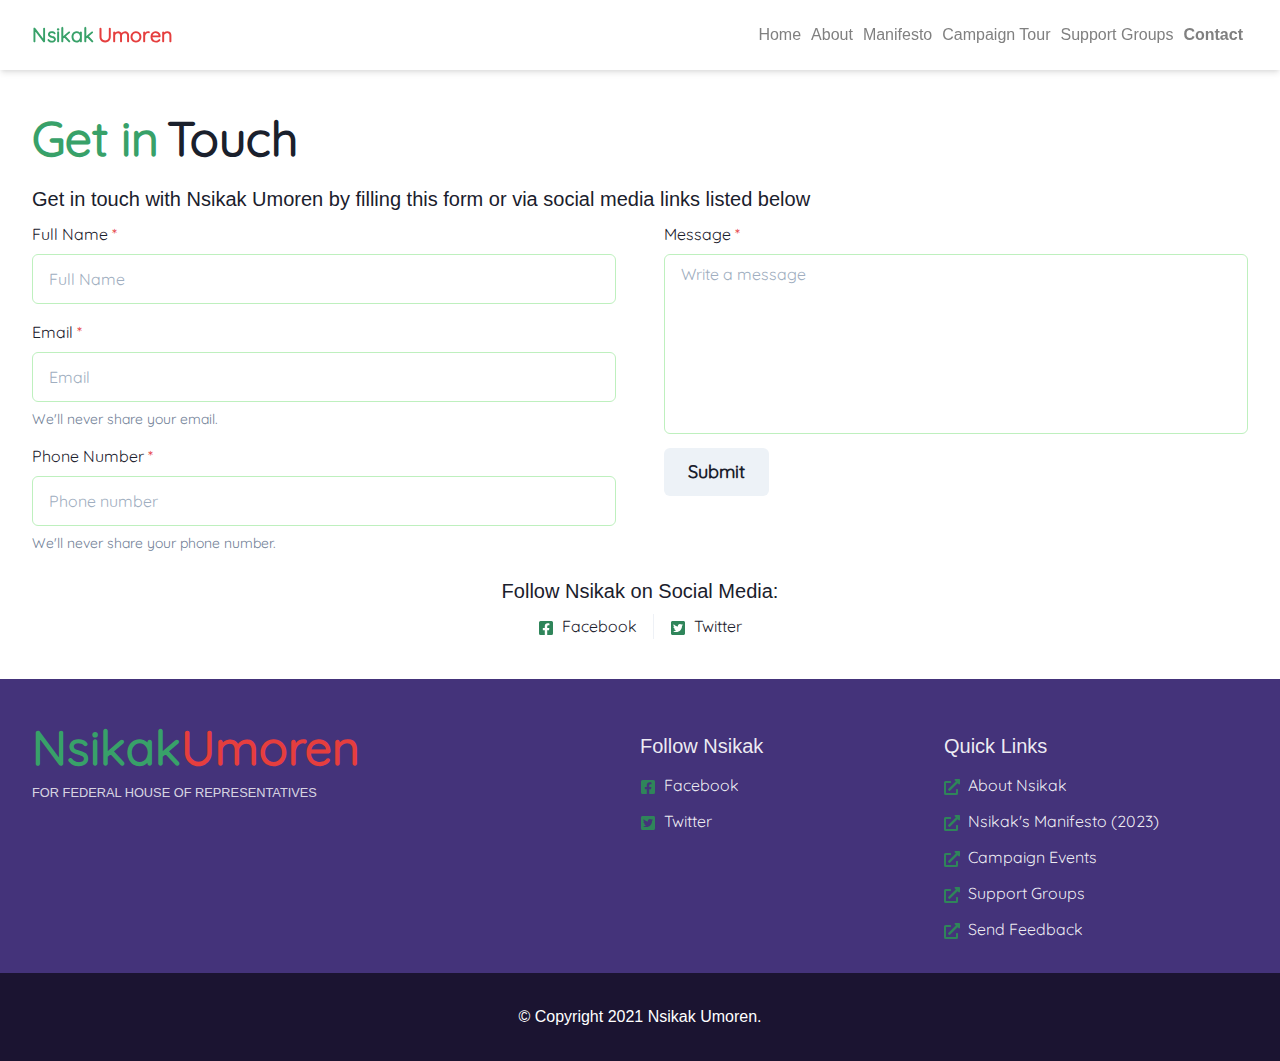
<file: contact.html>
<!DOCTYPE html><html><head><meta name="viewport" content="width=device-width"/><meta charSet="utf-8"/><title>Contact Nsikak Umoren</title><meta name="description" content="Nsikak Umoren believes in popular participation. Send him a message"/><link rel="icon" href="/favicon.ico"/><meta name="next-head-count" content="5"/><link rel="preload" href="/_next/static/css/064a2eb388ebbc7ec22a.css" as="style"/><link rel="stylesheet" href="/_next/static/css/064a2eb388ebbc7ec22a.css" data-n-g=""/><noscript data-n-css=""></noscript><link rel="preload" href="/_next/static/chunks/main-8556c0e8cda5bbac6149.js" as="script"/><link rel="preload" href="/_next/static/chunks/webpack-245f049e565ebf942e09.js" as="script"/><link rel="preload" href="/_next/static/chunks/framework.29f9e2f3d4a33bafbaa5.js" as="script"/><link rel="preload" href="/_next/static/chunks/1bfc9850.e0b0cfa1fdfb427c8a8a.js" as="script"/><link rel="preload" href="/_next/static/chunks/05d954cf.00254b875b41036a87f8.js" as="script"/><link rel="preload" href="/_next/static/chunks/1a48c3c1.11e1b53accad3b25ce75.js" as="script"/><link rel="preload" href="/_next/static/chunks/commons.ea920920941226942a28.js" as="script"/><link rel="preload" href="/_next/static/chunks/68a7d50085f2b572eddd7cbb8bb685877daddca3.789069a509da4a67b8e7.js" as="script"/><link rel="preload" href="/_next/static/chunks/a03329c20db0a323d2926cf53db50ea2e1ed12c0.cc0fd43f7d8ad2cbf058.js" as="script"/><link rel="preload" href="/_next/static/chunks/pages/_app-1c5aaf1947186273a838.js" as="script"/><link rel="preload" href="/_next/static/chunks/e4c96ba7eef1503c0d5c24d6e7f86992ac62cc1b.c6b87c35a0d9f90cb733.js" as="script"/><link rel="preload" href="/_next/static/chunks/pages/contact-7fed0ff2ae72bea074fb.js" as="script"/></head><body><div id="__next"><div style="opacity:0"><style data-emotion="css-global 1syi0wy">html{line-height:1.5;-webkit-text-size-adjust:100%;font-family:system-ui,sans-serif;-webkit-font-smoothing:antialiased;text-rendering:optimizeLegibility;-moz-osx-font-smoothing:grayscale;touch-action:manipulation;}body{position:relative;min-height:100%;font-feature-settings:'kern';}*,*::before,*::after{border-width:0;border-style:solid;box-sizing:border-box;}main{display:block;}hr{border-top-width:1px;box-sizing:content-box;height:0;overflow:visible;}pre,code,kbd,samp{font-family:SFMono-Regular,Menlo,Monaco,Consolas,monospace;font-size:1em;}a{background-color:transparent;color:inherit;-webkit-text-decoration:inherit;text-decoration:inherit;}abbr[title]{border-bottom:none;-webkit-text-decoration:underline;text-decoration:underline;-webkit-text-decoration:underline dotted;-webkit-text-decoration:underline dotted;text-decoration:underline dotted;}b,strong{font-weight:bold;}small{font-size:80%;}sub,sup{font-size:75%;line-height:0;position:relative;vertical-align:baseline;}sub{bottom:-0.25em;}sup{top:-0.5em;}img{border-style:none;}button,input,optgroup,select,textarea{font-family:inherit;font-size:100%;line-height:1.15;margin:0;}button,input{overflow:visible;}button,select{text-transform:none;}button::-moz-focus-inner,[type="button"]::-moz-focus-inner,[type="reset"]::-moz-focus-inner,[type="submit"]::-moz-focus-inner{border-style:none;padding:0;}fieldset{padding:0.35em 0.75em 0.625em;}legend{box-sizing:border-box;color:inherit;display:table;max-width:100%;padding:0;white-space:normal;}progress{vertical-align:baseline;}textarea{overflow:auto;}[type="checkbox"],[type="radio"]{box-sizing:border-box;padding:0;}[type="number"]::-webkit-inner-spin-button,[type="number"]::-webkit-outer-spin-button{-webkit-appearance:none!important;}input[type="number"]{-moz-appearance:textfield;}[type="search"]{-webkit-appearance:textfield;outline-offset:-2px;}[type="search"]::-webkit-search-decoration{-webkit-appearance:none!important;}::-webkit-file-upload-button{-webkit-appearance:button;font:inherit;}details{display:block;}summary{display:-webkit-box;display:-webkit-list-item;display:-ms-list-itembox;display:list-item;}template{display:none;}[hidden]{display:none!important;}body,blockquote,dl,dd,h1,h2,h3,h4,h5,h6,hr,figure,p,pre{margin:0;}button{background:transparent;padding:0;}fieldset{margin:0;padding:0;}ol,ul{margin:0;padding:0;}textarea{resize:vertical;}button,[role="button"]{cursor:pointer;}button::-moz-focus-inner{border:0!important;}table{border-collapse:collapse;}h1,h2,h3,h4,h5,h6{font-size:inherit;font-weight:inherit;}button,input,optgroup,select,textarea{padding:0;line-height:inherit;color:inherit;}img,svg,video,canvas,audio,iframe,embed,object{display:block;vertical-align:middle;}img,video{max-width:100%;height:auto;}[data-js-focus-visible] :focus:not([data-focus-visible-added]){outline:none;box-shadow:none;}select::-ms-expand{display:none;}</style><style data-emotion="css-global 1crge1k">body{font-family:-apple-system,BlinkMacSystemFont,"Segoe UI",Helvetica,Arial,sans-serif,"Apple Color Emoji","Segoe UI Emoji","Segoe UI Symbol";color:#1A202C;background:#FFFFFF;-webkit-transition:background-color 0.2s;transition:background-color 0.2s;line-height:1.5;}*::-webkit-input-placeholder{color:#A0AEC0;}*::-moz-placeholder{color:#A0AEC0;}*:-ms-input-placeholder{color:#A0AEC0;}*::placeholder{color:#A0AEC0;}*,*::before,::after{border-color:#E2E8F0;word-wrap:break-word;}</style><style data-emotion="css ie57da">.css-ie57da{display:-webkit-box;display:-webkit-flex;display:-ms-flexbox;display:flex;-webkit-align-items:center;-webkit-box-align:center;-ms-flex-align:center;align-items:center;-webkit-box-pack:justify;-webkit-justify-content:space-between;justify-content:space-between;height:70px;box-shadow:0 4px 6px -1px rgba(0, 0, 0, 0.1),0 2px 4px -1px rgba(0, 0, 0, 0.06);-webkit-position:sticky;position:sticky;top:0;z-index:10;background-color:#FFFFFF;padding-left:2rem;padding-right:2rem;max-width:1366px;margin:auto;}</style><div class="navbar css-ie57da"></div><style data-emotion="css 12gkra">.css-12gkra{margin:auto;padding:0;max-width:1366px;}</style><div class="css-12gkra"><style data-emotion="css 1033rfx">.css-1033rfx{padding:2rem;}</style><div class="css-1033rfx"><style data-emotion="css ovsv3s">.css-ovsv3s{font-family:Quicksand;font-weight:700;font-size:48px;line-height:1.33;padding-top:0.5rem;padding-bottom:1rem;text-align:center;display:-webkit-box;display:-webkit-flex;display:-ms-flexbox;display:flex;-webkit-box-flex-wrap:wrap;-webkit-flex-wrap:wrap;-ms-flex-wrap:wrap;flex-wrap:wrap;}@media screen and (min-width: 48em){.css-ovsv3s{line-height:1.2;text-align:left;}}</style><h2 class="chakra-heading css-ovsv3s" id="about-page-header"><style data-emotion="css 397yx1">.css-397yx1{margin-right:0.5rem;color:#38A169;}</style><p class="chakra-text css-397yx1">Get in</p><p class="chakra-text css-0"> Touch</p></h2><style data-emotion="css bk9fzy">.css-bk9fzy{font-size:20px;}</style><p class="chakra-text afont css-bk9fzy">Get in touch with Nsikak Umoren by filling this form or via social media links listed below</p><form><style data-emotion="css lxysu4">.css-lxysu4{display:-webkit-box;display:-webkit-flex;display:-ms-flexbox;display:flex;-webkit-box-pack:justify;-webkit-justify-content:space-between;justify-content:space-between;width:100%;-webkit-flex-direction:column;-ms-flex-direction:column;flex-direction:column;}@media screen and (min-width: 48em){.css-lxysu4{-webkit-flex-direction:row;-ms-flex-direction:row;flex-direction:row;}}</style><div class="qfont css-lxysu4"><style data-emotion="css 1tdtlof">.css-1tdtlof{-webkit-flex-basis:48%;-ms-flex-preferred-size:48%;flex-basis:48%;}</style><div class="css-1tdtlof"><style data-emotion="css 1387twr">.css-1387twr{width:100%;position:relative;padding-top:0.5rem;padding-bottom:0.5rem;}</style><div role="group" class="chakra-form-control css-1387twr"><style data-emotion="css 1qqx8g3">.css-1qqx8g3{display:block;text-align:start;font-size:1rem;-webkit-margin-end:0.75rem;margin-inline-end:0.75rem;margin-bottom:0.5rem;font-weight:500;-webkit-transition:all 0.2s;transition:all 0.2s;opacity:1;}.css-1qqx8g3[disabled],.css-1qqx8g3[disabled]:focus,.css-1qqx8g3[disabled]:hover,.css-1qqx8g3[aria-disabled=true],.css-1qqx8g3[aria-disabled=true]:focus,.css-1qqx8g3[aria-disabled=true]:hover,.css-1qqx8g3[data-disabled],.css-1qqx8g3[data-disabled]:focus,.css-1qqx8g3[data-disabled]:hover{opacity:0.4;}</style><label class="chakra-form__label css-1qqx8g3" id="name-label" for="name">Full Name<style data-emotion="css nnjw4v">.css-nnjw4v{margin-left:0.25rem;color:#E53E3E;}</style><span role="presentation" aria-hidden="true" class="chakra-form__required-indicator css-nnjw4v">*</span></label><style data-emotion="css 1e1oz26">.css-1e1oz26{width:100%;min-width:0;outline:0;position:relative;-webkit-appearance:none;-moz-appearance:none;-ms-appearance:none;appearance:none;-webkit-transition:all 0.2s;transition:all 0.2s;font-size:1rem;padding-left:1rem;padding-right:1rem;height:50px;border-radius:0.375rem;border:1.5px solid;border-color:#bef0be;background:inherit;}.css-1e1oz26:hover,.css-1e1oz26[data-hover]{border-color:#CBD5E0;}.css-1e1oz26[aria-readonly=true],.css-1e1oz26[readonly],.css-1e1oz26[data-readonly]{box-shadow:none!important;-webkit-user-select:all;-moz-user-select:all;-ms-user-select:all;user-select:all;}.css-1e1oz26[disabled],.css-1e1oz26[disabled]:focus,.css-1e1oz26[disabled]:hover,.css-1e1oz26[aria-disabled=true],.css-1e1oz26[aria-disabled=true]:focus,.css-1e1oz26[aria-disabled=true]:hover,.css-1e1oz26[data-disabled],.css-1e1oz26[data-disabled]:focus,.css-1e1oz26[data-disabled]:hover{opacity:0.4;cursor:not-allowed;}.css-1e1oz26[aria-invalid=true],.css-1e1oz26[data-invalid]{border-color:#E53E3E;box-shadow:0 0 0 1px #E53E3E;}.css-1e1oz26:focus,.css-1e1oz26[data-focus]{z-index:1;border-color:#3182ce;box-shadow:0 0 0 1px #3182ce;}</style><input type="text" value="" placeholder="Full Name" id="name" required="" aria-required="true" class="chakra-input css-1e1oz26"/></div><div role="group" class="chakra-form-control css-1387twr"><label class="chakra-form__label css-1qqx8g3" id="email-label" for="email">Email<span role="presentation" aria-hidden="true" class="chakra-form__required-indicator css-nnjw4v">*</span></label><input type="email" value="" placeholder="Email" id="email" required="" aria-required="true" class="chakra-input css-1e1oz26"/><style data-emotion="css 1qoocny">.css-1qoocny{margin-top:0.5rem;color:#718096;line-height:normal;font-size:0.875rem;}</style><div class="chakra-form__helper-text css-1qoocny" id="email-helptext">We&#x27;ll never share your email.</div></div><div role="group" class="chakra-form-control css-1387twr"><label class="chakra-form__label css-1qqx8g3" id="phone-number-label" for="phone-number">Phone Number<span role="presentation" aria-hidden="true" class="chakra-form__required-indicator css-nnjw4v">*</span></label><input type="number" value="" placeholder="Phone number" id="phone-number" required="" aria-required="true" class="chakra-input css-1e1oz26"/><div class="chakra-form__helper-text css-1qoocny" id="phone-number-helptext">We&#x27;ll never share your phone number.</div></div></div><div class="css-1tdtlof"><div role="group" class="chakra-form-control css-1387twr"><label class="chakra-form__label css-1qqx8g3" id="message-label" for="message">Message<span role="presentation" aria-hidden="true" class="chakra-form__required-indicator css-nnjw4v">*</span></label><style data-emotion="css powtgj">.css-powtgj{width:100%;min-width:0;outline:0;position:relative;-webkit-appearance:none;-moz-appearance:none;-ms-appearance:none;appearance:none;-webkit-transition:all 0.2s;transition:all 0.2s;padding-top:8px;padding-bottom:8px;min-height:180px;line-height:1.375;font-size:1rem;padding-left:1rem;padding-right:1rem;height:2.5rem;border-radius:0.375rem;border:1.5px solid;border-color:#bef0be;background:inherit;resize:none;}.css-powtgj:hover,.css-powtgj[data-hover]{border-color:#CBD5E0;}.css-powtgj[aria-readonly=true],.css-powtgj[readonly],.css-powtgj[data-readonly]{box-shadow:none!important;-webkit-user-select:all;-moz-user-select:all;-ms-user-select:all;user-select:all;}.css-powtgj[disabled],.css-powtgj[disabled]:focus,.css-powtgj[disabled]:hover,.css-powtgj[aria-disabled=true],.css-powtgj[aria-disabled=true]:focus,.css-powtgj[aria-disabled=true]:hover,.css-powtgj[data-disabled],.css-powtgj[data-disabled]:focus,.css-powtgj[data-disabled]:hover{opacity:0.4;cursor:not-allowed;}.css-powtgj[aria-invalid=true],.css-powtgj[data-invalid]{border-color:#E53E3E;box-shadow:0 0 0 1px #E53E3E;}.css-powtgj:focus,.css-powtgj[data-focus]{z-index:1;border-color:#3182ce;box-shadow:0 0 0 1px #3182ce;}</style><textarea placeholder="Write a message" id="message" required="" aria-required="true" class="chakra-textarea css-powtgj"></textarea></div><style data-emotion="css 19k2p2g">.css-19k2p2g{display:-webkit-inline-box;display:-webkit-inline-flex;display:-ms-inline-flexbox;display:inline-flex;-webkit-appearance:none;-moz-appearance:none;-ms-appearance:none;appearance:none;-webkit-align-items:center;-webkit-box-align:center;-ms-flex-align:center;align-items:center;-webkit-box-pack:center;-ms-flex-pack:center;-webkit-justify-content:center;justify-content:center;-webkit-transition:all 250ms;transition:all 250ms;-webkit-user-select:none;-moz-user-select:none;-ms-user-select:none;user-select:none;position:relative;white-space:nowrap;vertical-align:middle;outline:none;width:auto;line-height:1.2;border-radius:0.375rem;font-weight:600;height:3rem;min-width:3rem;font-size:1.125rem;padding-left:1.5rem;padding-right:1.5rem;background:#EDF2F7;}.css-19k2p2g:focus,.css-19k2p2g[data-focus]{box-shadow:0 0 0 3px rgba(66, 153, 225, 0.6);}.css-19k2p2g[disabled],.css-19k2p2g[disabled]:focus,.css-19k2p2g[disabled]:hover,.css-19k2p2g[aria-disabled=true],.css-19k2p2g[aria-disabled=true]:focus,.css-19k2p2g[aria-disabled=true]:hover,.css-19k2p2g[data-disabled],.css-19k2p2g[data-disabled]:focus,.css-19k2p2g[data-disabled]:hover{opacity:0.4;cursor:not-allowed;box-shadow:none;}.css-19k2p2g:hover,.css-19k2p2g[data-hover]{background:#E2E8F0;}.css-19k2p2g:hover[disabled],.css-19k2p2g[data-hover][disabled],.css-19k2p2g:hover[disabled]:focus,.css-19k2p2g[data-hover][disabled]:focus,.css-19k2p2g:hover[disabled]:hover,.css-19k2p2g[data-hover][disabled]:hover,.css-19k2p2g:hover[aria-disabled=true],.css-19k2p2g[data-hover][aria-disabled=true],.css-19k2p2g:hover[aria-disabled=true]:focus,.css-19k2p2g[data-hover][aria-disabled=true]:focus,.css-19k2p2g:hover[aria-disabled=true]:hover,.css-19k2p2g[data-hover][aria-disabled=true]:hover,.css-19k2p2g:hover[data-disabled],.css-19k2p2g[data-hover][data-disabled],.css-19k2p2g:hover[data-disabled]:focus,.css-19k2p2g[data-hover][data-disabled]:focus,.css-19k2p2g:hover[data-disabled]:hover,.css-19k2p2g[data-hover][data-disabled]:hover{background:#EDF2F7;}.css-19k2p2g:active,.css-19k2p2g[data-active]{background:#CBD5E0;}</style><button type="submit" class="chakra-button css-19k2p2g">Submit</button></div></div></form><style data-emotion="css 6by21b">.css-6by21b{width:-webkit-fit-content;width:-moz-fit-content;width:fit-content;margin:auto;margin-top:1rem;}</style><div class="css-6by21b"><style data-emotion="css d11z47">.css-d11z47{text-align:center;font-size:20px;}</style><p class="chakra-text afont css-d11z47">Follow Nsikak on Social Media:</p><style data-emotion="css iiyqbi">.css-iiyqbi{display:-webkit-box;display:-webkit-flex;display:-ms-flexbox;display:flex;-webkit-flex-direction:column;-ms-flex-direction:column;flex-direction:column;padding-top:0.5rem;padding-bottom:0.5rem;width:-webkit-fit-content;width:-moz-fit-content;width:fit-content;margin:auto;}.css-iiyqbi>*:not(style)~*:not(style){margin-top:0.5rem;-webkit-margin-start:0;margin-inline-start:0;}</style><div class="chakra-stack css-iiyqbi"><style data-emotion="css 172co2l">.css-172co2l{list-style-type:none;display:-webkit-box;display:-webkit-flex;display:-ms-flexbox;display:flex;-webkit-align-items:center;-webkit-box-align:center;-ms-flex-align:center;align-items:center;}</style><ul role="list" class="css-172co2l"><a href="https://www.facebook.com/NsikakUton" target="_blank"><style data-emotion="css wi6hyn">.css-wi6hyn{padding-left:1rem;padding-right:1rem;cursor:pointer;}</style><li class="qfont css-wi6hyn"><style data-emotion="css 2p5koh">.css-2p5koh{width:1em;height:1em;display:inline;line-height:1em;-webkit-flex-shrink:0;-ms-flex-negative:0;flex-shrink:0;color:#2F855A;-webkit-margin-end:0.5rem;margin-inline-end:0.5rem;vertical-align:text-bottom;}</style><svg stroke="currentColor" fill="currentColor" stroke-width="0" viewBox="0 0 448 512" focusable="false" class="chakra-icon css-2p5koh" role="presentation" height="1em" width="1em" xmlns="http://www.w3.org/2000/svg"><path d="M400 32H48A48 48 0 0 0 0 80v352a48 48 0 0 0 48 48h137.25V327.69h-63V256h63v-54.64c0-62.15 37-96.48 93.67-96.48 27.14 0 55.52 4.84 55.52 4.84v61h-31.27c-30.81 0-40.42 19.12-40.42 38.73V256h68.78l-11 71.69h-57.78V480H400a48 48 0 0 0 48-48V80a48 48 0 0 0-48-48z"></path></svg>Facebook</li></a><style data-emotion="css dnmm0l">.css-dnmm0l{opacity:0.6;border:0;border-color:inherit;border-style:solid;border-left-width:1px;height:25px;}</style><hr role="separator" aria-orientation="vertical" class="chakra-divider css-dnmm0l"/><a href="https://twitter.com/SykesMoren2023" target="_blank"><li class="qfont css-wi6hyn"><svg stroke="currentColor" fill="currentColor" stroke-width="0" viewBox="0 0 448 512" focusable="false" class="chakra-icon css-2p5koh" role="presentation" height="1em" width="1em" xmlns="http://www.w3.org/2000/svg"><path d="M400 32H48C21.5 32 0 53.5 0 80v352c0 26.5 21.5 48 48 48h352c26.5 0 48-21.5 48-48V80c0-26.5-21.5-48-48-48zm-48.9 158.8c.2 2.8.2 5.7.2 8.5 0 86.7-66 186.6-186.6 186.6-37.2 0-71.7-10.8-100.7-29.4 5.3.6 10.4.8 15.8.8 30.7 0 58.9-10.4 81.4-28-28.8-.6-53-19.5-61.3-45.5 10.1 1.5 19.2 1.5 29.6-1.2-30-6.1-52.5-32.5-52.5-64.4v-.8c8.7 4.9 18.9 7.9 29.6 8.3a65.447 65.447 0 0 1-29.2-54.6c0-12.2 3.2-23.4 8.9-33.1 32.3 39.8 80.8 65.8 135.2 68.6-9.3-44.5 24-80.6 64-80.6 18.9 0 35.9 7.9 47.9 20.7 14.8-2.8 29-8.3 41.6-15.8-4.9 15.2-15.2 28-28.8 36.1 13.2-1.4 26-5.1 37.8-10.2-8.9 13.1-20.1 24.7-32.9 34z"></path></svg>Twitter</li></a></ul></div></div></div></div><style data-emotion="css 10ml4ie">.css-10ml4ie{display:-webkit-box;display:-webkit-flex;display:-ms-flexbox;display:flex;-webkit-box-pack:justify;-webkit-justify-content:space-between;justify-content:space-between;-webkit-flex-direction:column;-ms-flex-direction:column;flex-direction:column;min-height:320px;background:#44337A;}</style><div class="css-10ml4ie"><style data-emotion="css 3ymp4b">.css-3ymp4b{display:-webkit-box;display:-webkit-flex;display:-ms-flexbox;display:flex;padding:2rem;-webkit-flex-direction:column;-ms-flex-direction:column;flex-direction:column;}@media screen and (min-width: 48em){.css-3ymp4b{-webkit-flex-direction:row;-ms-flex-direction:row;flex-direction:row;}}</style><div class="css-3ymp4b"><style data-emotion="css 189dhzu">.css-189dhzu{width:100%;}@media screen and (min-width: 48em){.css-189dhzu{width:50%;}}</style><div class="css-189dhzu"><style data-emotion="css qi9mqt">.css-qi9mqt{display:-webkit-box;display:-webkit-flex;display:-ms-flexbox;display:flex;-webkit-box-pack:center;-ms-flex-pack:center;-webkit-justify-content:center;justify-content:center;}@media screen and (min-width: 48em){.css-qi9mqt{-webkit-box-pack:initial;-ms-flex-pack:initial;-webkit-justify-content:initial;justify-content:initial;}}</style><div class="qfont css-qi9mqt"><style data-emotion="css 99cgzv">.css-99cgzv{font-weight:600;color:#38A169;}</style><p class="chakra-text caption-footer css-99cgzv">Nsikak</p><style data-emotion="css 148tq1l">.css-148tq1l{font-weight:600;color:#E53E3E;}</style><p class="chakra-text caption-footer css-148tq1l">Umoren</p></div><style data-emotion="css jgr240">.css-jgr240{text-transform:uppercase;display:block;width:-webkit-fit-content;width:-moz-fit-content;width:fit-content;color:rgba(255, 255, 255, 0.80);margin:auto;margin-top:-10px;}@media screen and (min-width: 48em){.css-jgr240{margin:initial;}}</style><small class="chakra-text afont css-jgr240">For federal house of representatives</small></div><style data-emotion="css 18850of">.css-18850of{display:-webkit-box;display:-webkit-flex;display:-ms-flexbox;display:flex;margin-top:20px;-webkit-box-pack:justify;-webkit-justify-content:space-between;justify-content:space-between;width:100%;-webkit-flex-direction:row-reverse;-ms-flex-direction:row-reverse;flex-direction:row-reverse;}@media screen and (min-width: 48em){.css-18850of{margin-top:20px;width:50%;-webkit-flex-direction:row;-ms-flex-direction:row;flex-direction:row;}}</style><div id="footer-link-box" class="css-18850of"><style data-emotion="css 1veur9m">.css-1veur9m{list-style-type:none;color:rgba(255, 255, 255, 0.92);width:40%;}.css-1veur9m>*:not(style)~*:not(style){margin-top:0.75rem;}</style><ul role="list" class="css-1veur9m"><style data-emotion="css bk9fzy">.css-bk9fzy{font-size:20px;}</style><p class="chakra-text afont css-bk9fzy">Follow Nsikak<!-- --> </p><a href="https://www.facebook.com/NsikakUton" target="_blank"><style data-emotion="css 4kzduu">.css-4kzduu{cursor:pointer;margin-top:0.75rem;}</style><li class="qfont css-4kzduu"><style data-emotion="css 2p5koh">.css-2p5koh{width:1em;height:1em;display:inline;line-height:1em;-webkit-flex-shrink:0;-ms-flex-negative:0;flex-shrink:0;color:#2F855A;-webkit-margin-end:0.5rem;margin-inline-end:0.5rem;vertical-align:text-bottom;}</style><svg stroke="currentColor" fill="currentColor" stroke-width="0" viewBox="0 0 448 512" focusable="false" class="chakra-icon css-2p5koh" role="presentation" height="1em" width="1em" xmlns="http://www.w3.org/2000/svg"><path d="M400 32H48A48 48 0 0 0 0 80v352a48 48 0 0 0 48 48h137.25V327.69h-63V256h63v-54.64c0-62.15 37-96.48 93.67-96.48 27.14 0 55.52 4.84 55.52 4.84v61h-31.27c-30.81 0-40.42 19.12-40.42 38.73V256h68.78l-11 71.69h-57.78V480H400a48 48 0 0 0 48-48V80a48 48 0 0 0-48-48z"></path></svg>Facebook</li></a><a href="https://twitter.com/SykesMoren2023" target="_blank"><li class="qfont css-4kzduu"><svg stroke="currentColor" fill="currentColor" stroke-width="0" viewBox="0 0 448 512" focusable="false" class="chakra-icon css-2p5koh" role="presentation" height="1em" width="1em" xmlns="http://www.w3.org/2000/svg"><path d="M400 32H48C21.5 32 0 53.5 0 80v352c0 26.5 21.5 48 48 48h352c26.5 0 48-21.5 48-48V80c0-26.5-21.5-48-48-48zm-48.9 158.8c.2 2.8.2 5.7.2 8.5 0 86.7-66 186.6-186.6 186.6-37.2 0-71.7-10.8-100.7-29.4 5.3.6 10.4.8 15.8.8 30.7 0 58.9-10.4 81.4-28-28.8-.6-53-19.5-61.3-45.5 10.1 1.5 19.2 1.5 29.6-1.2-30-6.1-52.5-32.5-52.5-64.4v-.8c8.7 4.9 18.9 7.9 29.6 8.3a65.447 65.447 0 0 1-29.2-54.6c0-12.2 3.2-23.4 8.9-33.1 32.3 39.8 80.8 65.8 135.2 68.6-9.3-44.5 24-80.6 64-80.6 18.9 0 35.9 7.9 47.9 20.7 14.8-2.8 29-8.3 41.6-15.8-4.9 15.2-15.2 28-28.8 36.1 13.2-1.4 26-5.1 37.8-10.2-8.9 13.1-20.1 24.7-32.9 34z"></path></svg>Twitter</li></a></ul><style data-emotion="css 69wi07">.css-69wi07{list-style-type:none;color:rgba(255, 255, 255, 0.92);width:50%;}.css-69wi07>*:not(style)~*:not(style){margin-top:0.75rem;}</style><ul role="list" class="css-69wi07"><p class="chakra-text afont css-bk9fzy">Quick Links</p><style data-emotion="css 4g6ai3">.css-4g6ai3{cursor:pointer;}</style><li class="qfont css-4g6ai3"><svg stroke="currentColor" fill="currentColor" stroke-width="0" viewBox="0 0 512 512" focusable="false" class="chakra-icon css-2p5koh" role="presentation" height="1em" width="1em" xmlns="http://www.w3.org/2000/svg"><path d="M432,320H400a16,16,0,0,0-16,16V448H64V128H208a16,16,0,0,0,16-16V80a16,16,0,0,0-16-16H48A48,48,0,0,0,0,112V464a48,48,0,0,0,48,48H400a48,48,0,0,0,48-48V336A16,16,0,0,0,432,320ZM488,0h-128c-21.37,0-32.05,25.91-17,41l35.73,35.73L135,320.37a24,24,0,0,0,0,34L157.67,377a24,24,0,0,0,34,0L435.28,133.32,471,169c15,15,41,4.5,41-17V24A24,24,0,0,0,488,0Z"></path></svg>About Nsikak</li><li class="qfont css-4g6ai3"><svg stroke="currentColor" fill="currentColor" stroke-width="0" viewBox="0 0 512 512" focusable="false" class="chakra-icon css-2p5koh" role="presentation" height="1em" width="1em" xmlns="http://www.w3.org/2000/svg"><path d="M432,320H400a16,16,0,0,0-16,16V448H64V128H208a16,16,0,0,0,16-16V80a16,16,0,0,0-16-16H48A48,48,0,0,0,0,112V464a48,48,0,0,0,48,48H400a48,48,0,0,0,48-48V336A16,16,0,0,0,432,320ZM488,0h-128c-21.37,0-32.05,25.91-17,41l35.73,35.73L135,320.37a24,24,0,0,0,0,34L157.67,377a24,24,0,0,0,34,0L435.28,133.32,471,169c15,15,41,4.5,41-17V24A24,24,0,0,0,488,0Z"></path></svg>Nsikak&#x27;s Manifesto (2023)</li><li class="qfont css-4g6ai3"><svg stroke="currentColor" fill="currentColor" stroke-width="0" viewBox="0 0 512 512" focusable="false" class="chakra-icon css-2p5koh" role="presentation" height="1em" width="1em" xmlns="http://www.w3.org/2000/svg"><path d="M432,320H400a16,16,0,0,0-16,16V448H64V128H208a16,16,0,0,0,16-16V80a16,16,0,0,0-16-16H48A48,48,0,0,0,0,112V464a48,48,0,0,0,48,48H400a48,48,0,0,0,48-48V336A16,16,0,0,0,432,320ZM488,0h-128c-21.37,0-32.05,25.91-17,41l35.73,35.73L135,320.37a24,24,0,0,0,0,34L157.67,377a24,24,0,0,0,34,0L435.28,133.32,471,169c15,15,41,4.5,41-17V24A24,24,0,0,0,488,0Z"></path></svg>Campaign Events</li><li class="qfont css-4g6ai3"><svg stroke="currentColor" fill="currentColor" stroke-width="0" viewBox="0 0 512 512" focusable="false" class="chakra-icon css-2p5koh" role="presentation" height="1em" width="1em" xmlns="http://www.w3.org/2000/svg"><path d="M432,320H400a16,16,0,0,0-16,16V448H64V128H208a16,16,0,0,0,16-16V80a16,16,0,0,0-16-16H48A48,48,0,0,0,0,112V464a48,48,0,0,0,48,48H400a48,48,0,0,0,48-48V336A16,16,0,0,0,432,320ZM488,0h-128c-21.37,0-32.05,25.91-17,41l35.73,35.73L135,320.37a24,24,0,0,0,0,34L157.67,377a24,24,0,0,0,34,0L435.28,133.32,471,169c15,15,41,4.5,41-17V24A24,24,0,0,0,488,0Z"></path></svg>Support Groups</li><li class="qfont css-4g6ai3"><svg stroke="currentColor" fill="currentColor" stroke-width="0" viewBox="0 0 512 512" focusable="false" class="chakra-icon css-2p5koh" role="presentation" height="1em" width="1em" xmlns="http://www.w3.org/2000/svg"><path d="M432,320H400a16,16,0,0,0-16,16V448H64V128H208a16,16,0,0,0,16-16V80a16,16,0,0,0-16-16H48A48,48,0,0,0,0,112V464a48,48,0,0,0,48,48H400a48,48,0,0,0,48-48V336A16,16,0,0,0,432,320ZM488,0h-128c-21.37,0-32.05,25.91-17,41l35.73,35.73L135,320.37a24,24,0,0,0,0,34L157.67,377a24,24,0,0,0,34,0L435.28,133.32,471,169c15,15,41,4.5,41-17V24A24,24,0,0,0,488,0Z"></path></svg>Send Feedback</li></ul></div></div><style data-emotion="css 1bdnxi9">.css-1bdnxi9{display:-webkit-box;display:-webkit-flex;display:-ms-flexbox;display:flex;-webkit-align-items:center;-webkit-box-align:center;-ms-flex-align:center;align-items:center;-webkit-box-pack:center;-ms-flex-pack:center;-webkit-justify-content:center;justify-content:center;padding:2rem;min-height:50px;background:rgba(0,0,0,0.6);}</style><div class="css-1bdnxi9"><style data-emotion="css zm3qx2">.css-zm3qx2{color:#FFFFFF;}</style><p class="chakra-text afont css-zm3qx2">© Copyright 2021 Nsikak Umoren.</p></div></div></div></div><script id="__NEXT_DATA__" type="application/json">{"props":{"pageProps":{}},"page":"/contact","query":{},"buildId":"QbA8WE6qCW4XiHEIc3G3m","nextExport":true,"autoExport":true,"isFallback":false}</script><script nomodule="" src="/_next/static/chunks/polyfills-9bfeb8a5c4d412bdec07.js"></script><script src="/_next/static/chunks/main-8556c0e8cda5bbac6149.js" async=""></script><script src="/_next/static/chunks/webpack-245f049e565ebf942e09.js" async=""></script><script src="/_next/static/chunks/framework.29f9e2f3d4a33bafbaa5.js" async=""></script><script src="/_next/static/chunks/1bfc9850.e0b0cfa1fdfb427c8a8a.js" async=""></script><script src="/_next/static/chunks/05d954cf.00254b875b41036a87f8.js" async=""></script><script src="/_next/static/chunks/1a48c3c1.11e1b53accad3b25ce75.js" async=""></script><script src="/_next/static/chunks/commons.ea920920941226942a28.js" async=""></script><script src="/_next/static/chunks/68a7d50085f2b572eddd7cbb8bb685877daddca3.789069a509da4a67b8e7.js" async=""></script><script src="/_next/static/chunks/a03329c20db0a323d2926cf53db50ea2e1ed12c0.cc0fd43f7d8ad2cbf058.js" async=""></script><script src="/_next/static/chunks/pages/_app-1c5aaf1947186273a838.js" async=""></script><script src="/_next/static/chunks/e4c96ba7eef1503c0d5c24d6e7f86992ac62cc1b.c6b87c35a0d9f90cb733.js" async=""></script><script src="/_next/static/chunks/pages/contact-7fed0ff2ae72bea074fb.js" async=""></script><script src="/_next/static/QbA8WE6qCW4XiHEIc3G3m/_buildManifest.js" async=""></script><script src="/_next/static/QbA8WE6qCW4XiHEIc3G3m/_ssgManifest.js" async=""></script></body></html>
</file>
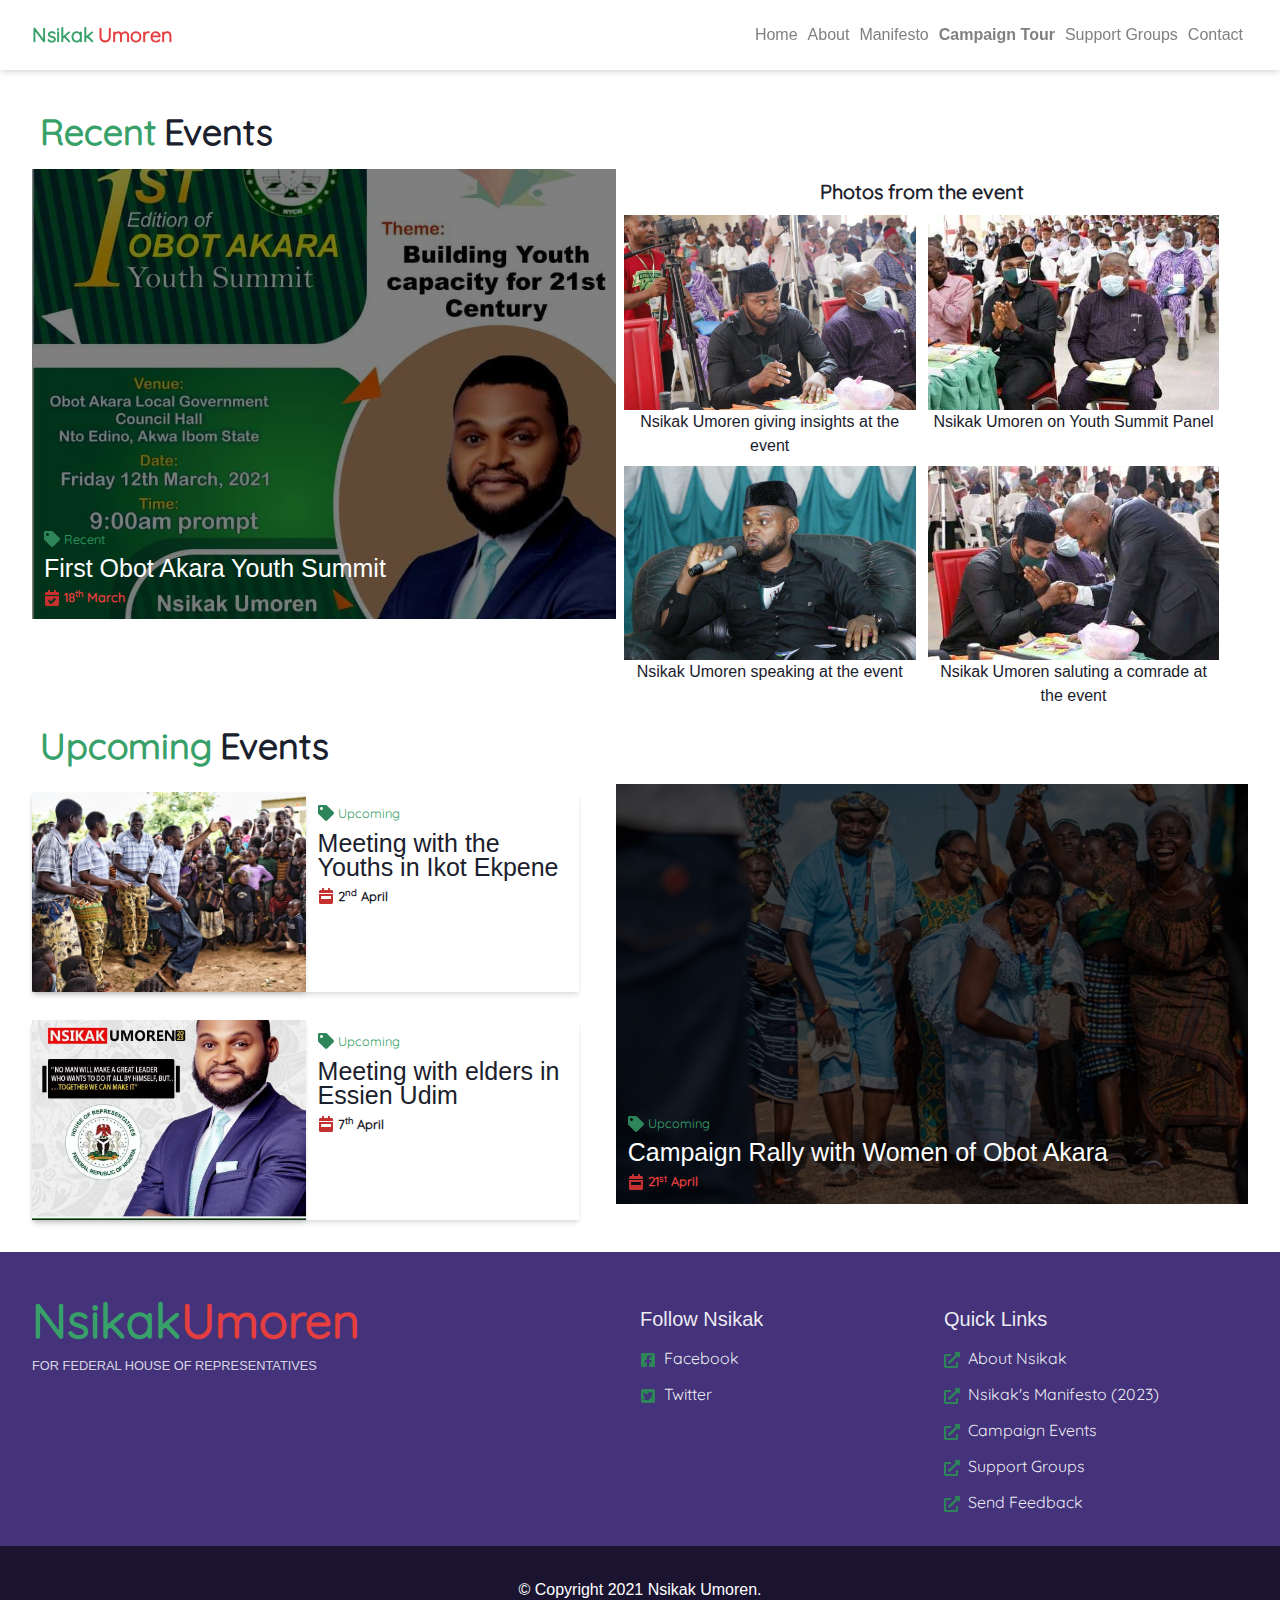
<file: events.html>
<!DOCTYPE html><html><head><meta name="viewport" content="width=device-width"/><meta charSet="utf-8"/><title>Events and Campaign Tour | NsikaUmorenk Umoren Campaign</title><meta name="description" content="Nsikak Umoren&#x27;s has a lot of events as well as a campaign tour for 2023 campaign"/><link rel="icon" href="/favicon.ico"/><meta name="next-head-count" content="5"/><link rel="preload" href="/_next/static/css/064a2eb388ebbc7ec22a.css" as="style"/><link rel="stylesheet" href="/_next/static/css/064a2eb388ebbc7ec22a.css" data-n-g=""/><noscript data-n-css=""></noscript><link rel="preload" href="/_next/static/chunks/main-8556c0e8cda5bbac6149.js" as="script"/><link rel="preload" href="/_next/static/chunks/webpack-245f049e565ebf942e09.js" as="script"/><link rel="preload" href="/_next/static/chunks/framework.29f9e2f3d4a33bafbaa5.js" as="script"/><link rel="preload" href="/_next/static/chunks/1bfc9850.e0b0cfa1fdfb427c8a8a.js" as="script"/><link rel="preload" href="/_next/static/chunks/05d954cf.00254b875b41036a87f8.js" as="script"/><link rel="preload" href="/_next/static/chunks/1a48c3c1.11e1b53accad3b25ce75.js" as="script"/><link rel="preload" href="/_next/static/chunks/commons.ea920920941226942a28.js" as="script"/><link rel="preload" href="/_next/static/chunks/68a7d50085f2b572eddd7cbb8bb685877daddca3.789069a509da4a67b8e7.js" as="script"/><link rel="preload" href="/_next/static/chunks/a03329c20db0a323d2926cf53db50ea2e1ed12c0.cc0fd43f7d8ad2cbf058.js" as="script"/><link rel="preload" href="/_next/static/chunks/pages/_app-1c5aaf1947186273a838.js" as="script"/><link rel="preload" href="/_next/static/chunks/e4c96ba7eef1503c0d5c24d6e7f86992ac62cc1b.c6b87c35a0d9f90cb733.js" as="script"/><link rel="preload" href="/_next/static/chunks/pages/events-bf2f44949224d21ea3e1.js" as="script"/></head><body><div id="__next"><div style="opacity:0"><style data-emotion="css-global 1syi0wy">html{line-height:1.5;-webkit-text-size-adjust:100%;font-family:system-ui,sans-serif;-webkit-font-smoothing:antialiased;text-rendering:optimizeLegibility;-moz-osx-font-smoothing:grayscale;touch-action:manipulation;}body{position:relative;min-height:100%;font-feature-settings:'kern';}*,*::before,*::after{border-width:0;border-style:solid;box-sizing:border-box;}main{display:block;}hr{border-top-width:1px;box-sizing:content-box;height:0;overflow:visible;}pre,code,kbd,samp{font-family:SFMono-Regular,Menlo,Monaco,Consolas,monospace;font-size:1em;}a{background-color:transparent;color:inherit;-webkit-text-decoration:inherit;text-decoration:inherit;}abbr[title]{border-bottom:none;-webkit-text-decoration:underline;text-decoration:underline;-webkit-text-decoration:underline dotted;-webkit-text-decoration:underline dotted;text-decoration:underline dotted;}b,strong{font-weight:bold;}small{font-size:80%;}sub,sup{font-size:75%;line-height:0;position:relative;vertical-align:baseline;}sub{bottom:-0.25em;}sup{top:-0.5em;}img{border-style:none;}button,input,optgroup,select,textarea{font-family:inherit;font-size:100%;line-height:1.15;margin:0;}button,input{overflow:visible;}button,select{text-transform:none;}button::-moz-focus-inner,[type="button"]::-moz-focus-inner,[type="reset"]::-moz-focus-inner,[type="submit"]::-moz-focus-inner{border-style:none;padding:0;}fieldset{padding:0.35em 0.75em 0.625em;}legend{box-sizing:border-box;color:inherit;display:table;max-width:100%;padding:0;white-space:normal;}progress{vertical-align:baseline;}textarea{overflow:auto;}[type="checkbox"],[type="radio"]{box-sizing:border-box;padding:0;}[type="number"]::-webkit-inner-spin-button,[type="number"]::-webkit-outer-spin-button{-webkit-appearance:none!important;}input[type="number"]{-moz-appearance:textfield;}[type="search"]{-webkit-appearance:textfield;outline-offset:-2px;}[type="search"]::-webkit-search-decoration{-webkit-appearance:none!important;}::-webkit-file-upload-button{-webkit-appearance:button;font:inherit;}details{display:block;}summary{display:-webkit-box;display:-webkit-list-item;display:-ms-list-itembox;display:list-item;}template{display:none;}[hidden]{display:none!important;}body,blockquote,dl,dd,h1,h2,h3,h4,h5,h6,hr,figure,p,pre{margin:0;}button{background:transparent;padding:0;}fieldset{margin:0;padding:0;}ol,ul{margin:0;padding:0;}textarea{resize:vertical;}button,[role="button"]{cursor:pointer;}button::-moz-focus-inner{border:0!important;}table{border-collapse:collapse;}h1,h2,h3,h4,h5,h6{font-size:inherit;font-weight:inherit;}button,input,optgroup,select,textarea{padding:0;line-height:inherit;color:inherit;}img,svg,video,canvas,audio,iframe,embed,object{display:block;vertical-align:middle;}img,video{max-width:100%;height:auto;}[data-js-focus-visible] :focus:not([data-focus-visible-added]){outline:none;box-shadow:none;}select::-ms-expand{display:none;}</style><style data-emotion="css-global 1crge1k">body{font-family:-apple-system,BlinkMacSystemFont,"Segoe UI",Helvetica,Arial,sans-serif,"Apple Color Emoji","Segoe UI Emoji","Segoe UI Symbol";color:#1A202C;background:#FFFFFF;-webkit-transition:background-color 0.2s;transition:background-color 0.2s;line-height:1.5;}*::-webkit-input-placeholder{color:#A0AEC0;}*::-moz-placeholder{color:#A0AEC0;}*:-ms-input-placeholder{color:#A0AEC0;}*::placeholder{color:#A0AEC0;}*,*::before,::after{border-color:#E2E8F0;word-wrap:break-word;}</style><style data-emotion="css ie57da">.css-ie57da{display:-webkit-box;display:-webkit-flex;display:-ms-flexbox;display:flex;-webkit-align-items:center;-webkit-box-align:center;-ms-flex-align:center;align-items:center;-webkit-box-pack:justify;-webkit-justify-content:space-between;justify-content:space-between;height:70px;box-shadow:0 4px 6px -1px rgba(0, 0, 0, 0.1),0 2px 4px -1px rgba(0, 0, 0, 0.06);-webkit-position:sticky;position:sticky;top:0;z-index:10;background-color:#FFFFFF;padding-left:2rem;padding-right:2rem;max-width:1366px;margin:auto;}</style><div class="navbar css-ie57da"></div><style data-emotion="css 12gkra">.css-12gkra{margin:auto;padding:0;max-width:1366px;}</style><div class="css-12gkra"><style data-emotion="css 1033rfx">.css-1033rfx{padding:2rem;}</style><div class="css-1033rfx"><style data-emotion="css gwpmk3">.css-gwpmk3{font-family:Quicksand;font-weight:700;font-size:1.875rem;line-height:1.33;padding-top:0.5rem;padding-bottom:1rem;text-align:center;display:-webkit-box;display:-webkit-flex;display:-ms-flexbox;display:flex;-webkit-box-flex-wrap:wrap;-webkit-flex-wrap:wrap;-ms-flex-wrap:wrap;flex-wrap:wrap;}@media screen and (min-width: 48em){.css-gwpmk3{font-size:2.25rem;line-height:1.2;text-align:left;}}</style><h2 class="chakra-heading css-gwpmk3" id="about-page-header"><style data-emotion="css 1cu78ls">.css-1cu78ls{margin-right:0.5rem;margin-left:0.5rem;color:#38A169;}</style><p class="chakra-text css-1cu78ls">Recent</p><p class="chakra-text css-0"> Events</p></h2><style data-emotion="css 1g7zkn">.css-1g7zkn{display:-webkit-box;display:-webkit-flex;display:-ms-flexbox;display:flex;-webkit-flex-direction:column;-ms-flex-direction:column;flex-direction:column;}@media screen and (min-width: 48em){.css-1g7zkn{-webkit-flex-direction:row;-ms-flex-direction:row;flex-direction:row;}}</style><div class="css-1g7zkn"><style data-emotion="css ugpi9g">.css-ugpi9g{display:-webkit-box;display:-webkit-flex;display:-ms-flexbox;display:flex;-webkit-box-pack:end;-ms-flex-pack:end;-webkit-justify-content:flex-end;justify-content:flex-end;-webkit-flex-direction:column;-ms-flex-direction:column;flex-direction:column;background:url('/images/ytmeeting.jpg');background-color:rgba(0,0,0,0.5);background-blend-mode:darken;-webkit-background-size:cover;background-size:cover;background-repeat:no-repeat;-webkit-background-position:center;background-position:center;width:100%;height:450px;margin-right:0.5rem;}.css-ugpi9g>*:not(style)~*:not(style){margin-top:0.5rem;-webkit-margin-start:0;margin-inline-start:0;}@media screen and (min-width: 48em){.css-ugpi9g{width:48%;}}</style><div class="chakra-stack css-ugpi9g"><style data-emotion="css xpwwrj">.css-xpwwrj{width:80%;padding:0.75rem;}</style><div class="qfont css-xpwwrj"><style data-emotion="css 70qvj9">.css-70qvj9{display:-webkit-box;display:-webkit-flex;display:-ms-flexbox;display:flex;-webkit-align-items:center;-webkit-box-align:center;-ms-flex-align:center;align-items:center;}</style><div class="css-70qvj9"><style data-emotion="css 12ow5r0">.css-12ow5r0{color:#2F855A;}</style><span class="css-12ow5r0"><svg stroke="currentColor" fill="currentColor" stroke-width="0" viewBox="0 0 512 512" height="1em" width="1em" xmlns="http://www.w3.org/2000/svg"><path d="M0 252.118V48C0 21.49 21.49 0 48 0h204.118a48 48 0 0 1 33.941 14.059l211.882 211.882c18.745 18.745 18.745 49.137 0 67.882L293.823 497.941c-18.745 18.745-49.137 18.745-67.882 0L14.059 286.059A48 48 0 0 1 0 252.118zM112 64c-26.51 0-48 21.49-48 48s21.49 48 48 48 48-21.49 48-48-21.49-48-48-48z"></path></svg></span><style data-emotion="css 1v4lnbg">.css-1v4lnbg{padding-left:0.25rem;padding-right:0.25rem;color:#38A169;}</style><small class="chakra-text css-1v4lnbg">Recent</small></div><style data-emotion="css 18qkvdm">.css-18qkvdm{font-size:25px;line-height:23px;padding-top:0.5rem;padding-bottom:0.5rem;color:#FFFFFF;}</style><p class="chakra-text afont css-18qkvdm">First Obot Akara Youth Summit</p><div class="css-70qvj9"><style data-emotion="css 1ccgk60">.css-1ccgk60{color:#C53030;}</style><span class="css-1ccgk60"><svg stroke="currentColor" fill="currentColor" stroke-width="0" viewBox="0 0 448 512" height="1em" width="1em" xmlns="http://www.w3.org/2000/svg"><path d="M436 160H12c-6.627 0-12-5.373-12-12v-36c0-26.51 21.49-48 48-48h48V12c0-6.627 5.373-12 12-12h40c6.627 0 12 5.373 12 12v52h128V12c0-6.627 5.373-12 12-12h40c6.627 0 12 5.373 12 12v52h48c26.51 0 48 21.49 48 48v36c0 6.627-5.373 12-12 12zM12 192h424c6.627 0 12 5.373 12 12v260c0 26.51-21.49 48-48 48H48c-26.51 0-48-21.49-48-48V204c0-6.627 5.373-12 12-12zm333.296 95.947l-28.169-28.398c-4.667-4.705-12.265-4.736-16.97-.068L194.12 364.665l-45.98-46.352c-4.667-4.705-12.266-4.736-16.971-.068l-28.397 28.17c-4.705 4.667-4.736 12.265-.068 16.97l82.601 83.269c4.667 4.705 12.265 4.736 16.97.068l142.953-141.805c4.705-4.667 4.736-12.265.068-16.97z"></path></svg></span><style data-emotion="css 1vo61x8">.css-1vo61x8{padding-left:0.25rem;padding-right:0.25rem;color:#E53E3E;font-weight:700;}</style><small class="chakra-text css-1vo61x8">18<sup>th</sup> March</small></div></div></div><style data-emotion="css 1k9b3rw">.css-1k9b3rw{width:100%;}@media screen and (min-width: 48em){.css-1k9b3rw{width:49%;}}</style><div class="css-1k9b3rw"><style data-emotion="css k8cqbt">.css-k8cqbt{font-size:20px;text-align:center;padding:0.5rem;font-weight:600;}</style><p class="chakra-text qfont css-k8cqbt">Photos from the event</p><style data-emotion="css vxgrp0">.css-vxgrp0{display:-webkit-box;display:-webkit-flex;display:-ms-flexbox;display:flex;-webkit-box-pack:justify;-webkit-justify-content:space-between;justify-content:space-between;-webkit-box-flex-wrap:wrap;-webkit-flex-wrap:wrap;-ms-flex-wrap:wrap;flex-wrap:wrap;}</style><div class="css-vxgrp0"><style data-emotion="css yhwj2w">.css-yhwj2w{width:48%;-webkit-flex-basis:49%;-ms-flex-preferred-size:49%;flex-basis:49%;margin-bottom:0.5rem;}</style><div class="col-md-4 col-sm-6 css-yhwj2w"><div class="item css-0"><div class="img-bx css-0"><img alt="Nsikak Umoren giving insights at the event" class="chakra-image__placeholder css-0"/></div><style data-emotion="css xi606m">.css-xi606m{text-align:center;}</style><div class="afont css-xi606m">Nsikak Umoren giving insights at the event</div></div></div><div class="col-md-4 col-sm-6 css-yhwj2w"><div class="item css-0"><div class="img-bx css-0"><img alt="Nsikak Umoren on Youth Summit Panel" class="chakra-image__placeholder css-0"/></div><div class="afont css-xi606m">Nsikak Umoren on Youth Summit Panel</div></div></div><div class="col-md-4 col-sm-6 css-yhwj2w"><div class="item css-0"><div class="img-bx css-0"><img alt="Nsikak Umoren speaking at the event" class="chakra-image__placeholder css-0"/></div><div class="afont css-xi606m">Nsikak Umoren speaking at the event</div></div></div><div class="col-md-4 col-sm-6 css-yhwj2w"><div class="item css-0"><div class="img-bx css-0"><img alt="Nsikak Umoren saluting a comrade at the event" class="chakra-image__placeholder css-0"/></div><div class="afont css-xi606m">Nsikak Umoren saluting a comrade at the event</div></div></div></div></div></div><h2 class="chakra-heading css-gwpmk3" id="about-page-header"><p class="chakra-text css-1cu78ls">Upcoming</p><p class="chakra-text css-0"> Events</p></h2><style data-emotion="css gg4vpm">.css-gg4vpm{display:-webkit-box;display:-webkit-flex;display:-ms-flexbox;display:flex;-webkit-box-pack:justify;-webkit-justify-content:space-between;justify-content:space-between;}</style><div class="css-gg4vpm"><style data-emotion="css 1uihvtv">.css-1uihvtv{display:-webkit-box;display:-webkit-flex;display:-ms-flexbox;display:flex;-webkit-flex-direction:column;-ms-flex-direction:column;flex-direction:column;height:-webkit-fit-content;height:-moz-fit-content;height:fit-content;width:100%;}.css-1uihvtv>*:not(style)~*:not(style){margin-top:0.5rem;-webkit-margin-start:0;margin-inline-start:0;}@media screen and (min-width: 48em){.css-1uihvtv{width:45%;}}</style><div class="chakra-stack css-1uihvtv"><style data-emotion="css v9a3tv">.css-v9a3tv{display:-webkit-box;display:-webkit-flex;display:-ms-flexbox;display:flex;margin-bottom:1.25rem;height:200px;box-shadow:0 4px 6px -1px rgba(0, 0, 0, 0.1),0 2px 4px -1px rgba(0, 0, 0, 0.06);}@media screen and (min-width: 48em){.css-v9a3tv{display:none;}}</style><div class="css-v9a3tv"><style data-emotion="css rumpod">.css-rumpod{overflow:hidden;width:50%;box-shadow:0 4px 6px -1px rgba(0, 0, 0, 0.1),0 2px 4px -1px rgba(0, 0, 0, 0.06);}</style><div class="css-rumpod"><style data-emotion="css bh4wo8">.css-bh4wo8{object-fit:cover;width:100%;height:100%;}</style><img class="chakra-image__placeholder css-bh4wo8"/></div><style data-emotion="css 1mcgl83">.css-1mcgl83{width:50%;padding:0.75rem;}</style><div class="qfont css-1mcgl83"><div class="css-70qvj9"><span class="css-12ow5r0"><svg stroke="currentColor" fill="currentColor" stroke-width="0" viewBox="0 0 512 512" height="1em" width="1em" xmlns="http://www.w3.org/2000/svg"><path d="M0 252.118V48C0 21.49 21.49 0 48 0h204.118a48 48 0 0 1 33.941 14.059l211.882 211.882c18.745 18.745 18.745 49.137 0 67.882L293.823 497.941c-18.745 18.745-49.137 18.745-67.882 0L14.059 286.059A48 48 0 0 1 0 252.118zM112 64c-26.51 0-48 21.49-48 48s21.49 48 48 48 48-21.49 48-48-21.49-48-48-48z"></path></svg></span><small class="chakra-text css-1v4lnbg">Upcoming</small></div><style data-emotion="css 14m12fw">.css-14m12fw{font-size:25px;line-height:23px;padding-top:0.5rem;padding-bottom:0.5rem;}</style><p class="chakra-text afont css-14m12fw">Campaign Rally with Women of Obot Akara</p><div class="css-70qvj9"><span class="css-1ccgk60"><svg stroke="currentColor" fill="currentColor" stroke-width="0" viewBox="0 0 448 512" height="1em" width="1em" xmlns="http://www.w3.org/2000/svg"><path d="M0 464c0 26.5 21.5 48 48 48h352c26.5 0 48-21.5 48-48V192H0v272zm64-192c0-8.8 7.2-16 16-16h288c8.8 0 16 7.2 16 16v64c0 8.8-7.2 16-16 16H80c-8.8 0-16-7.2-16-16v-64zM400 64h-48V16c0-8.8-7.2-16-16-16h-32c-8.8 0-16 7.2-16 16v48H160V16c0-8.8-7.2-16-16-16h-32c-8.8 0-16 7.2-16 16v48H48C21.5 64 0 85.5 0 112v48h448v-48c0-26.5-21.5-48-48-48z"></path></svg></span><style data-emotion="css 4pv3fx">.css-4pv3fx{padding-left:0.25rem;padding-right:0.25rem;font-weight:700;}</style><small class="chakra-text css-4pv3fx">21<sup>st</sup> April</small></div></div></div><style data-emotion="css r8yiif">.css-r8yiif{display:-webkit-box;display:-webkit-flex;display:-ms-flexbox;display:flex;margin-bottom:1.25rem;height:200px;box-shadow:0 4px 6px -1px rgba(0, 0, 0, 0.1),0 2px 4px -1px rgba(0, 0, 0, 0.06);}</style><div class="css-r8yiif"><div class="css-rumpod"><img class="chakra-image__placeholder css-bh4wo8"/></div><div class="qfont css-1mcgl83"><div class="css-70qvj9"><span class="css-12ow5r0"><svg stroke="currentColor" fill="currentColor" stroke-width="0" viewBox="0 0 512 512" height="1em" width="1em" xmlns="http://www.w3.org/2000/svg"><path d="M0 252.118V48C0 21.49 21.49 0 48 0h204.118a48 48 0 0 1 33.941 14.059l211.882 211.882c18.745 18.745 18.745 49.137 0 67.882L293.823 497.941c-18.745 18.745-49.137 18.745-67.882 0L14.059 286.059A48 48 0 0 1 0 252.118zM112 64c-26.51 0-48 21.49-48 48s21.49 48 48 48 48-21.49 48-48-21.49-48-48-48z"></path></svg></span><small class="chakra-text css-1v4lnbg">Upcoming</small></div><style data-emotion="css 8x6ntv">.css-8x6ntv{font-size:25px;line-height:24px;padding-top:0.5rem;padding-bottom:0.5rem;}</style><p class="chakra-text afont css-8x6ntv">Meeting with the Youths in Ikot Ekpene<!-- --> </p><div class="css-70qvj9"><span class="css-1ccgk60"><svg stroke="currentColor" fill="currentColor" stroke-width="0" viewBox="0 0 448 512" height="1em" width="1em" xmlns="http://www.w3.org/2000/svg"><path d="M0 464c0 26.5 21.5 48 48 48h352c26.5 0 48-21.5 48-48V192H0v272zm64-192c0-8.8 7.2-16 16-16h288c8.8 0 16 7.2 16 16v64c0 8.8-7.2 16-16 16H80c-8.8 0-16-7.2-16-16v-64zM400 64h-48V16c0-8.8-7.2-16-16-16h-32c-8.8 0-16 7.2-16 16v48H160V16c0-8.8-7.2-16-16-16h-32c-8.8 0-16 7.2-16 16v48H48C21.5 64 0 85.5 0 112v48h448v-48c0-26.5-21.5-48-48-48z"></path></svg></span><small class="chakra-text css-4pv3fx">2<sup>nd</sup> April</small></div></div></div><style data-emotion="css 16lol8w">.css-16lol8w{display:-webkit-box;display:-webkit-flex;display:-ms-flexbox;display:flex;margin-bottom:auto;height:200px;box-shadow:0 4px 6px -1px rgba(0, 0, 0, 0.1),0 2px 4px -1px rgba(0, 0, 0, 0.06);}</style><div class="css-16lol8w"><div class="css-rumpod"><img class="chakra-image__placeholder css-bh4wo8"/></div><div class="qfont css-1mcgl83"><div class="css-70qvj9"><span class="css-12ow5r0"><svg stroke="currentColor" fill="currentColor" stroke-width="0" viewBox="0 0 512 512" height="1em" width="1em" xmlns="http://www.w3.org/2000/svg"><path d="M0 252.118V48C0 21.49 21.49 0 48 0h204.118a48 48 0 0 1 33.941 14.059l211.882 211.882c18.745 18.745 18.745 49.137 0 67.882L293.823 497.941c-18.745 18.745-49.137 18.745-67.882 0L14.059 286.059A48 48 0 0 1 0 252.118zM112 64c-26.51 0-48 21.49-48 48s21.49 48 48 48 48-21.49 48-48-21.49-48-48-48z"></path></svg></span><small class="chakra-text css-1v4lnbg">Upcoming</small></div><p class="chakra-text afont css-8x6ntv">Meeting with elders in Essien Udim<!-- --> </p><div class="css-70qvj9"><span class="css-1ccgk60"><svg stroke="currentColor" fill="currentColor" stroke-width="0" viewBox="0 0 448 512" height="1em" width="1em" xmlns="http://www.w3.org/2000/svg"><path d="M0 464c0 26.5 21.5 48 48 48h352c26.5 0 48-21.5 48-48V192H0v272zm64-192c0-8.8 7.2-16 16-16h288c8.8 0 16 7.2 16 16v64c0 8.8-7.2 16-16 16H80c-8.8 0-16-7.2-16-16v-64zM400 64h-48V16c0-8.8-7.2-16-16-16h-32c-8.8 0-16 7.2-16 16v48H160V16c0-8.8-7.2-16-16-16h-32c-8.8 0-16 7.2-16 16v48H48C21.5 64 0 85.5 0 112v48h448v-48c0-26.5-21.5-48-48-48z"></path></svg></span><small class="chakra-text css-4pv3fx">7<sup>th</sup> April</small></div></div></div></div><style data-emotion="css 6zskxo">.css-6zskxo{display:none;-webkit-box-pack:end;-ms-flex-pack:end;-webkit-justify-content:flex-end;justify-content:flex-end;-webkit-flex-direction:column;-ms-flex-direction:column;flex-direction:column;background:url('/images/women-meet.jpg');background-color:rgba(0,0,0,0.7);background-blend-mode:darken;-webkit-background-size:cover;background-size:cover;background-repeat:no-repeat;-webkit-background-position:center;background-position:center;width:52%;height:420px;}.css-6zskxo>*:not(style)~*:not(style){margin-top:0.5rem;-webkit-margin-start:0;margin-inline-start:0;}@media screen and (min-width: 48em){.css-6zskxo{display:-webkit-box;display:-webkit-flex;display:-ms-flexbox;display:flex;}}</style><div class="chakra-stack css-6zskxo"><div class="qfont css-xpwwrj"><div class="css-70qvj9"><span class="css-12ow5r0"><svg stroke="currentColor" fill="currentColor" stroke-width="0" viewBox="0 0 512 512" height="1em" width="1em" xmlns="http://www.w3.org/2000/svg"><path d="M0 252.118V48C0 21.49 21.49 0 48 0h204.118a48 48 0 0 1 33.941 14.059l211.882 211.882c18.745 18.745 18.745 49.137 0 67.882L293.823 497.941c-18.745 18.745-49.137 18.745-67.882 0L14.059 286.059A48 48 0 0 1 0 252.118zM112 64c-26.51 0-48 21.49-48 48s21.49 48 48 48 48-21.49 48-48-21.49-48-48-48z"></path></svg></span><small class="chakra-text css-1v4lnbg">Upcoming</small></div><p class="chakra-text afont css-18qkvdm">Campaign Rally with Women of Obot Akara</p><div class="css-70qvj9"><span class="css-1ccgk60"><svg stroke="currentColor" fill="currentColor" stroke-width="0" viewBox="0 0 448 512" height="1em" width="1em" xmlns="http://www.w3.org/2000/svg"><path d="M0 464c0 26.5 21.5 48 48 48h352c26.5 0 48-21.5 48-48V192H0v272zm64-192c0-8.8 7.2-16 16-16h288c8.8 0 16 7.2 16 16v64c0 8.8-7.2 16-16 16H80c-8.8 0-16-7.2-16-16v-64zM400 64h-48V16c0-8.8-7.2-16-16-16h-32c-8.8 0-16 7.2-16 16v48H160V16c0-8.8-7.2-16-16-16h-32c-8.8 0-16 7.2-16 16v48H48C21.5 64 0 85.5 0 112v48h448v-48c0-26.5-21.5-48-48-48z"></path></svg></span><small class="chakra-text css-1vo61x8">21<sup>st</sup> April</small></div></div></div></div></div></div><style data-emotion="css 10ml4ie">.css-10ml4ie{display:-webkit-box;display:-webkit-flex;display:-ms-flexbox;display:flex;-webkit-box-pack:justify;-webkit-justify-content:space-between;justify-content:space-between;-webkit-flex-direction:column;-ms-flex-direction:column;flex-direction:column;min-height:320px;background:#44337A;}</style><div class="css-10ml4ie"><style data-emotion="css 3ymp4b">.css-3ymp4b{display:-webkit-box;display:-webkit-flex;display:-ms-flexbox;display:flex;padding:2rem;-webkit-flex-direction:column;-ms-flex-direction:column;flex-direction:column;}@media screen and (min-width: 48em){.css-3ymp4b{-webkit-flex-direction:row;-ms-flex-direction:row;flex-direction:row;}}</style><div class="css-3ymp4b"><style data-emotion="css 189dhzu">.css-189dhzu{width:100%;}@media screen and (min-width: 48em){.css-189dhzu{width:50%;}}</style><div class="css-189dhzu"><style data-emotion="css qi9mqt">.css-qi9mqt{display:-webkit-box;display:-webkit-flex;display:-ms-flexbox;display:flex;-webkit-box-pack:center;-ms-flex-pack:center;-webkit-justify-content:center;justify-content:center;}@media screen and (min-width: 48em){.css-qi9mqt{-webkit-box-pack:initial;-ms-flex-pack:initial;-webkit-justify-content:initial;justify-content:initial;}}</style><div class="qfont css-qi9mqt"><style data-emotion="css 99cgzv">.css-99cgzv{font-weight:600;color:#38A169;}</style><p class="chakra-text caption-footer css-99cgzv">Nsikak</p><style data-emotion="css 148tq1l">.css-148tq1l{font-weight:600;color:#E53E3E;}</style><p class="chakra-text caption-footer css-148tq1l">Umoren</p></div><style data-emotion="css jgr240">.css-jgr240{text-transform:uppercase;display:block;width:-webkit-fit-content;width:-moz-fit-content;width:fit-content;color:rgba(255, 255, 255, 0.80);margin:auto;margin-top:-10px;}@media screen and (min-width: 48em){.css-jgr240{margin:initial;}}</style><small class="chakra-text afont css-jgr240">For federal house of representatives</small></div><style data-emotion="css 18850of">.css-18850of{display:-webkit-box;display:-webkit-flex;display:-ms-flexbox;display:flex;margin-top:20px;-webkit-box-pack:justify;-webkit-justify-content:space-between;justify-content:space-between;width:100%;-webkit-flex-direction:row-reverse;-ms-flex-direction:row-reverse;flex-direction:row-reverse;}@media screen and (min-width: 48em){.css-18850of{margin-top:20px;width:50%;-webkit-flex-direction:row;-ms-flex-direction:row;flex-direction:row;}}</style><div id="footer-link-box" class="css-18850of"><style data-emotion="css 1veur9m">.css-1veur9m{list-style-type:none;color:rgba(255, 255, 255, 0.92);width:40%;}.css-1veur9m>*:not(style)~*:not(style){margin-top:0.75rem;}</style><ul role="list" class="css-1veur9m"><style data-emotion="css bk9fzy">.css-bk9fzy{font-size:20px;}</style><p class="chakra-text afont css-bk9fzy">Follow Nsikak<!-- --> </p><a href="https://www.facebook.com/NsikakUton" target="_blank"><style data-emotion="css 4kzduu">.css-4kzduu{cursor:pointer;margin-top:0.75rem;}</style><li class="qfont css-4kzduu"><style data-emotion="css 2p5koh">.css-2p5koh{width:1em;height:1em;display:inline;line-height:1em;-webkit-flex-shrink:0;-ms-flex-negative:0;flex-shrink:0;color:#2F855A;-webkit-margin-end:0.5rem;margin-inline-end:0.5rem;vertical-align:text-bottom;}</style><svg stroke="currentColor" fill="currentColor" stroke-width="0" viewBox="0 0 448 512" focusable="false" class="chakra-icon css-2p5koh" role="presentation" height="1em" width="1em" xmlns="http://www.w3.org/2000/svg"><path d="M400 32H48A48 48 0 0 0 0 80v352a48 48 0 0 0 48 48h137.25V327.69h-63V256h63v-54.64c0-62.15 37-96.48 93.67-96.48 27.14 0 55.52 4.84 55.52 4.84v61h-31.27c-30.81 0-40.42 19.12-40.42 38.73V256h68.78l-11 71.69h-57.78V480H400a48 48 0 0 0 48-48V80a48 48 0 0 0-48-48z"></path></svg>Facebook</li></a><a href="https://twitter.com/SykesMoren2023" target="_blank"><li class="qfont css-4kzduu"><svg stroke="currentColor" fill="currentColor" stroke-width="0" viewBox="0 0 448 512" focusable="false" class="chakra-icon css-2p5koh" role="presentation" height="1em" width="1em" xmlns="http://www.w3.org/2000/svg"><path d="M400 32H48C21.5 32 0 53.5 0 80v352c0 26.5 21.5 48 48 48h352c26.5 0 48-21.5 48-48V80c0-26.5-21.5-48-48-48zm-48.9 158.8c.2 2.8.2 5.7.2 8.5 0 86.7-66 186.6-186.6 186.6-37.2 0-71.7-10.8-100.7-29.4 5.3.6 10.4.8 15.8.8 30.7 0 58.9-10.4 81.4-28-28.8-.6-53-19.5-61.3-45.5 10.1 1.5 19.2 1.5 29.6-1.2-30-6.1-52.5-32.5-52.5-64.4v-.8c8.7 4.9 18.9 7.9 29.6 8.3a65.447 65.447 0 0 1-29.2-54.6c0-12.2 3.2-23.4 8.9-33.1 32.3 39.8 80.8 65.8 135.2 68.6-9.3-44.5 24-80.6 64-80.6 18.9 0 35.9 7.9 47.9 20.7 14.8-2.8 29-8.3 41.6-15.8-4.9 15.2-15.2 28-28.8 36.1 13.2-1.4 26-5.1 37.8-10.2-8.9 13.1-20.1 24.7-32.9 34z"></path></svg>Twitter</li></a></ul><style data-emotion="css 69wi07">.css-69wi07{list-style-type:none;color:rgba(255, 255, 255, 0.92);width:50%;}.css-69wi07>*:not(style)~*:not(style){margin-top:0.75rem;}</style><ul role="list" class="css-69wi07"><p class="chakra-text afont css-bk9fzy">Quick Links</p><style data-emotion="css 4g6ai3">.css-4g6ai3{cursor:pointer;}</style><li class="qfont css-4g6ai3"><svg stroke="currentColor" fill="currentColor" stroke-width="0" viewBox="0 0 512 512" focusable="false" class="chakra-icon css-2p5koh" role="presentation" height="1em" width="1em" xmlns="http://www.w3.org/2000/svg"><path d="M432,320H400a16,16,0,0,0-16,16V448H64V128H208a16,16,0,0,0,16-16V80a16,16,0,0,0-16-16H48A48,48,0,0,0,0,112V464a48,48,0,0,0,48,48H400a48,48,0,0,0,48-48V336A16,16,0,0,0,432,320ZM488,0h-128c-21.37,0-32.05,25.91-17,41l35.73,35.73L135,320.37a24,24,0,0,0,0,34L157.67,377a24,24,0,0,0,34,0L435.28,133.32,471,169c15,15,41,4.5,41-17V24A24,24,0,0,0,488,0Z"></path></svg>About Nsikak</li><li class="qfont css-4g6ai3"><svg stroke="currentColor" fill="currentColor" stroke-width="0" viewBox="0 0 512 512" focusable="false" class="chakra-icon css-2p5koh" role="presentation" height="1em" width="1em" xmlns="http://www.w3.org/2000/svg"><path d="M432,320H400a16,16,0,0,0-16,16V448H64V128H208a16,16,0,0,0,16-16V80a16,16,0,0,0-16-16H48A48,48,0,0,0,0,112V464a48,48,0,0,0,48,48H400a48,48,0,0,0,48-48V336A16,16,0,0,0,432,320ZM488,0h-128c-21.37,0-32.05,25.91-17,41l35.73,35.73L135,320.37a24,24,0,0,0,0,34L157.67,377a24,24,0,0,0,34,0L435.28,133.32,471,169c15,15,41,4.5,41-17V24A24,24,0,0,0,488,0Z"></path></svg>Nsikak&#x27;s Manifesto (2023)</li><li class="qfont css-4g6ai3"><svg stroke="currentColor" fill="currentColor" stroke-width="0" viewBox="0 0 512 512" focusable="false" class="chakra-icon css-2p5koh" role="presentation" height="1em" width="1em" xmlns="http://www.w3.org/2000/svg"><path d="M432,320H400a16,16,0,0,0-16,16V448H64V128H208a16,16,0,0,0,16-16V80a16,16,0,0,0-16-16H48A48,48,0,0,0,0,112V464a48,48,0,0,0,48,48H400a48,48,0,0,0,48-48V336A16,16,0,0,0,432,320ZM488,0h-128c-21.37,0-32.05,25.91-17,41l35.73,35.73L135,320.37a24,24,0,0,0,0,34L157.67,377a24,24,0,0,0,34,0L435.28,133.32,471,169c15,15,41,4.5,41-17V24A24,24,0,0,0,488,0Z"></path></svg>Campaign Events</li><li class="qfont css-4g6ai3"><svg stroke="currentColor" fill="currentColor" stroke-width="0" viewBox="0 0 512 512" focusable="false" class="chakra-icon css-2p5koh" role="presentation" height="1em" width="1em" xmlns="http://www.w3.org/2000/svg"><path d="M432,320H400a16,16,0,0,0-16,16V448H64V128H208a16,16,0,0,0,16-16V80a16,16,0,0,0-16-16H48A48,48,0,0,0,0,112V464a48,48,0,0,0,48,48H400a48,48,0,0,0,48-48V336A16,16,0,0,0,432,320ZM488,0h-128c-21.37,0-32.05,25.91-17,41l35.73,35.73L135,320.37a24,24,0,0,0,0,34L157.67,377a24,24,0,0,0,34,0L435.28,133.32,471,169c15,15,41,4.5,41-17V24A24,24,0,0,0,488,0Z"></path></svg>Support Groups</li><li class="qfont css-4g6ai3"><svg stroke="currentColor" fill="currentColor" stroke-width="0" viewBox="0 0 512 512" focusable="false" class="chakra-icon css-2p5koh" role="presentation" height="1em" width="1em" xmlns="http://www.w3.org/2000/svg"><path d="M432,320H400a16,16,0,0,0-16,16V448H64V128H208a16,16,0,0,0,16-16V80a16,16,0,0,0-16-16H48A48,48,0,0,0,0,112V464a48,48,0,0,0,48,48H400a48,48,0,0,0,48-48V336A16,16,0,0,0,432,320ZM488,0h-128c-21.37,0-32.05,25.91-17,41l35.73,35.73L135,320.37a24,24,0,0,0,0,34L157.67,377a24,24,0,0,0,34,0L435.28,133.32,471,169c15,15,41,4.5,41-17V24A24,24,0,0,0,488,0Z"></path></svg>Send Feedback</li></ul></div></div><style data-emotion="css 1bdnxi9">.css-1bdnxi9{display:-webkit-box;display:-webkit-flex;display:-ms-flexbox;display:flex;-webkit-align-items:center;-webkit-box-align:center;-ms-flex-align:center;align-items:center;-webkit-box-pack:center;-ms-flex-pack:center;-webkit-justify-content:center;justify-content:center;padding:2rem;min-height:50px;background:rgba(0,0,0,0.6);}</style><div class="css-1bdnxi9"><style data-emotion="css zm3qx2">.css-zm3qx2{color:#FFFFFF;}</style><p class="chakra-text afont css-zm3qx2">© Copyright 2021 Nsikak Umoren.</p></div></div></div></div><script id="__NEXT_DATA__" type="application/json">{"props":{"pageProps":{}},"page":"/events","query":{},"buildId":"QbA8WE6qCW4XiHEIc3G3m","nextExport":true,"autoExport":true,"isFallback":false}</script><script nomodule="" src="/_next/static/chunks/polyfills-9bfeb8a5c4d412bdec07.js"></script><script src="/_next/static/chunks/main-8556c0e8cda5bbac6149.js" async=""></script><script src="/_next/static/chunks/webpack-245f049e565ebf942e09.js" async=""></script><script src="/_next/static/chunks/framework.29f9e2f3d4a33bafbaa5.js" async=""></script><script src="/_next/static/chunks/1bfc9850.e0b0cfa1fdfb427c8a8a.js" async=""></script><script src="/_next/static/chunks/05d954cf.00254b875b41036a87f8.js" async=""></script><script src="/_next/static/chunks/1a48c3c1.11e1b53accad3b25ce75.js" async=""></script><script src="/_next/static/chunks/commons.ea920920941226942a28.js" async=""></script><script src="/_next/static/chunks/68a7d50085f2b572eddd7cbb8bb685877daddca3.789069a509da4a67b8e7.js" async=""></script><script src="/_next/static/chunks/a03329c20db0a323d2926cf53db50ea2e1ed12c0.cc0fd43f7d8ad2cbf058.js" async=""></script><script src="/_next/static/chunks/pages/_app-1c5aaf1947186273a838.js" async=""></script><script src="/_next/static/chunks/e4c96ba7eef1503c0d5c24d6e7f86992ac62cc1b.c6b87c35a0d9f90cb733.js" async=""></script><script src="/_next/static/chunks/pages/events-bf2f44949224d21ea3e1.js" async=""></script><script src="/_next/static/QbA8WE6qCW4XiHEIc3G3m/_buildManifest.js" async=""></script><script src="/_next/static/QbA8WE6qCW4XiHEIc3G3m/_ssgManifest.js" async=""></script></body></html>
</file>
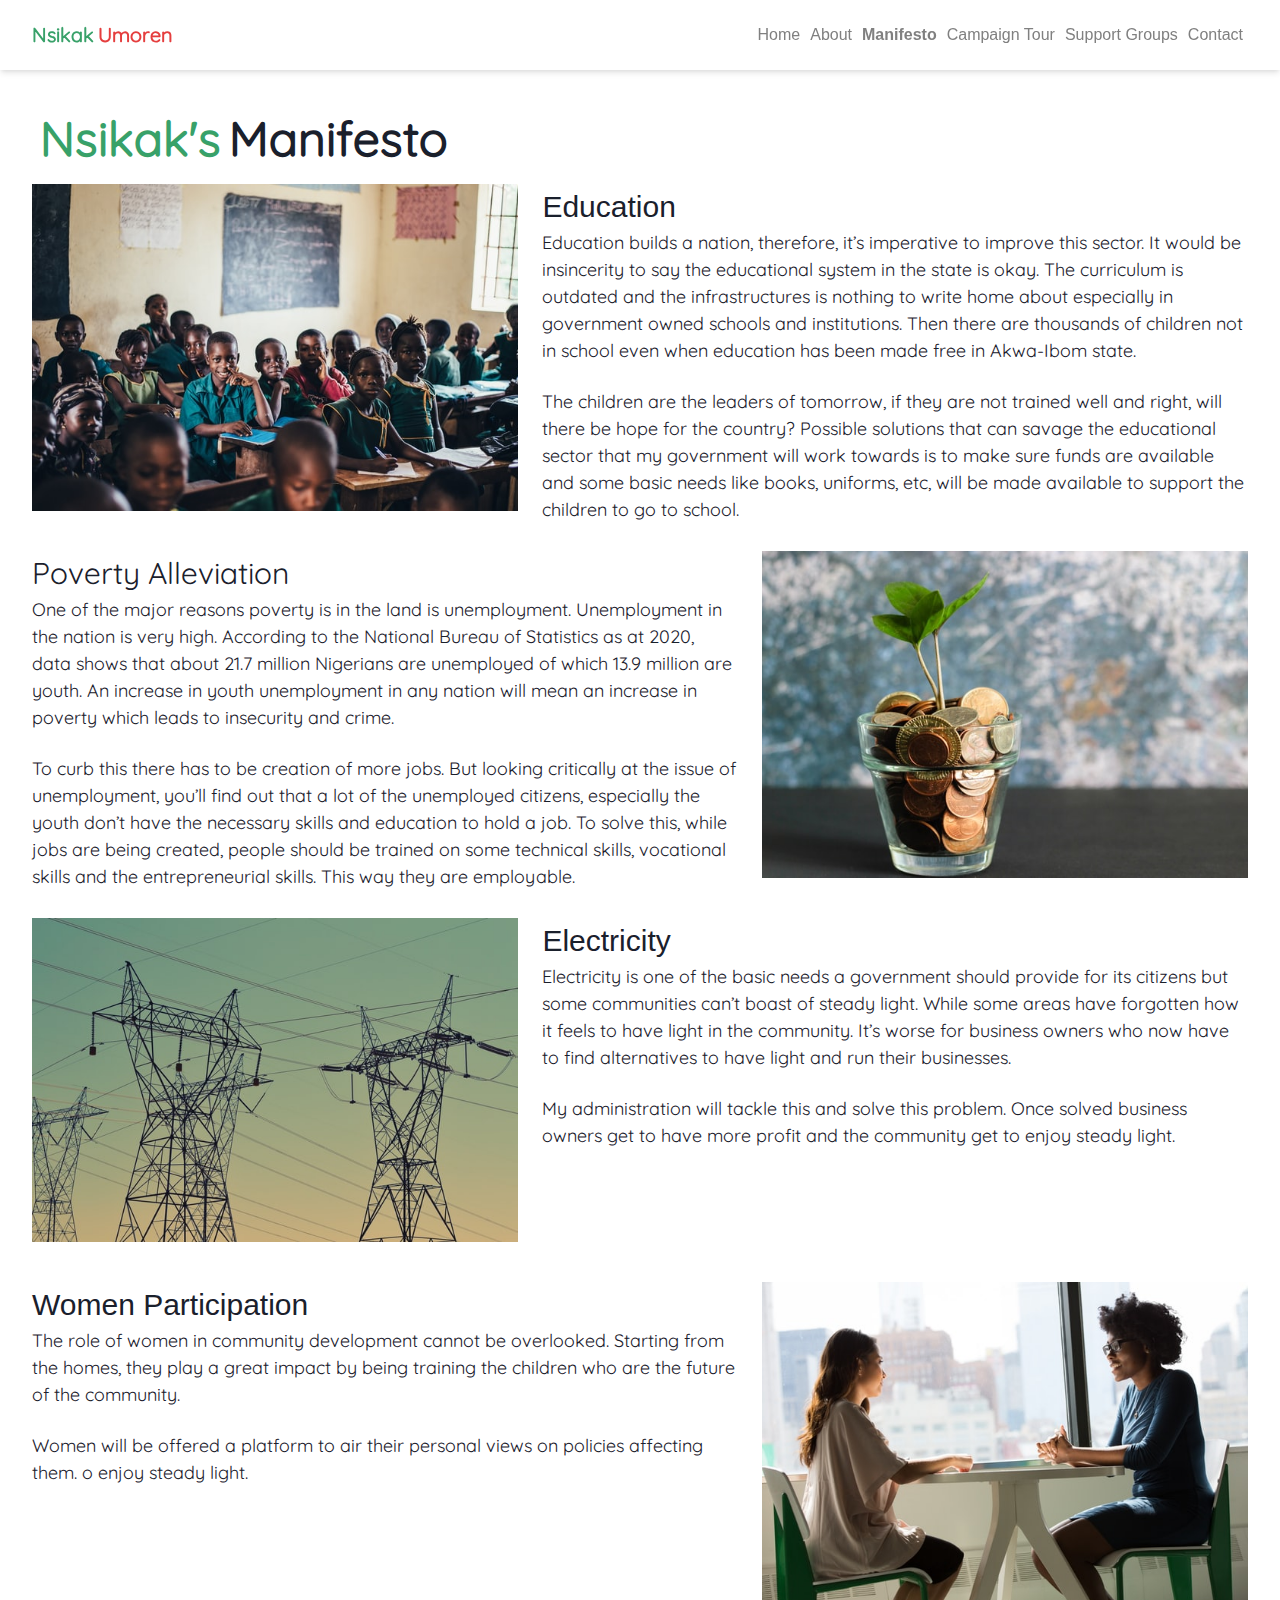
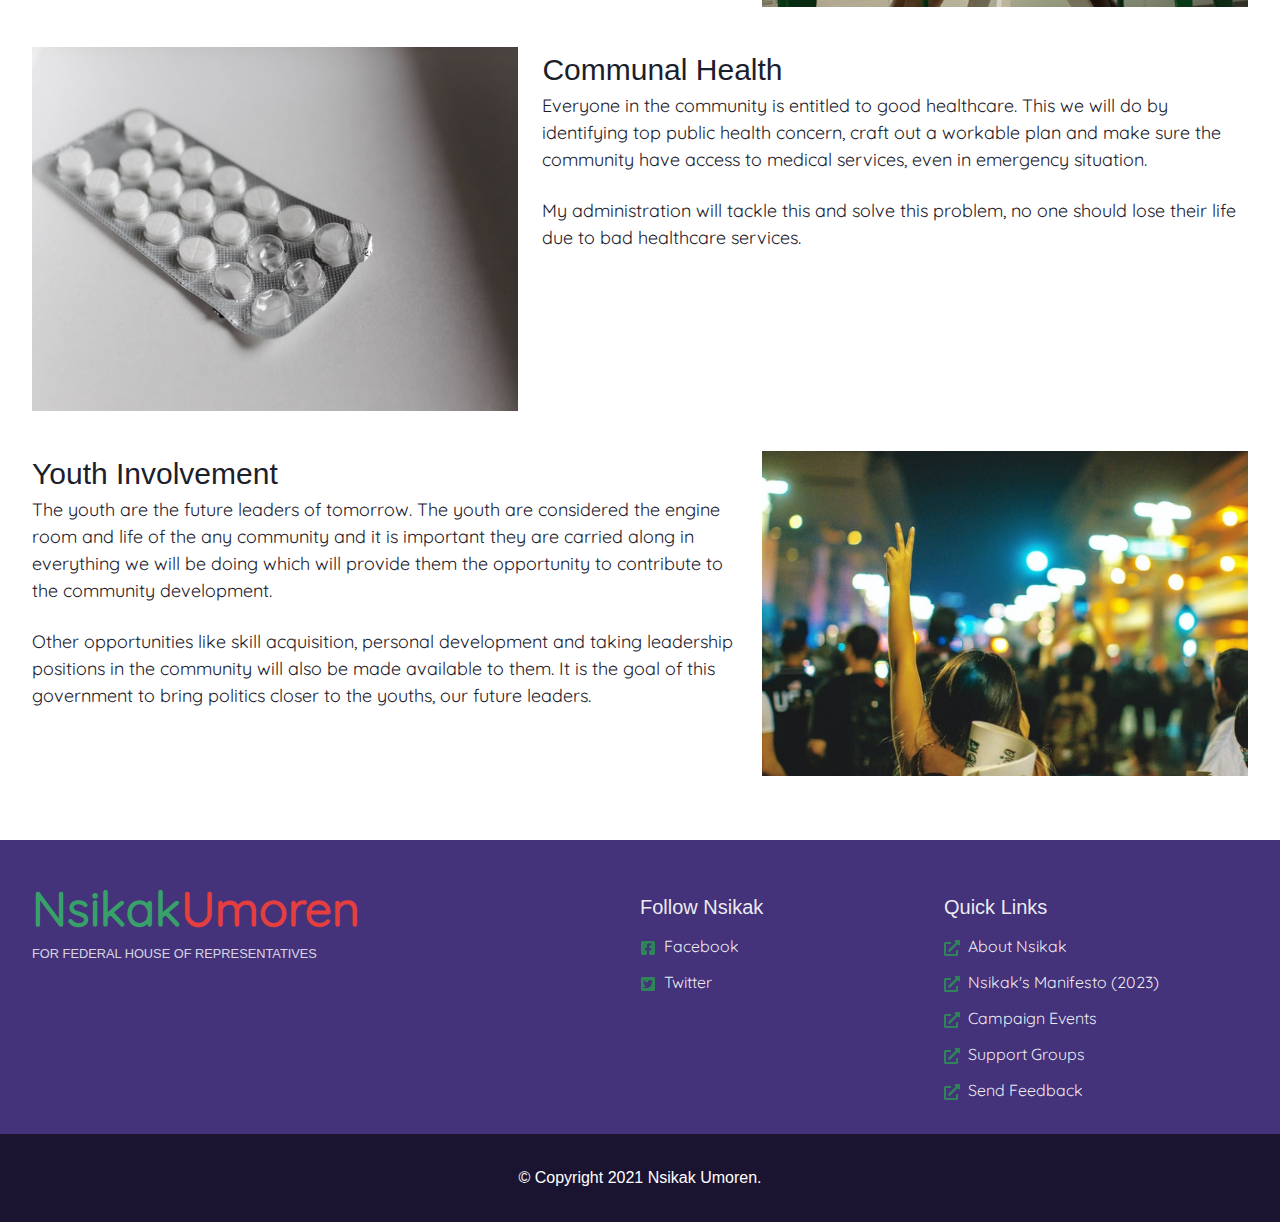
<file: manifesto.html>
<!DOCTYPE html><html><head><meta name="viewport" content="width=device-width"/><meta charSet="utf-8"/><title>Manifesto | NsikaUmorenk Umoren Campaign</title><meta name="description" content="Nsikak Umoren&#x27;s manifesto for 2023 is all encompassing, incorporating every citizen in his plan for good governance."/><link rel="icon" href="/favicon.ico"/><meta name="next-head-count" content="5"/><link rel="preload" href="/_next/static/css/064a2eb388ebbc7ec22a.css" as="style"/><link rel="stylesheet" href="/_next/static/css/064a2eb388ebbc7ec22a.css" data-n-g=""/><noscript data-n-css=""></noscript><link rel="preload" href="/_next/static/chunks/main-8556c0e8cda5bbac6149.js" as="script"/><link rel="preload" href="/_next/static/chunks/webpack-245f049e565ebf942e09.js" as="script"/><link rel="preload" href="/_next/static/chunks/framework.29f9e2f3d4a33bafbaa5.js" as="script"/><link rel="preload" href="/_next/static/chunks/1bfc9850.e0b0cfa1fdfb427c8a8a.js" as="script"/><link rel="preload" href="/_next/static/chunks/05d954cf.00254b875b41036a87f8.js" as="script"/><link rel="preload" href="/_next/static/chunks/1a48c3c1.11e1b53accad3b25ce75.js" as="script"/><link rel="preload" href="/_next/static/chunks/commons.ea920920941226942a28.js" as="script"/><link rel="preload" href="/_next/static/chunks/68a7d50085f2b572eddd7cbb8bb685877daddca3.789069a509da4a67b8e7.js" as="script"/><link rel="preload" href="/_next/static/chunks/a03329c20db0a323d2926cf53db50ea2e1ed12c0.cc0fd43f7d8ad2cbf058.js" as="script"/><link rel="preload" href="/_next/static/chunks/pages/_app-1c5aaf1947186273a838.js" as="script"/><link rel="preload" href="/_next/static/chunks/e4c96ba7eef1503c0d5c24d6e7f86992ac62cc1b.c6b87c35a0d9f90cb733.js" as="script"/><link rel="preload" href="/_next/static/chunks/pages/manifesto-b77de41718659bc6bfa9.js" as="script"/></head><body><div id="__next"><div style="opacity:0"><style data-emotion="css-global 1syi0wy">html{line-height:1.5;-webkit-text-size-adjust:100%;font-family:system-ui,sans-serif;-webkit-font-smoothing:antialiased;text-rendering:optimizeLegibility;-moz-osx-font-smoothing:grayscale;touch-action:manipulation;}body{position:relative;min-height:100%;font-feature-settings:'kern';}*,*::before,*::after{border-width:0;border-style:solid;box-sizing:border-box;}main{display:block;}hr{border-top-width:1px;box-sizing:content-box;height:0;overflow:visible;}pre,code,kbd,samp{font-family:SFMono-Regular,Menlo,Monaco,Consolas,monospace;font-size:1em;}a{background-color:transparent;color:inherit;-webkit-text-decoration:inherit;text-decoration:inherit;}abbr[title]{border-bottom:none;-webkit-text-decoration:underline;text-decoration:underline;-webkit-text-decoration:underline dotted;-webkit-text-decoration:underline dotted;text-decoration:underline dotted;}b,strong{font-weight:bold;}small{font-size:80%;}sub,sup{font-size:75%;line-height:0;position:relative;vertical-align:baseline;}sub{bottom:-0.25em;}sup{top:-0.5em;}img{border-style:none;}button,input,optgroup,select,textarea{font-family:inherit;font-size:100%;line-height:1.15;margin:0;}button,input{overflow:visible;}button,select{text-transform:none;}button::-moz-focus-inner,[type="button"]::-moz-focus-inner,[type="reset"]::-moz-focus-inner,[type="submit"]::-moz-focus-inner{border-style:none;padding:0;}fieldset{padding:0.35em 0.75em 0.625em;}legend{box-sizing:border-box;color:inherit;display:table;max-width:100%;padding:0;white-space:normal;}progress{vertical-align:baseline;}textarea{overflow:auto;}[type="checkbox"],[type="radio"]{box-sizing:border-box;padding:0;}[type="number"]::-webkit-inner-spin-button,[type="number"]::-webkit-outer-spin-button{-webkit-appearance:none!important;}input[type="number"]{-moz-appearance:textfield;}[type="search"]{-webkit-appearance:textfield;outline-offset:-2px;}[type="search"]::-webkit-search-decoration{-webkit-appearance:none!important;}::-webkit-file-upload-button{-webkit-appearance:button;font:inherit;}details{display:block;}summary{display:-webkit-box;display:-webkit-list-item;display:-ms-list-itembox;display:list-item;}template{display:none;}[hidden]{display:none!important;}body,blockquote,dl,dd,h1,h2,h3,h4,h5,h6,hr,figure,p,pre{margin:0;}button{background:transparent;padding:0;}fieldset{margin:0;padding:0;}ol,ul{margin:0;padding:0;}textarea{resize:vertical;}button,[role="button"]{cursor:pointer;}button::-moz-focus-inner{border:0!important;}table{border-collapse:collapse;}h1,h2,h3,h4,h5,h6{font-size:inherit;font-weight:inherit;}button,input,optgroup,select,textarea{padding:0;line-height:inherit;color:inherit;}img,svg,video,canvas,audio,iframe,embed,object{display:block;vertical-align:middle;}img,video{max-width:100%;height:auto;}[data-js-focus-visible] :focus:not([data-focus-visible-added]){outline:none;box-shadow:none;}select::-ms-expand{display:none;}</style><style data-emotion="css-global 1crge1k">body{font-family:-apple-system,BlinkMacSystemFont,"Segoe UI",Helvetica,Arial,sans-serif,"Apple Color Emoji","Segoe UI Emoji","Segoe UI Symbol";color:#1A202C;background:#FFFFFF;-webkit-transition:background-color 0.2s;transition:background-color 0.2s;line-height:1.5;}*::-webkit-input-placeholder{color:#A0AEC0;}*::-moz-placeholder{color:#A0AEC0;}*:-ms-input-placeholder{color:#A0AEC0;}*::placeholder{color:#A0AEC0;}*,*::before,::after{border-color:#E2E8F0;word-wrap:break-word;}</style><style data-emotion="css ie57da">.css-ie57da{display:-webkit-box;display:-webkit-flex;display:-ms-flexbox;display:flex;-webkit-align-items:center;-webkit-box-align:center;-ms-flex-align:center;align-items:center;-webkit-box-pack:justify;-webkit-justify-content:space-between;justify-content:space-between;height:70px;box-shadow:0 4px 6px -1px rgba(0, 0, 0, 0.1),0 2px 4px -1px rgba(0, 0, 0, 0.06);-webkit-position:sticky;position:sticky;top:0;z-index:10;background-color:#FFFFFF;padding-left:2rem;padding-right:2rem;max-width:1366px;margin:auto;}</style><div class="navbar css-ie57da"></div><style data-emotion="css 12gkra">.css-12gkra{margin:auto;padding:0;max-width:1366px;}</style><div class="css-12gkra"><style data-emotion="css 1033rfx">.css-1033rfx{padding:2rem;}</style><div class="css-1033rfx"><style data-emotion="css ovsv3s">.css-ovsv3s{font-family:Quicksand;font-weight:700;font-size:48px;line-height:1.33;padding-top:0.5rem;padding-bottom:1rem;text-align:center;display:-webkit-box;display:-webkit-flex;display:-ms-flexbox;display:flex;-webkit-box-flex-wrap:wrap;-webkit-flex-wrap:wrap;-ms-flex-wrap:wrap;flex-wrap:wrap;}@media screen and (min-width: 48em){.css-ovsv3s{line-height:1.2;text-align:left;}}</style><h2 class="chakra-heading css-ovsv3s" id="about-page-header"><style data-emotion="css 1cu78ls">.css-1cu78ls{margin-right:0.5rem;margin-left:0.5rem;color:#38A169;}</style><p class="chakra-text css-1cu78ls">Nsikak&#x27;s</p><p class="chakra-text css-0"> Manifesto</p></h2><style data-emotion="css 1pifhv5">.css-1pifhv5{display:-webkit-box;display:-webkit-flex;display:-ms-flexbox;display:flex;-webkit-flex-direction:column;-ms-flex-direction:column;flex-direction:column;}.css-1pifhv5>*:not(style)~*:not(style){margin-top:0.5rem;-webkit-margin-start:0;margin-inline-start:0;}</style><div class="chakra-stack css-1pifhv5"><style data-emotion="css 12skpem">.css-12skpem{display:-webkit-box;display:-webkit-flex;display:-ms-flexbox;display:flex;-webkit-box-pack:justify;-webkit-justify-content:space-between;justify-content:space-between;-webkit-flex-direction:column;-ms-flex-direction:column;flex-direction:column;margin-bottom:1.25rem;height:-webkit-fit-content;height:-moz-fit-content;height:fit-content;}@media screen and (min-width: 48em){.css-12skpem{-webkit-flex-direction:row;-ms-flex-direction:row;flex-direction:row;}}</style><div id="education" class="css-12skpem"><style data-emotion="css 1e0808i">.css-1e0808i{width:100%;margin-bottom:0.75rem;}@media screen and (min-width: 48em){.css-1e0808i{width:40%;}}</style><div class="css-1e0808i"><style data-emotion="css 9372nx">.css-9372nx{object-fit:cover;object-position:top;margin-left:auto;margin-right:auto;width:100%;height:100%;max-height:450px;}</style><img class="chakra-image__placeholder css-9372nx"/></div><style data-emotion="css 1q1udmg">.css-1q1udmg{padding-left:0;width:100%;}@media screen and (min-width: 48em){.css-1q1udmg{padding-left:1.5rem;width:60%;}}</style><div class="css-1q1udmg"><style data-emotion="css w8xku1">.css-w8xku1{font-size:30px;font-weight:semi-bold;}</style><p class="chakra-text afont css-w8xku1">Education</p><style data-emotion="css 1flyc9m">.css-1flyc9m{font-size:18px;}</style><p class="chakra-text qfont about-page-content css-1flyc9m">Education builds a nation, therefore, it’s imperative to improve this sector. It would be insincerity to say the educational system in the state is okay. The curriculum is outdated and the infrastructures is nothing to write home about especially in government owned schools and institutions. Then there are thousands of children not in school even when education has been made free in Akwa-Ibom state.</p><br/><p class="chakra-text qfont about-page-content css-1flyc9m">The children are the leaders of tomorrow, if they are not trained well and right, will there be hope for the country? Possible solutions that can savage the educational sector that my government will work towards is to make sure funds are available and some basic needs like books, uniforms, etc, will be made available to support the children to go to school.</p></div></div><style data-emotion="css 15id3h3">.css-15id3h3{display:-webkit-box;display:-webkit-flex;display:-ms-flexbox;display:flex;-webkit-box-pack:justify;-webkit-justify-content:space-between;justify-content:space-between;margin-bottom:1.25rem;-webkit-flex-direction:column;-ms-flex-direction:column;flex-direction:column;height:-webkit-fit-content;height:-moz-fit-content;height:fit-content;}@media screen and (min-width: 48em){.css-15id3h3{-webkit-flex-direction:row-reverse;-ms-flex-direction:row-reverse;flex-direction:row-reverse;}}</style><div id="povertyAlleviation" class="css-15id3h3"><div class="css-1e0808i"><img class="chakra-image__placeholder css-9372nx"/></div><style data-emotion="css 16jrc3x">.css-16jrc3x{padding-right:0;width:100%;}@media screen and (min-width: 48em){.css-16jrc3x{padding-right:1.5rem;width:60%;}}</style><div class="css-16jrc3x"><p class="chakra-text qfont css-w8xku1">Poverty Alleviation</p><p class="chakra-text qfont css-1flyc9m">One of the major reasons poverty is in the land is unemployment. Unemployment in the nation is very high. According to the National Bureau of Statistics as at 2020, data shows that about 21.7 million Nigerians are unemployed of which 13.9 million are youth. An increase in youth unemployment in any nation will mean an increase in poverty which leads to insecurity and crime.</p><br/><p class="chakra-text qfont  css-1flyc9m">To curb this there has to be creation of more jobs. But looking critically at the issue of unemployment, you’ll find out that a lot of the unemployed citizens, especially the youth don’t have the necessary skills and education to hold a job. To solve this, while jobs are being created, people should be trained on some technical skills, vocational skills and the entrepreneurial skills. This way they are employable.</p></div></div><div id="electricity" class="css-12skpem"><div class="css-1e0808i"><img class="chakra-image__placeholder css-9372nx"/></div><div class="css-1q1udmg"><p class="chakra-text afont css-w8xku1">Electricity</p><p class="chakra-text qfont about-page-content css-1flyc9m">Electricity is one of the basic needs a government should provide for its citizens but some communities can’t boast of steady light. While some areas have forgotten how it feels to have light in the community. It’s worse for business owners who now have to find alternatives to have light and run their businesses.</p><br/><p class="chakra-text qfont about-page-content css-1flyc9m">My administration will tackle this and solve this problem. Once solved business owners get to have more profit and the community get to enjoy steady light.</p></div></div><style data-emotion="css 1l0qxr9">.css-1l0qxr9{display:-webkit-box;display:-webkit-flex;display:-ms-flexbox;display:flex;-webkit-box-pack:justify;-webkit-justify-content:space-between;justify-content:space-between;-webkit-flex-direction:column;-ms-flex-direction:column;flex-direction:column;margin-bottom:1.25rem;height:-webkit-fit-content;height:-moz-fit-content;height:fit-content;}@media screen and (min-width: 48em){.css-1l0qxr9{-webkit-flex-direction:row-reverse;-ms-flex-direction:row-reverse;flex-direction:row-reverse;}}</style><div id="womenParticipation" class="css-1l0qxr9"><div class="css-1e0808i"><img class="chakra-image__placeholder css-9372nx"/></div><div class="css-16jrc3x"><p class="chakra-text afont css-w8xku1">Women Participation</p><p class="chakra-text qfont about-page-content css-1flyc9m">The role of women in community development cannot be overlooked. Starting from the homes, they play a great impact by being training the children who are the future of the community.</p><br/><p class="chakra-text qfont about-page-content css-1flyc9m">Women will be offered a platform to air their personal views on policies affecting them. o enjoy steady light.</p></div></div><div id="communalHealth" class="css-12skpem"><div class="css-1e0808i"><img class="chakra-image__placeholder css-9372nx"/></div><div class="css-1q1udmg"><p class="chakra-text afont css-w8xku1">Communal Health</p><p class="chakra-text qfont about-page-content css-1flyc9m">Everyone in the community is entitled to good healthcare. This we will do by identifying top public health concern, craft out a workable plan and make sure the community have access to medical services, even in emergency situation.</p><br/><p class="chakra-text qfont about-page-content css-1flyc9m">My administration will tackle this and solve this problem, no one should lose their life due to bad healthcare services.</p></div></div><div id="youthInvolvement" class="css-1l0qxr9"><div class="css-1e0808i"><img class="chakra-image__placeholder css-9372nx"/></div><div class="css-16jrc3x"><p class="chakra-text afont css-w8xku1">Youth Involvement</p><p class="chakra-text qfont about-page-content css-1flyc9m">The youth are the future leaders of tomorrow. The youth are considered the engine room and life of the any community and it is important they are carried along in everything we will be doing which will provide them the opportunity to contribute to the community development.</p><br/><p class="chakra-text qfont about-page-content css-1flyc9m"> Other opportunities like skill acquisition, personal development and taking leadership positions in the community will also be made available to them. It is the goal of this government to bring politics closer to the youths, our future leaders.</p></div></div></div></div></div><style data-emotion="css 10ml4ie">.css-10ml4ie{display:-webkit-box;display:-webkit-flex;display:-ms-flexbox;display:flex;-webkit-box-pack:justify;-webkit-justify-content:space-between;justify-content:space-between;-webkit-flex-direction:column;-ms-flex-direction:column;flex-direction:column;min-height:320px;background:#44337A;}</style><div class="css-10ml4ie"><style data-emotion="css 3ymp4b">.css-3ymp4b{display:-webkit-box;display:-webkit-flex;display:-ms-flexbox;display:flex;padding:2rem;-webkit-flex-direction:column;-ms-flex-direction:column;flex-direction:column;}@media screen and (min-width: 48em){.css-3ymp4b{-webkit-flex-direction:row;-ms-flex-direction:row;flex-direction:row;}}</style><div class="css-3ymp4b"><style data-emotion="css 189dhzu">.css-189dhzu{width:100%;}@media screen and (min-width: 48em){.css-189dhzu{width:50%;}}</style><div class="css-189dhzu"><style data-emotion="css qi9mqt">.css-qi9mqt{display:-webkit-box;display:-webkit-flex;display:-ms-flexbox;display:flex;-webkit-box-pack:center;-ms-flex-pack:center;-webkit-justify-content:center;justify-content:center;}@media screen and (min-width: 48em){.css-qi9mqt{-webkit-box-pack:initial;-ms-flex-pack:initial;-webkit-justify-content:initial;justify-content:initial;}}</style><div class="qfont css-qi9mqt"><style data-emotion="css 99cgzv">.css-99cgzv{font-weight:600;color:#38A169;}</style><p class="chakra-text caption-footer css-99cgzv">Nsikak</p><style data-emotion="css 148tq1l">.css-148tq1l{font-weight:600;color:#E53E3E;}</style><p class="chakra-text caption-footer css-148tq1l">Umoren</p></div><style data-emotion="css jgr240">.css-jgr240{text-transform:uppercase;display:block;width:-webkit-fit-content;width:-moz-fit-content;width:fit-content;color:rgba(255, 255, 255, 0.80);margin:auto;margin-top:-10px;}@media screen and (min-width: 48em){.css-jgr240{margin:initial;}}</style><small class="chakra-text afont css-jgr240">For federal house of representatives</small></div><style data-emotion="css 18850of">.css-18850of{display:-webkit-box;display:-webkit-flex;display:-ms-flexbox;display:flex;margin-top:20px;-webkit-box-pack:justify;-webkit-justify-content:space-between;justify-content:space-between;width:100%;-webkit-flex-direction:row-reverse;-ms-flex-direction:row-reverse;flex-direction:row-reverse;}@media screen and (min-width: 48em){.css-18850of{margin-top:20px;width:50%;-webkit-flex-direction:row;-ms-flex-direction:row;flex-direction:row;}}</style><div id="footer-link-box" class="css-18850of"><style data-emotion="css 1veur9m">.css-1veur9m{list-style-type:none;color:rgba(255, 255, 255, 0.92);width:40%;}.css-1veur9m>*:not(style)~*:not(style){margin-top:0.75rem;}</style><ul role="list" class="css-1veur9m"><style data-emotion="css bk9fzy">.css-bk9fzy{font-size:20px;}</style><p class="chakra-text afont css-bk9fzy">Follow Nsikak<!-- --> </p><a href="https://www.facebook.com/NsikakUton" target="_blank"><style data-emotion="css 4kzduu">.css-4kzduu{cursor:pointer;margin-top:0.75rem;}</style><li class="qfont css-4kzduu"><style data-emotion="css 2p5koh">.css-2p5koh{width:1em;height:1em;display:inline;line-height:1em;-webkit-flex-shrink:0;-ms-flex-negative:0;flex-shrink:0;color:#2F855A;-webkit-margin-end:0.5rem;margin-inline-end:0.5rem;vertical-align:text-bottom;}</style><svg stroke="currentColor" fill="currentColor" stroke-width="0" viewBox="0 0 448 512" focusable="false" class="chakra-icon css-2p5koh" role="presentation" height="1em" width="1em" xmlns="http://www.w3.org/2000/svg"><path d="M400 32H48A48 48 0 0 0 0 80v352a48 48 0 0 0 48 48h137.25V327.69h-63V256h63v-54.64c0-62.15 37-96.48 93.67-96.48 27.14 0 55.52 4.84 55.52 4.84v61h-31.27c-30.81 0-40.42 19.12-40.42 38.73V256h68.78l-11 71.69h-57.78V480H400a48 48 0 0 0 48-48V80a48 48 0 0 0-48-48z"></path></svg>Facebook</li></a><a href="https://twitter.com/SykesMoren2023" target="_blank"><li class="qfont css-4kzduu"><svg stroke="currentColor" fill="currentColor" stroke-width="0" viewBox="0 0 448 512" focusable="false" class="chakra-icon css-2p5koh" role="presentation" height="1em" width="1em" xmlns="http://www.w3.org/2000/svg"><path d="M400 32H48C21.5 32 0 53.5 0 80v352c0 26.5 21.5 48 48 48h352c26.5 0 48-21.5 48-48V80c0-26.5-21.5-48-48-48zm-48.9 158.8c.2 2.8.2 5.7.2 8.5 0 86.7-66 186.6-186.6 186.6-37.2 0-71.7-10.8-100.7-29.4 5.3.6 10.4.8 15.8.8 30.7 0 58.9-10.4 81.4-28-28.8-.6-53-19.5-61.3-45.5 10.1 1.5 19.2 1.5 29.6-1.2-30-6.1-52.5-32.5-52.5-64.4v-.8c8.7 4.9 18.9 7.9 29.6 8.3a65.447 65.447 0 0 1-29.2-54.6c0-12.2 3.2-23.4 8.9-33.1 32.3 39.8 80.8 65.8 135.2 68.6-9.3-44.5 24-80.6 64-80.6 18.9 0 35.9 7.9 47.9 20.7 14.8-2.8 29-8.3 41.6-15.8-4.9 15.2-15.2 28-28.8 36.1 13.2-1.4 26-5.1 37.8-10.2-8.9 13.1-20.1 24.7-32.9 34z"></path></svg>Twitter</li></a></ul><style data-emotion="css 69wi07">.css-69wi07{list-style-type:none;color:rgba(255, 255, 255, 0.92);width:50%;}.css-69wi07>*:not(style)~*:not(style){margin-top:0.75rem;}</style><ul role="list" class="css-69wi07"><p class="chakra-text afont css-bk9fzy">Quick Links</p><style data-emotion="css 4g6ai3">.css-4g6ai3{cursor:pointer;}</style><li class="qfont css-4g6ai3"><svg stroke="currentColor" fill="currentColor" stroke-width="0" viewBox="0 0 512 512" focusable="false" class="chakra-icon css-2p5koh" role="presentation" height="1em" width="1em" xmlns="http://www.w3.org/2000/svg"><path d="M432,320H400a16,16,0,0,0-16,16V448H64V128H208a16,16,0,0,0,16-16V80a16,16,0,0,0-16-16H48A48,48,0,0,0,0,112V464a48,48,0,0,0,48,48H400a48,48,0,0,0,48-48V336A16,16,0,0,0,432,320ZM488,0h-128c-21.37,0-32.05,25.91-17,41l35.73,35.73L135,320.37a24,24,0,0,0,0,34L157.67,377a24,24,0,0,0,34,0L435.28,133.32,471,169c15,15,41,4.5,41-17V24A24,24,0,0,0,488,0Z"></path></svg>About Nsikak</li><li class="qfont css-4g6ai3"><svg stroke="currentColor" fill="currentColor" stroke-width="0" viewBox="0 0 512 512" focusable="false" class="chakra-icon css-2p5koh" role="presentation" height="1em" width="1em" xmlns="http://www.w3.org/2000/svg"><path d="M432,320H400a16,16,0,0,0-16,16V448H64V128H208a16,16,0,0,0,16-16V80a16,16,0,0,0-16-16H48A48,48,0,0,0,0,112V464a48,48,0,0,0,48,48H400a48,48,0,0,0,48-48V336A16,16,0,0,0,432,320ZM488,0h-128c-21.37,0-32.05,25.91-17,41l35.73,35.73L135,320.37a24,24,0,0,0,0,34L157.67,377a24,24,0,0,0,34,0L435.28,133.32,471,169c15,15,41,4.5,41-17V24A24,24,0,0,0,488,0Z"></path></svg>Nsikak&#x27;s Manifesto (2023)</li><li class="qfont css-4g6ai3"><svg stroke="currentColor" fill="currentColor" stroke-width="0" viewBox="0 0 512 512" focusable="false" class="chakra-icon css-2p5koh" role="presentation" height="1em" width="1em" xmlns="http://www.w3.org/2000/svg"><path d="M432,320H400a16,16,0,0,0-16,16V448H64V128H208a16,16,0,0,0,16-16V80a16,16,0,0,0-16-16H48A48,48,0,0,0,0,112V464a48,48,0,0,0,48,48H400a48,48,0,0,0,48-48V336A16,16,0,0,0,432,320ZM488,0h-128c-21.37,0-32.05,25.91-17,41l35.73,35.73L135,320.37a24,24,0,0,0,0,34L157.67,377a24,24,0,0,0,34,0L435.28,133.32,471,169c15,15,41,4.5,41-17V24A24,24,0,0,0,488,0Z"></path></svg>Campaign Events</li><li class="qfont css-4g6ai3"><svg stroke="currentColor" fill="currentColor" stroke-width="0" viewBox="0 0 512 512" focusable="false" class="chakra-icon css-2p5koh" role="presentation" height="1em" width="1em" xmlns="http://www.w3.org/2000/svg"><path d="M432,320H400a16,16,0,0,0-16,16V448H64V128H208a16,16,0,0,0,16-16V80a16,16,0,0,0-16-16H48A48,48,0,0,0,0,112V464a48,48,0,0,0,48,48H400a48,48,0,0,0,48-48V336A16,16,0,0,0,432,320ZM488,0h-128c-21.37,0-32.05,25.91-17,41l35.73,35.73L135,320.37a24,24,0,0,0,0,34L157.67,377a24,24,0,0,0,34,0L435.28,133.32,471,169c15,15,41,4.5,41-17V24A24,24,0,0,0,488,0Z"></path></svg>Support Groups</li><li class="qfont css-4g6ai3"><svg stroke="currentColor" fill="currentColor" stroke-width="0" viewBox="0 0 512 512" focusable="false" class="chakra-icon css-2p5koh" role="presentation" height="1em" width="1em" xmlns="http://www.w3.org/2000/svg"><path d="M432,320H400a16,16,0,0,0-16,16V448H64V128H208a16,16,0,0,0,16-16V80a16,16,0,0,0-16-16H48A48,48,0,0,0,0,112V464a48,48,0,0,0,48,48H400a48,48,0,0,0,48-48V336A16,16,0,0,0,432,320ZM488,0h-128c-21.37,0-32.05,25.91-17,41l35.73,35.73L135,320.37a24,24,0,0,0,0,34L157.67,377a24,24,0,0,0,34,0L435.28,133.32,471,169c15,15,41,4.5,41-17V24A24,24,0,0,0,488,0Z"></path></svg>Send Feedback</li></ul></div></div><style data-emotion="css 1bdnxi9">.css-1bdnxi9{display:-webkit-box;display:-webkit-flex;display:-ms-flexbox;display:flex;-webkit-align-items:center;-webkit-box-align:center;-ms-flex-align:center;align-items:center;-webkit-box-pack:center;-ms-flex-pack:center;-webkit-justify-content:center;justify-content:center;padding:2rem;min-height:50px;background:rgba(0,0,0,0.6);}</style><div class="css-1bdnxi9"><style data-emotion="css zm3qx2">.css-zm3qx2{color:#FFFFFF;}</style><p class="chakra-text afont css-zm3qx2">© Copyright 2021 Nsikak Umoren.</p></div></div></div></div><script id="__NEXT_DATA__" type="application/json">{"props":{"pageProps":{}},"page":"/manifesto","query":{},"buildId":"QbA8WE6qCW4XiHEIc3G3m","nextExport":true,"autoExport":true,"isFallback":false}</script><script nomodule="" src="/_next/static/chunks/polyfills-9bfeb8a5c4d412bdec07.js"></script><script src="/_next/static/chunks/main-8556c0e8cda5bbac6149.js" async=""></script><script src="/_next/static/chunks/webpack-245f049e565ebf942e09.js" async=""></script><script src="/_next/static/chunks/framework.29f9e2f3d4a33bafbaa5.js" async=""></script><script src="/_next/static/chunks/1bfc9850.e0b0cfa1fdfb427c8a8a.js" async=""></script><script src="/_next/static/chunks/05d954cf.00254b875b41036a87f8.js" async=""></script><script src="/_next/static/chunks/1a48c3c1.11e1b53accad3b25ce75.js" async=""></script><script src="/_next/static/chunks/commons.ea920920941226942a28.js" async=""></script><script src="/_next/static/chunks/68a7d50085f2b572eddd7cbb8bb685877daddca3.789069a509da4a67b8e7.js" async=""></script><script src="/_next/static/chunks/a03329c20db0a323d2926cf53db50ea2e1ed12c0.cc0fd43f7d8ad2cbf058.js" async=""></script><script src="/_next/static/chunks/pages/_app-1c5aaf1947186273a838.js" async=""></script><script src="/_next/static/chunks/e4c96ba7eef1503c0d5c24d6e7f86992ac62cc1b.c6b87c35a0d9f90cb733.js" async=""></script><script src="/_next/static/chunks/pages/manifesto-b77de41718659bc6bfa9.js" async=""></script><script src="/_next/static/QbA8WE6qCW4XiHEIc3G3m/_buildManifest.js" async=""></script><script src="/_next/static/QbA8WE6qCW4XiHEIc3G3m/_ssgManifest.js" async=""></script></body></html>
</file>
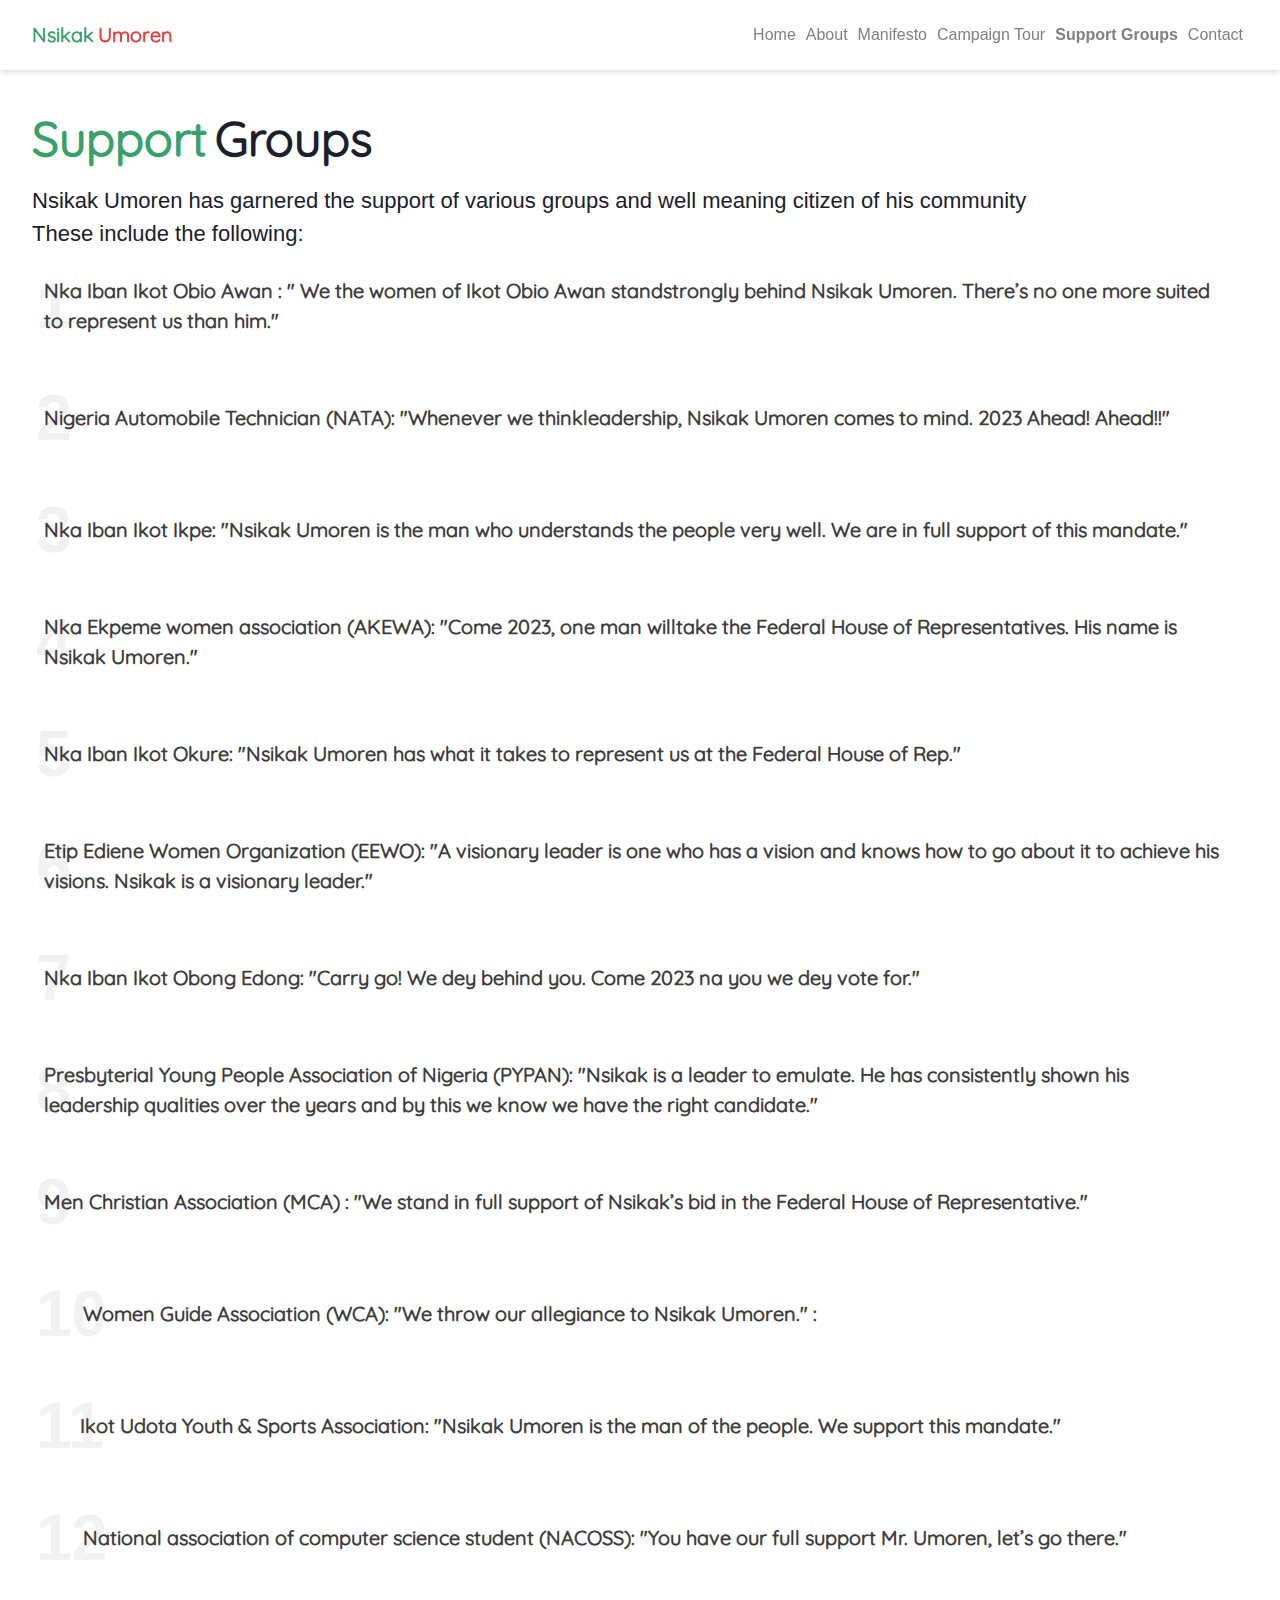
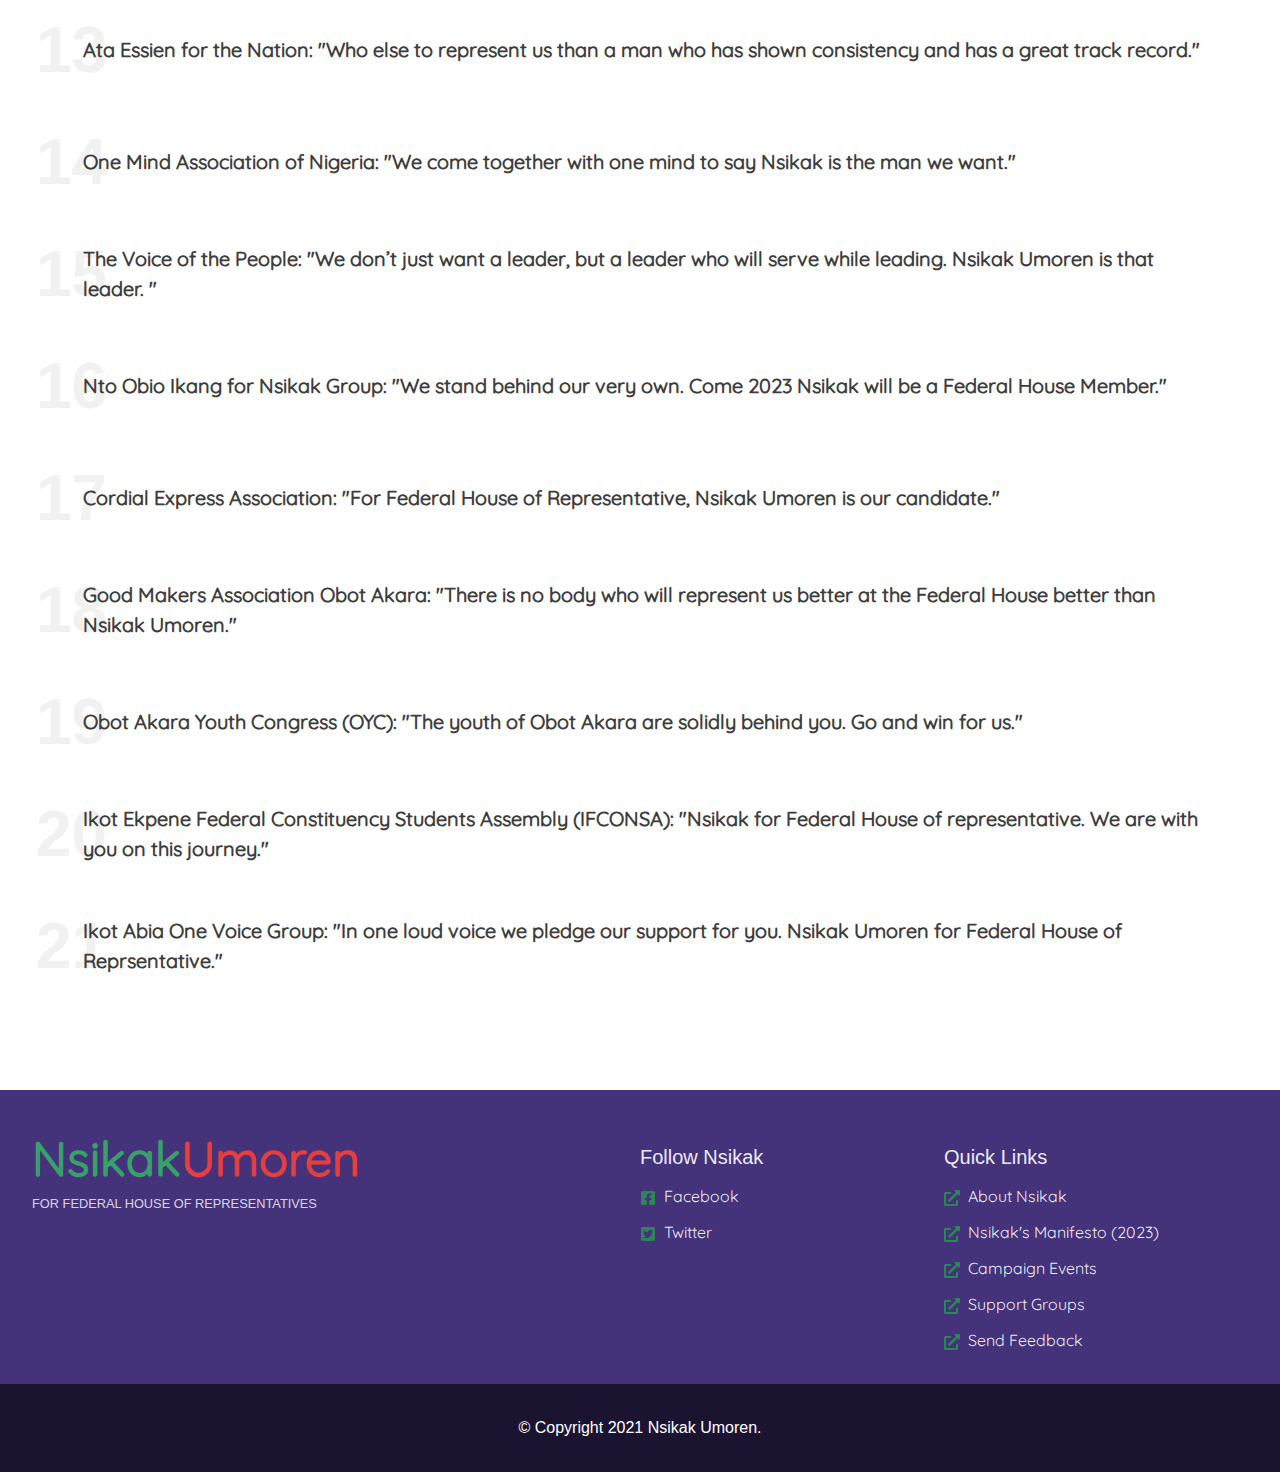
<file: support.html>
<!DOCTYPE html><html><head><meta name="viewport" content="width=device-width"/><meta charSet="utf-8"/><title>About Nsikak Umoren</title><meta name="description" content="Nsikak Umoren believes in popular participation. Get all details about him and information on how to participate directly on this site."/><link rel="icon" href="/favicon.ico"/><meta name="next-head-count" content="5"/><link rel="preload" href="/_next/static/css/064a2eb388ebbc7ec22a.css" as="style"/><link rel="stylesheet" href="/_next/static/css/064a2eb388ebbc7ec22a.css" data-n-g=""/><link rel="preload" href="/_next/static/css/acc2ea061845355701f2.css" as="style"/><link rel="stylesheet" href="/_next/static/css/acc2ea061845355701f2.css" data-n-p=""/><noscript data-n-css=""></noscript><link rel="preload" href="/_next/static/chunks/main-8556c0e8cda5bbac6149.js" as="script"/><link rel="preload" href="/_next/static/chunks/webpack-245f049e565ebf942e09.js" as="script"/><link rel="preload" href="/_next/static/chunks/framework.29f9e2f3d4a33bafbaa5.js" as="script"/><link rel="preload" href="/_next/static/chunks/1bfc9850.e0b0cfa1fdfb427c8a8a.js" as="script"/><link rel="preload" href="/_next/static/chunks/05d954cf.00254b875b41036a87f8.js" as="script"/><link rel="preload" href="/_next/static/chunks/1a48c3c1.11e1b53accad3b25ce75.js" as="script"/><link rel="preload" href="/_next/static/chunks/commons.ea920920941226942a28.js" as="script"/><link rel="preload" href="/_next/static/chunks/68a7d50085f2b572eddd7cbb8bb685877daddca3.789069a509da4a67b8e7.js" as="script"/><link rel="preload" href="/_next/static/chunks/a03329c20db0a323d2926cf53db50ea2e1ed12c0.cc0fd43f7d8ad2cbf058.js" as="script"/><link rel="preload" href="/_next/static/chunks/pages/_app-1c5aaf1947186273a838.js" as="script"/><link rel="preload" href="/_next/static/chunks/e4c96ba7eef1503c0d5c24d6e7f86992ac62cc1b.c6b87c35a0d9f90cb733.js" as="script"/><link rel="preload" href="/_next/static/chunks/pages/support-77bc2155d37dfa36562d.js" as="script"/></head><body><div id="__next"><div style="opacity:0"><style data-emotion="css-global 1syi0wy">html{line-height:1.5;-webkit-text-size-adjust:100%;font-family:system-ui,sans-serif;-webkit-font-smoothing:antialiased;text-rendering:optimizeLegibility;-moz-osx-font-smoothing:grayscale;touch-action:manipulation;}body{position:relative;min-height:100%;font-feature-settings:'kern';}*,*::before,*::after{border-width:0;border-style:solid;box-sizing:border-box;}main{display:block;}hr{border-top-width:1px;box-sizing:content-box;height:0;overflow:visible;}pre,code,kbd,samp{font-family:SFMono-Regular,Menlo,Monaco,Consolas,monospace;font-size:1em;}a{background-color:transparent;color:inherit;-webkit-text-decoration:inherit;text-decoration:inherit;}abbr[title]{border-bottom:none;-webkit-text-decoration:underline;text-decoration:underline;-webkit-text-decoration:underline dotted;-webkit-text-decoration:underline dotted;text-decoration:underline dotted;}b,strong{font-weight:bold;}small{font-size:80%;}sub,sup{font-size:75%;line-height:0;position:relative;vertical-align:baseline;}sub{bottom:-0.25em;}sup{top:-0.5em;}img{border-style:none;}button,input,optgroup,select,textarea{font-family:inherit;font-size:100%;line-height:1.15;margin:0;}button,input{overflow:visible;}button,select{text-transform:none;}button::-moz-focus-inner,[type="button"]::-moz-focus-inner,[type="reset"]::-moz-focus-inner,[type="submit"]::-moz-focus-inner{border-style:none;padding:0;}fieldset{padding:0.35em 0.75em 0.625em;}legend{box-sizing:border-box;color:inherit;display:table;max-width:100%;padding:0;white-space:normal;}progress{vertical-align:baseline;}textarea{overflow:auto;}[type="checkbox"],[type="radio"]{box-sizing:border-box;padding:0;}[type="number"]::-webkit-inner-spin-button,[type="number"]::-webkit-outer-spin-button{-webkit-appearance:none!important;}input[type="number"]{-moz-appearance:textfield;}[type="search"]{-webkit-appearance:textfield;outline-offset:-2px;}[type="search"]::-webkit-search-decoration{-webkit-appearance:none!important;}::-webkit-file-upload-button{-webkit-appearance:button;font:inherit;}details{display:block;}summary{display:-webkit-box;display:-webkit-list-item;display:-ms-list-itembox;display:list-item;}template{display:none;}[hidden]{display:none!important;}body,blockquote,dl,dd,h1,h2,h3,h4,h5,h6,hr,figure,p,pre{margin:0;}button{background:transparent;padding:0;}fieldset{margin:0;padding:0;}ol,ul{margin:0;padding:0;}textarea{resize:vertical;}button,[role="button"]{cursor:pointer;}button::-moz-focus-inner{border:0!important;}table{border-collapse:collapse;}h1,h2,h3,h4,h5,h6{font-size:inherit;font-weight:inherit;}button,input,optgroup,select,textarea{padding:0;line-height:inherit;color:inherit;}img,svg,video,canvas,audio,iframe,embed,object{display:block;vertical-align:middle;}img,video{max-width:100%;height:auto;}[data-js-focus-visible] :focus:not([data-focus-visible-added]){outline:none;box-shadow:none;}select::-ms-expand{display:none;}</style><style data-emotion="css-global 1crge1k">body{font-family:-apple-system,BlinkMacSystemFont,"Segoe UI",Helvetica,Arial,sans-serif,"Apple Color Emoji","Segoe UI Emoji","Segoe UI Symbol";color:#1A202C;background:#FFFFFF;-webkit-transition:background-color 0.2s;transition:background-color 0.2s;line-height:1.5;}*::-webkit-input-placeholder{color:#A0AEC0;}*::-moz-placeholder{color:#A0AEC0;}*:-ms-input-placeholder{color:#A0AEC0;}*::placeholder{color:#A0AEC0;}*,*::before,::after{border-color:#E2E8F0;word-wrap:break-word;}</style><style data-emotion="css ie57da">.css-ie57da{display:-webkit-box;display:-webkit-flex;display:-ms-flexbox;display:flex;-webkit-align-items:center;-webkit-box-align:center;-ms-flex-align:center;align-items:center;-webkit-box-pack:justify;-webkit-justify-content:space-between;justify-content:space-between;height:70px;box-shadow:0 4px 6px -1px rgba(0, 0, 0, 0.1),0 2px 4px -1px rgba(0, 0, 0, 0.06);-webkit-position:sticky;position:sticky;top:0;z-index:10;background-color:#FFFFFF;padding-left:2rem;padding-right:2rem;max-width:1366px;margin:auto;}</style><div class="navbar css-ie57da"></div><style data-emotion="css 12gkra">.css-12gkra{margin:auto;padding:0;max-width:1366px;}</style><div class="css-12gkra"><style data-emotion="css 1033rfx">.css-1033rfx{padding:2rem;}</style><div class="css-1033rfx"><style data-emotion="css ovsv3s">.css-ovsv3s{font-family:Quicksand;font-weight:700;font-size:48px;line-height:1.33;padding-top:0.5rem;padding-bottom:1rem;text-align:center;display:-webkit-box;display:-webkit-flex;display:-ms-flexbox;display:flex;-webkit-box-flex-wrap:wrap;-webkit-flex-wrap:wrap;-ms-flex-wrap:wrap;flex-wrap:wrap;}@media screen and (min-width: 48em){.css-ovsv3s{line-height:1.2;text-align:left;}}</style><h2 class="chakra-heading css-ovsv3s" id="about-page-header"><style data-emotion="css 397yx1">.css-397yx1{margin-right:0.5rem;color:#38A169;}</style><p class="chakra-text css-397yx1">Support</p><p class="chakra-text css-0"> Groups</p></h2><style data-emotion="css 1qwnwpn">.css-1qwnwpn{font-size:22px;}</style><p class="chakra-text afont css-1qwnwpn">Nsikak Umoren has garnered the support of various groups and well meaning citizen of his community</p><p class="chakra-text afont css-1qwnwpn">These include the following:</p><div class="support_container__3hgdv"><div class="support_list__3hNGT"><div class="support_num__1oFh8"><h3>Nka Iban Ikot Obio Awan : &quot; We   the   women   of   Ikot   Obio   Awan standstrongly behind Nsikak Umoren. There’s no one more suited to represent us than him.&quot;</h3></div><div class="support_num__1oFh8"><h3>Nigeria Automobile Technician (NATA): &quot;Whenever we thinkleadership, Nsikak Umoren comes to mind. 2023 Ahead! Ahead!!&quot;</h3></div><div class="support_num__1oFh8"><h3>Nka Iban Ikot Ikpe: &quot;Nsikak   Umoren   is   the   man   who   understands  the people very well. We are in full support of this mandate.&quot;</h3></div><div class="support_num__1oFh8"><h3>Nka Ekpeme women association (AKEWA): &quot;Come 2023, one man willtake the Federal House of Representatives. His name is Nsikak Umoren.&quot;</h3></div><div class="support_num__1oFh8"><h3>Nka Iban Ikot Okure: &quot;Nsikak Umoren has what it takes to represent us at the Federal House of Rep.&quot;</h3></div><div class="support_num__1oFh8"><h3>Etip Ediene Women Organization (EEWO): &quot;A visionary leader is one who has a vision and knows how to go about it to achieve his visions. Nsikak is a visionary leader.&quot;</h3></div><div class="support_num__1oFh8"><h3>Nka Iban Ikot Obong Edong: &quot;Carry go! We dey behind you. Come 2023 na you we dey vote for.&quot;</h3></div><div class="support_num__1oFh8"><h3>Presbyterial Young People Association of Nigeria (PYPAN): &quot;Nsikak is a leader to emulate. He has consistently shown his leadership qualities over the years and by this we know we have the right candidate.&quot;</h3></div><div class="support_num__1oFh8"><h3>Men Christian Association (MCA) : &quot;We stand in full support of Nsikak’s bid in the Federal House of Representative.&quot;</h3></div><div class="support_num__1oFh8"><h3>Women Guide Association (WCA): &quot;We throw our allegiance to Nsikak Umoren.&quot; :</h3></div><div class="support_num__1oFh8"><h3>Ikot Udota Youth &amp; Sports Association: &quot;Nsikak Umoren is the man of the people. We support this mandate.&quot;</h3></div><div class="support_num__1oFh8"><h3>National association of computer science student (NACOSS): &quot;You have our full support Mr. Umoren, let’s go there.&quot;</h3></div><div class="support_num__1oFh8"><h3>Ata Essien for the Nation: &quot;Who else to represent us than a man who has shown consistency and has a great track record.&quot;</h3></div><div class="support_num__1oFh8"><h3>One Mind Association of Nigeria:  &quot;We come together with one mind to say Nsikak is the man we want.&quot;</h3></div><div class="support_num__1oFh8"><h3>The Voice of the People:  &quot;We don’t just want a leader, but a leader who will serve while leading. Nsikak Umoren is that leader. &quot;</h3></div><div class="support_num__1oFh8"><h3>Nto Obio Ikang for Nsikak Group:  &quot;We stand behind our very own. Come 2023 Nsikak will be a Federal House Member.&quot;</h3></div><div class="support_num__1oFh8"><h3>Cordial Express Association:  &quot;For Federal House of Representative, Nsikak Umoren is our candidate.&quot;</h3></div><div class="support_num__1oFh8"><h3>Good Makers Association Obot Akara: &quot;There is no body who will represent us better at the Federal House better than Nsikak Umoren.&quot;</h3></div><div class="support_num__1oFh8"><h3>Obot Akara Youth Congress (OYC):  &quot;The youth of Obot Akara are solidly behind you. Go and win for us.&quot;</h3></div><div class="support_num__1oFh8"><h3>Ikot Ekpene Federal Constituency Students Assembly (IFCONSA):  &quot;Nsikak for Federal House of representative. We are with you on this journey.&quot;</h3></div><div class="support_num__1oFh8"><h3>Ikot Abia One Voice Group:  &quot;In one loud voice we pledge our support for you. Nsikak Umoren for Federal House of Reprsentative.&quot;</h3></div></div></div><h5 class="support_message__1LtNX">Hover Over List Items</h5></div></div><style data-emotion="css 10ml4ie">.css-10ml4ie{display:-webkit-box;display:-webkit-flex;display:-ms-flexbox;display:flex;-webkit-box-pack:justify;-webkit-justify-content:space-between;justify-content:space-between;-webkit-flex-direction:column;-ms-flex-direction:column;flex-direction:column;min-height:320px;background:#44337A;}</style><div class="css-10ml4ie"><style data-emotion="css 3ymp4b">.css-3ymp4b{display:-webkit-box;display:-webkit-flex;display:-ms-flexbox;display:flex;padding:2rem;-webkit-flex-direction:column;-ms-flex-direction:column;flex-direction:column;}@media screen and (min-width: 48em){.css-3ymp4b{-webkit-flex-direction:row;-ms-flex-direction:row;flex-direction:row;}}</style><div class="css-3ymp4b"><style data-emotion="css 189dhzu">.css-189dhzu{width:100%;}@media screen and (min-width: 48em){.css-189dhzu{width:50%;}}</style><div class="css-189dhzu"><style data-emotion="css qi9mqt">.css-qi9mqt{display:-webkit-box;display:-webkit-flex;display:-ms-flexbox;display:flex;-webkit-box-pack:center;-ms-flex-pack:center;-webkit-justify-content:center;justify-content:center;}@media screen and (min-width: 48em){.css-qi9mqt{-webkit-box-pack:initial;-ms-flex-pack:initial;-webkit-justify-content:initial;justify-content:initial;}}</style><div class="qfont css-qi9mqt"><style data-emotion="css 99cgzv">.css-99cgzv{font-weight:600;color:#38A169;}</style><p class="chakra-text caption-footer css-99cgzv">Nsikak</p><style data-emotion="css 148tq1l">.css-148tq1l{font-weight:600;color:#E53E3E;}</style><p class="chakra-text caption-footer css-148tq1l">Umoren</p></div><style data-emotion="css jgr240">.css-jgr240{text-transform:uppercase;display:block;width:-webkit-fit-content;width:-moz-fit-content;width:fit-content;color:rgba(255, 255, 255, 0.80);margin:auto;margin-top:-10px;}@media screen and (min-width: 48em){.css-jgr240{margin:initial;}}</style><small class="chakra-text afont css-jgr240">For federal house of representatives</small></div><style data-emotion="css 18850of">.css-18850of{display:-webkit-box;display:-webkit-flex;display:-ms-flexbox;display:flex;margin-top:20px;-webkit-box-pack:justify;-webkit-justify-content:space-between;justify-content:space-between;width:100%;-webkit-flex-direction:row-reverse;-ms-flex-direction:row-reverse;flex-direction:row-reverse;}@media screen and (min-width: 48em){.css-18850of{margin-top:20px;width:50%;-webkit-flex-direction:row;-ms-flex-direction:row;flex-direction:row;}}</style><div id="footer-link-box" class="css-18850of"><style data-emotion="css 1veur9m">.css-1veur9m{list-style-type:none;color:rgba(255, 255, 255, 0.92);width:40%;}.css-1veur9m>*:not(style)~*:not(style){margin-top:0.75rem;}</style><ul role="list" class="css-1veur9m"><style data-emotion="css bk9fzy">.css-bk9fzy{font-size:20px;}</style><p class="chakra-text afont css-bk9fzy">Follow Nsikak<!-- --> </p><a href="https://www.facebook.com/NsikakUton" target="_blank"><style data-emotion="css 4kzduu">.css-4kzduu{cursor:pointer;margin-top:0.75rem;}</style><li class="qfont css-4kzduu"><style data-emotion="css 2p5koh">.css-2p5koh{width:1em;height:1em;display:inline;line-height:1em;-webkit-flex-shrink:0;-ms-flex-negative:0;flex-shrink:0;color:#2F855A;-webkit-margin-end:0.5rem;margin-inline-end:0.5rem;vertical-align:text-bottom;}</style><svg stroke="currentColor" fill="currentColor" stroke-width="0" viewBox="0 0 448 512" focusable="false" class="chakra-icon css-2p5koh" role="presentation" height="1em" width="1em" xmlns="http://www.w3.org/2000/svg"><path d="M400 32H48A48 48 0 0 0 0 80v352a48 48 0 0 0 48 48h137.25V327.69h-63V256h63v-54.64c0-62.15 37-96.48 93.67-96.48 27.14 0 55.52 4.84 55.52 4.84v61h-31.27c-30.81 0-40.42 19.12-40.42 38.73V256h68.78l-11 71.69h-57.78V480H400a48 48 0 0 0 48-48V80a48 48 0 0 0-48-48z"></path></svg>Facebook</li></a><a href="https://twitter.com/SykesMoren2023" target="_blank"><li class="qfont css-4kzduu"><svg stroke="currentColor" fill="currentColor" stroke-width="0" viewBox="0 0 448 512" focusable="false" class="chakra-icon css-2p5koh" role="presentation" height="1em" width="1em" xmlns="http://www.w3.org/2000/svg"><path d="M400 32H48C21.5 32 0 53.5 0 80v352c0 26.5 21.5 48 48 48h352c26.5 0 48-21.5 48-48V80c0-26.5-21.5-48-48-48zm-48.9 158.8c.2 2.8.2 5.7.2 8.5 0 86.7-66 186.6-186.6 186.6-37.2 0-71.7-10.8-100.7-29.4 5.3.6 10.4.8 15.8.8 30.7 0 58.9-10.4 81.4-28-28.8-.6-53-19.5-61.3-45.5 10.1 1.5 19.2 1.5 29.6-1.2-30-6.1-52.5-32.5-52.5-64.4v-.8c8.7 4.9 18.9 7.9 29.6 8.3a65.447 65.447 0 0 1-29.2-54.6c0-12.2 3.2-23.4 8.9-33.1 32.3 39.8 80.8 65.8 135.2 68.6-9.3-44.5 24-80.6 64-80.6 18.9 0 35.9 7.9 47.9 20.7 14.8-2.8 29-8.3 41.6-15.8-4.9 15.2-15.2 28-28.8 36.1 13.2-1.4 26-5.1 37.8-10.2-8.9 13.1-20.1 24.7-32.9 34z"></path></svg>Twitter</li></a></ul><style data-emotion="css 69wi07">.css-69wi07{list-style-type:none;color:rgba(255, 255, 255, 0.92);width:50%;}.css-69wi07>*:not(style)~*:not(style){margin-top:0.75rem;}</style><ul role="list" class="css-69wi07"><p class="chakra-text afont css-bk9fzy">Quick Links</p><style data-emotion="css 4g6ai3">.css-4g6ai3{cursor:pointer;}</style><li class="qfont css-4g6ai3"><svg stroke="currentColor" fill="currentColor" stroke-width="0" viewBox="0 0 512 512" focusable="false" class="chakra-icon css-2p5koh" role="presentation" height="1em" width="1em" xmlns="http://www.w3.org/2000/svg"><path d="M432,320H400a16,16,0,0,0-16,16V448H64V128H208a16,16,0,0,0,16-16V80a16,16,0,0,0-16-16H48A48,48,0,0,0,0,112V464a48,48,0,0,0,48,48H400a48,48,0,0,0,48-48V336A16,16,0,0,0,432,320ZM488,0h-128c-21.37,0-32.05,25.91-17,41l35.73,35.73L135,320.37a24,24,0,0,0,0,34L157.67,377a24,24,0,0,0,34,0L435.28,133.32,471,169c15,15,41,4.5,41-17V24A24,24,0,0,0,488,0Z"></path></svg>About Nsikak</li><li class="qfont css-4g6ai3"><svg stroke="currentColor" fill="currentColor" stroke-width="0" viewBox="0 0 512 512" focusable="false" class="chakra-icon css-2p5koh" role="presentation" height="1em" width="1em" xmlns="http://www.w3.org/2000/svg"><path d="M432,320H400a16,16,0,0,0-16,16V448H64V128H208a16,16,0,0,0,16-16V80a16,16,0,0,0-16-16H48A48,48,0,0,0,0,112V464a48,48,0,0,0,48,48H400a48,48,0,0,0,48-48V336A16,16,0,0,0,432,320ZM488,0h-128c-21.37,0-32.05,25.91-17,41l35.73,35.73L135,320.37a24,24,0,0,0,0,34L157.67,377a24,24,0,0,0,34,0L435.28,133.32,471,169c15,15,41,4.5,41-17V24A24,24,0,0,0,488,0Z"></path></svg>Nsikak&#x27;s Manifesto (2023)</li><li class="qfont css-4g6ai3"><svg stroke="currentColor" fill="currentColor" stroke-width="0" viewBox="0 0 512 512" focusable="false" class="chakra-icon css-2p5koh" role="presentation" height="1em" width="1em" xmlns="http://www.w3.org/2000/svg"><path d="M432,320H400a16,16,0,0,0-16,16V448H64V128H208a16,16,0,0,0,16-16V80a16,16,0,0,0-16-16H48A48,48,0,0,0,0,112V464a48,48,0,0,0,48,48H400a48,48,0,0,0,48-48V336A16,16,0,0,0,432,320ZM488,0h-128c-21.37,0-32.05,25.91-17,41l35.73,35.73L135,320.37a24,24,0,0,0,0,34L157.67,377a24,24,0,0,0,34,0L435.28,133.32,471,169c15,15,41,4.5,41-17V24A24,24,0,0,0,488,0Z"></path></svg>Campaign Events</li><li class="qfont css-4g6ai3"><svg stroke="currentColor" fill="currentColor" stroke-width="0" viewBox="0 0 512 512" focusable="false" class="chakra-icon css-2p5koh" role="presentation" height="1em" width="1em" xmlns="http://www.w3.org/2000/svg"><path d="M432,320H400a16,16,0,0,0-16,16V448H64V128H208a16,16,0,0,0,16-16V80a16,16,0,0,0-16-16H48A48,48,0,0,0,0,112V464a48,48,0,0,0,48,48H400a48,48,0,0,0,48-48V336A16,16,0,0,0,432,320ZM488,0h-128c-21.37,0-32.05,25.91-17,41l35.73,35.73L135,320.37a24,24,0,0,0,0,34L157.67,377a24,24,0,0,0,34,0L435.28,133.32,471,169c15,15,41,4.5,41-17V24A24,24,0,0,0,488,0Z"></path></svg>Support Groups</li><li class="qfont css-4g6ai3"><svg stroke="currentColor" fill="currentColor" stroke-width="0" viewBox="0 0 512 512" focusable="false" class="chakra-icon css-2p5koh" role="presentation" height="1em" width="1em" xmlns="http://www.w3.org/2000/svg"><path d="M432,320H400a16,16,0,0,0-16,16V448H64V128H208a16,16,0,0,0,16-16V80a16,16,0,0,0-16-16H48A48,48,0,0,0,0,112V464a48,48,0,0,0,48,48H400a48,48,0,0,0,48-48V336A16,16,0,0,0,432,320ZM488,0h-128c-21.37,0-32.05,25.91-17,41l35.73,35.73L135,320.37a24,24,0,0,0,0,34L157.67,377a24,24,0,0,0,34,0L435.28,133.32,471,169c15,15,41,4.5,41-17V24A24,24,0,0,0,488,0Z"></path></svg>Send Feedback</li></ul></div></div><style data-emotion="css 1bdnxi9">.css-1bdnxi9{display:-webkit-box;display:-webkit-flex;display:-ms-flexbox;display:flex;-webkit-align-items:center;-webkit-box-align:center;-ms-flex-align:center;align-items:center;-webkit-box-pack:center;-ms-flex-pack:center;-webkit-justify-content:center;justify-content:center;padding:2rem;min-height:50px;background:rgba(0,0,0,0.6);}</style><div class="css-1bdnxi9"><style data-emotion="css zm3qx2">.css-zm3qx2{color:#FFFFFF;}</style><p class="chakra-text afont css-zm3qx2">© Copyright 2021 Nsikak Umoren.</p></div></div></div></div><script id="__NEXT_DATA__" type="application/json">{"props":{"pageProps":{}},"page":"/support","query":{},"buildId":"QbA8WE6qCW4XiHEIc3G3m","nextExport":true,"autoExport":true,"isFallback":false}</script><script nomodule="" src="/_next/static/chunks/polyfills-9bfeb8a5c4d412bdec07.js"></script><script src="/_next/static/chunks/main-8556c0e8cda5bbac6149.js" async=""></script><script src="/_next/static/chunks/webpack-245f049e565ebf942e09.js" async=""></script><script src="/_next/static/chunks/framework.29f9e2f3d4a33bafbaa5.js" async=""></script><script src="/_next/static/chunks/1bfc9850.e0b0cfa1fdfb427c8a8a.js" async=""></script><script src="/_next/static/chunks/05d954cf.00254b875b41036a87f8.js" async=""></script><script src="/_next/static/chunks/1a48c3c1.11e1b53accad3b25ce75.js" async=""></script><script src="/_next/static/chunks/commons.ea920920941226942a28.js" async=""></script><script src="/_next/static/chunks/68a7d50085f2b572eddd7cbb8bb685877daddca3.789069a509da4a67b8e7.js" async=""></script><script src="/_next/static/chunks/a03329c20db0a323d2926cf53db50ea2e1ed12c0.cc0fd43f7d8ad2cbf058.js" async=""></script><script src="/_next/static/chunks/pages/_app-1c5aaf1947186273a838.js" async=""></script><script src="/_next/static/chunks/e4c96ba7eef1503c0d5c24d6e7f86992ac62cc1b.c6b87c35a0d9f90cb733.js" async=""></script><script src="/_next/static/chunks/pages/support-77bc2155d37dfa36562d.js" async=""></script><script src="/_next/static/QbA8WE6qCW4XiHEIc3G3m/_buildManifest.js" async=""></script><script src="/_next/static/QbA8WE6qCW4XiHEIc3G3m/_ssgManifest.js" async=""></script></body></html>
</file>
<file: _next/static/css/064a2eb388ebbc7ec22a.css>
body,html{margin:0;font-family:-apple-system,BlinkMacSystemFont,Segoe UI,Roboto,Oxygen,Ubuntu,Cantarell,Fira Sans,Droid Sans,Helvetica Neue,sans-serif;-webkit-font-smoothing:antialiased;-moz-osx-font-smoothing:grayscale;scroll-behavior:smooth;width:100vw!important}@font-face{font-family:Quicksand;font-style:normal;font-weight:400;src:url(/_next/static/media/Quicksand_400_normal.f69618a0cfc6ddc772ccbaff5bc756b5.eot);src:local("☺"),url(/_next/static/media/Quicksand_400_normal.f69618a0cfc6ddc772ccbaff5bc756b5.eot?#iefix) format("embedded-opentype"),url(/_next/static/media/Quicksand_400_normal.fbcf100005e695e8daeff5e1088b4f29.woff2) format("woff2"),url(/_next/static/media/Quicksand_400_normal.d834ad9a8fc230f0b9aa42aa2cb03f36.woff) format("woff"),url(/_next/static/media/Quicksand_400_normal.35ca9f7e528895b11488ebffbcbd4dac.ttf) format("truetype"),url(/_next/static/media/Quicksand_400_normal.86e371a812acd4f7379ee77f40a120f1.svg#Quicksand_400_normal) format("svg")}a{color:inherit;text-decoration:none}#about-image-box{position:relative;box-shadow:inset 120px 0 60px 0 #fff}#footer-link-box>ul:first-child{margin-top:0}#about-title{font-size:48px}.project-cards{position:relative;width:100%;background:linear-gradient(145deg,#dadada,#fff);box-shadow:24px 24px 48px #cecece,-24px -24px 48px #fff;transition:all .4s cubic-bezier(.175,.885,.32,1.275)}.project-cards:after{content:"Click box to read more";color:#fff;font-family:-apple-system,BlinkMacSystemFont,Segoe UI,Roboto,Oxygen,Ubuntu,Cantarell,Open Sans,Helvetica Neue,sans-serif;position:absolute;bottom:0;left:0;height:0;line-height:50px;width:100%;opacity:0;background:#b2c49e;transition:all 1s}.project-cards:hover:after{opacity:1;height:50px}.caption,.caption-footer{font-size:48px}.project-cards:nth-child(2n){border-left:1px solid rgba(0,128,0,.096)}.project-card-title{font-weight:700;position:relative;padding:10px 0;margin-bottom:10px}.project-card-title:after{content:"";position:absolute;bottom:0;left:25%;width:50%;height:2px;background:#dd3e54;background:linear-gradient(90deg,#6be585,#dd3e54)}#projects-section{background:hsla(0,0%,94.9%,.6392156862745098)}#campaign-feature-card,#campaign-feature-container{flex-direction:row}#campaign-feature-card-title{text-align:left}*{box-sizing:border-box}.qfont{font-family:Quicksand,sans-serif}:focus{outline:none}.afont{font-family:-apple-system,BlinkMacSystemFont,Segoe UI,Roboto,Oxygen,Ubuntu,Cantarell,Open Sans,Helvetica Neue,sans-serif}.active{font-weight:700}a.link{transition:all .4s ease}a.link:hover{background:rgba(0,0,0,.076);color:#38a169}a.link-md{transition:all .3s ease}a.link-md:hover{color:#38a169!important}.navbar a:not(.active){color:grey}@media screen and (max-width:914px){#campaign-feature-card{flex-direction:column}#campaign-feature-card-title{text-align:center}}@media screen and (max-width:600px){#campaign-feature-container{flex-direction:column}#campaign-feature-card{flex-direction:row}#campaign-feature-card-title{text-align:left}#about-title{font-size:30px;justify-content:center}.caption{font-size:24px!important}.caption-footer{font-size:36px!important}}@media screen and (max-width:400px){#about-page-header{display:block}#footer-link-box{flex-direction:column-reverse}#footer-link-box>ul{width:100%}#footer-link-box>ul:first-child{margin-top:20px;width:100%}}.not_found_container{height:80vh;width:100%;display:flex;justify-content:center;align-items:center;flex-direction:column;text-align:center}.not_found_error{font-family:Quicksand;font-size:95px;font-style:italic;animation:noise 2s linear infinite;overflow:default}.not_found_error:after{content:"404";font-size:100px;text-align:center;height:60px;line-height:60px;margin:auto;position:absolute;width:-webkit-fit-content;width:-moz-fit-content;width:fit-content;top:0;bottom:0;left:0;right:0;opacity:0;color:#00f;animation:noise-1 .2s linear infinite}.not_found_error:after,.not_found_info{font-family:Quicksand;font-style:italic}.not_found_info{font-size:15px;animation:noise-3 1s linear infinite}.not_found_error:before{content:"404";font-family:Quicksand;font-size:100px;font-style:italic;text-align:center;margin:auto;position:absolute;width:-webkit-fit-content;width:-moz-fit-content;width:fit-content;top:0;bottom:0;left:0;right:0;opacity:0;color:red;animation:noise-2 .2s linear infinite}@keyframes noise-1{0%,20%,40%,60%,70%,90%{opacity:0}10%{opacity:.1}50%{opacity:.5;left:-6px}80%{opacity:.3}to{opacity:.6;left:2px}}@keyframes noise-2{0%,20%,40%,60%,70%,90%{opacity:0}10%{opacity:.1}50%{opacity:.5;left:6px}80%{opacity:.3}to{opacity:.6;left:-2px}}@keyframes noise{0%,3%,5%,42%,44%,to{opacity:1;transform:scaleY(1)}4.3%{opacity:1;transform:scaleY(1.7)}43%{opacity:1;transform:scaleX(1.5)}}@keyframes noise-3{0%,3%,5%,42%,44%,to{opacity:1;transform:scaleY(1)}4.3%{opacity:1;transform:scaleY(4)}43%{opacity:1;transform:scaleX(10) rotate(60deg)}}[data-aos][data-aos][data-aos-duration="50"],body[data-aos-duration="50"] [data-aos]{transition-duration:50ms}[data-aos][data-aos][data-aos-delay="50"],body[data-aos-delay="50"] [data-aos]{transition-delay:0s}[data-aos][data-aos][data-aos-delay="50"].aos-animate,body[data-aos-delay="50"] [data-aos].aos-animate{transition-delay:50ms}[data-aos][data-aos][data-aos-duration="100"],body[data-aos-duration="100"] [data-aos]{transition-duration:.1s}[data-aos][data-aos][data-aos-delay="100"],body[data-aos-delay="100"] [data-aos]{transition-delay:0s}[data-aos][data-aos][data-aos-delay="100"].aos-animate,body[data-aos-delay="100"] [data-aos].aos-animate{transition-delay:.1s}[data-aos][data-aos][data-aos-duration="150"],body[data-aos-duration="150"] [data-aos]{transition-duration:.15s}[data-aos][data-aos][data-aos-delay="150"],body[data-aos-delay="150"] [data-aos]{transition-delay:0s}[data-aos][data-aos][data-aos-delay="150"].aos-animate,body[data-aos-delay="150"] [data-aos].aos-animate{transition-delay:.15s}[data-aos][data-aos][data-aos-duration="200"],body[data-aos-duration="200"] [data-aos]{transition-duration:.2s}[data-aos][data-aos][data-aos-delay="200"],body[data-aos-delay="200"] [data-aos]{transition-delay:0s}[data-aos][data-aos][data-aos-delay="200"].aos-animate,body[data-aos-delay="200"] [data-aos].aos-animate{transition-delay:.2s}[data-aos][data-aos][data-aos-duration="250"],body[data-aos-duration="250"] [data-aos]{transition-duration:.25s}[data-aos][data-aos][data-aos-delay="250"],body[data-aos-delay="250"] [data-aos]{transition-delay:0s}[data-aos][data-aos][data-aos-delay="250"].aos-animate,body[data-aos-delay="250"] [data-aos].aos-animate{transition-delay:.25s}[data-aos][data-aos][data-aos-duration="300"],body[data-aos-duration="300"] [data-aos]{transition-duration:.3s}[data-aos][data-aos][data-aos-delay="300"],body[data-aos-delay="300"] [data-aos]{transition-delay:0s}[data-aos][data-aos][data-aos-delay="300"].aos-animate,body[data-aos-delay="300"] [data-aos].aos-animate{transition-delay:.3s}[data-aos][data-aos][data-aos-duration="350"],body[data-aos-duration="350"] [data-aos]{transition-duration:.35s}[data-aos][data-aos][data-aos-delay="350"],body[data-aos-delay="350"] [data-aos]{transition-delay:0s}[data-aos][data-aos][data-aos-delay="350"].aos-animate,body[data-aos-delay="350"] [data-aos].aos-animate{transition-delay:.35s}[data-aos][data-aos][data-aos-duration="400"],body[data-aos-duration="400"] [data-aos]{transition-duration:.4s}[data-aos][data-aos][data-aos-delay="400"],body[data-aos-delay="400"] [data-aos]{transition-delay:0s}[data-aos][data-aos][data-aos-delay="400"].aos-animate,body[data-aos-delay="400"] [data-aos].aos-animate{transition-delay:.4s}[data-aos][data-aos][data-aos-duration="450"],body[data-aos-duration="450"] [data-aos]{transition-duration:.45s}[data-aos][data-aos][data-aos-delay="450"],body[data-aos-delay="450"] [data-aos]{transition-delay:0s}[data-aos][data-aos][data-aos-delay="450"].aos-animate,body[data-aos-delay="450"] [data-aos].aos-animate{transition-delay:.45s}[data-aos][data-aos][data-aos-duration="500"],body[data-aos-duration="500"] [data-aos]{transition-duration:.5s}[data-aos][data-aos][data-aos-delay="500"],body[data-aos-delay="500"] [data-aos]{transition-delay:0s}[data-aos][data-aos][data-aos-delay="500"].aos-animate,body[data-aos-delay="500"] [data-aos].aos-animate{transition-delay:.5s}[data-aos][data-aos][data-aos-duration="550"],body[data-aos-duration="550"] [data-aos]{transition-duration:.55s}[data-aos][data-aos][data-aos-delay="550"],body[data-aos-delay="550"] [data-aos]{transition-delay:0s}[data-aos][data-aos][data-aos-delay="550"].aos-animate,body[data-aos-delay="550"] [data-aos].aos-animate{transition-delay:.55s}[data-aos][data-aos][data-aos-duration="600"],body[data-aos-duration="600"] [data-aos]{transition-duration:.6s}[data-aos][data-aos][data-aos-delay="600"],body[data-aos-delay="600"] [data-aos]{transition-delay:0s}[data-aos][data-aos][data-aos-delay="600"].aos-animate,body[data-aos-delay="600"] [data-aos].aos-animate{transition-delay:.6s}[data-aos][data-aos][data-aos-duration="650"],body[data-aos-duration="650"] [data-aos]{transition-duration:.65s}[data-aos][data-aos][data-aos-delay="650"],body[data-aos-delay="650"] [data-aos]{transition-delay:0s}[data-aos][data-aos][data-aos-delay="650"].aos-animate,body[data-aos-delay="650"] [data-aos].aos-animate{transition-delay:.65s}[data-aos][data-aos][data-aos-duration="700"],body[data-aos-duration="700"] [data-aos]{transition-duration:.7s}[data-aos][data-aos][data-aos-delay="700"],body[data-aos-delay="700"] [data-aos]{transition-delay:0s}[data-aos][data-aos][data-aos-delay="700"].aos-animate,body[data-aos-delay="700"] [data-aos].aos-animate{transition-delay:.7s}[data-aos][data-aos][data-aos-duration="750"],body[data-aos-duration="750"] [data-aos]{transition-duration:.75s}[data-aos][data-aos][data-aos-delay="750"],body[data-aos-delay="750"] [data-aos]{transition-delay:0s}[data-aos][data-aos][data-aos-delay="750"].aos-animate,body[data-aos-delay="750"] [data-aos].aos-animate{transition-delay:.75s}[data-aos][data-aos][data-aos-duration="800"],body[data-aos-duration="800"] [data-aos]{transition-duration:.8s}[data-aos][data-aos][data-aos-delay="800"],body[data-aos-delay="800"] [data-aos]{transition-delay:0s}[data-aos][data-aos][data-aos-delay="800"].aos-animate,body[data-aos-delay="800"] [data-aos].aos-animate{transition-delay:.8s}[data-aos][data-aos][data-aos-duration="850"],body[data-aos-duration="850"] [data-aos]{transition-duration:.85s}[data-aos][data-aos][data-aos-delay="850"],body[data-aos-delay="850"] [data-aos]{transition-delay:0s}[data-aos][data-aos][data-aos-delay="850"].aos-animate,body[data-aos-delay="850"] [data-aos].aos-animate{transition-delay:.85s}[data-aos][data-aos][data-aos-duration="900"],body[data-aos-duration="900"] [data-aos]{transition-duration:.9s}[data-aos][data-aos][data-aos-delay="900"],body[data-aos-delay="900"] [data-aos]{transition-delay:0s}[data-aos][data-aos][data-aos-delay="900"].aos-animate,body[data-aos-delay="900"] [data-aos].aos-animate{transition-delay:.9s}[data-aos][data-aos][data-aos-duration="950"],body[data-aos-duration="950"] [data-aos]{transition-duration:.95s}[data-aos][data-aos][data-aos-delay="950"],body[data-aos-delay="950"] [data-aos]{transition-delay:0s}[data-aos][data-aos][data-aos-delay="950"].aos-animate,body[data-aos-delay="950"] [data-aos].aos-animate{transition-delay:.95s}[data-aos][data-aos][data-aos-duration="1000"],body[data-aos-duration="1000"] [data-aos]{transition-duration:1s}[data-aos][data-aos][data-aos-delay="1000"],body[data-aos-delay="1000"] [data-aos]{transition-delay:0s}[data-aos][data-aos][data-aos-delay="1000"].aos-animate,body[data-aos-delay="1000"] [data-aos].aos-animate{transition-delay:1s}[data-aos][data-aos][data-aos-duration="1050"],body[data-aos-duration="1050"] [data-aos]{transition-duration:1.05s}[data-aos][data-aos][data-aos-delay="1050"],body[data-aos-delay="1050"] [data-aos]{transition-delay:0s}[data-aos][data-aos][data-aos-delay="1050"].aos-animate,body[data-aos-delay="1050"] [data-aos].aos-animate{transition-delay:1.05s}[data-aos][data-aos][data-aos-duration="1100"],body[data-aos-duration="1100"] [data-aos]{transition-duration:1.1s}[data-aos][data-aos][data-aos-delay="1100"],body[data-aos-delay="1100"] [data-aos]{transition-delay:0s}[data-aos][data-aos][data-aos-delay="1100"].aos-animate,body[data-aos-delay="1100"] [data-aos].aos-animate{transition-delay:1.1s}[data-aos][data-aos][data-aos-duration="1150"],body[data-aos-duration="1150"] [data-aos]{transition-duration:1.15s}[data-aos][data-aos][data-aos-delay="1150"],body[data-aos-delay="1150"] [data-aos]{transition-delay:0s}[data-aos][data-aos][data-aos-delay="1150"].aos-animate,body[data-aos-delay="1150"] [data-aos].aos-animate{transition-delay:1.15s}[data-aos][data-aos][data-aos-duration="1200"],body[data-aos-duration="1200"] [data-aos]{transition-duration:1.2s}[data-aos][data-aos][data-aos-delay="1200"],body[data-aos-delay="1200"] [data-aos]{transition-delay:0s}[data-aos][data-aos][data-aos-delay="1200"].aos-animate,body[data-aos-delay="1200"] [data-aos].aos-animate{transition-delay:1.2s}[data-aos][data-aos][data-aos-duration="1250"],body[data-aos-duration="1250"] [data-aos]{transition-duration:1.25s}[data-aos][data-aos][data-aos-delay="1250"],body[data-aos-delay="1250"] [data-aos]{transition-delay:0s}[data-aos][data-aos][data-aos-delay="1250"].aos-animate,body[data-aos-delay="1250"] [data-aos].aos-animate{transition-delay:1.25s}[data-aos][data-aos][data-aos-duration="1300"],body[data-aos-duration="1300"] [data-aos]{transition-duration:1.3s}[data-aos][data-aos][data-aos-delay="1300"],body[data-aos-delay="1300"] [data-aos]{transition-delay:0s}[data-aos][data-aos][data-aos-delay="1300"].aos-animate,body[data-aos-delay="1300"] [data-aos].aos-animate{transition-delay:1.3s}[data-aos][data-aos][data-aos-duration="1350"],body[data-aos-duration="1350"] [data-aos]{transition-duration:1.35s}[data-aos][data-aos][data-aos-delay="1350"],body[data-aos-delay="1350"] [data-aos]{transition-delay:0s}[data-aos][data-aos][data-aos-delay="1350"].aos-animate,body[data-aos-delay="1350"] [data-aos].aos-animate{transition-delay:1.35s}[data-aos][data-aos][data-aos-duration="1400"],body[data-aos-duration="1400"] [data-aos]{transition-duration:1.4s}[data-aos][data-aos][data-aos-delay="1400"],body[data-aos-delay="1400"] [data-aos]{transition-delay:0s}[data-aos][data-aos][data-aos-delay="1400"].aos-animate,body[data-aos-delay="1400"] [data-aos].aos-animate{transition-delay:1.4s}[data-aos][data-aos][data-aos-duration="1450"],body[data-aos-duration="1450"] [data-aos]{transition-duration:1.45s}[data-aos][data-aos][data-aos-delay="1450"],body[data-aos-delay="1450"] [data-aos]{transition-delay:0s}[data-aos][data-aos][data-aos-delay="1450"].aos-animate,body[data-aos-delay="1450"] [data-aos].aos-animate{transition-delay:1.45s}[data-aos][data-aos][data-aos-duration="1500"],body[data-aos-duration="1500"] [data-aos]{transition-duration:1.5s}[data-aos][data-aos][data-aos-delay="1500"],body[data-aos-delay="1500"] [data-aos]{transition-delay:0s}[data-aos][data-aos][data-aos-delay="1500"].aos-animate,body[data-aos-delay="1500"] [data-aos].aos-animate{transition-delay:1.5s}[data-aos][data-aos][data-aos-duration="1550"],body[data-aos-duration="1550"] [data-aos]{transition-duration:1.55s}[data-aos][data-aos][data-aos-delay="1550"],body[data-aos-delay="1550"] [data-aos]{transition-delay:0s}[data-aos][data-aos][data-aos-delay="1550"].aos-animate,body[data-aos-delay="1550"] [data-aos].aos-animate{transition-delay:1.55s}[data-aos][data-aos][data-aos-duration="1600"],body[data-aos-duration="1600"] [data-aos]{transition-duration:1.6s}[data-aos][data-aos][data-aos-delay="1600"],body[data-aos-delay="1600"] [data-aos]{transition-delay:0s}[data-aos][data-aos][data-aos-delay="1600"].aos-animate,body[data-aos-delay="1600"] [data-aos].aos-animate{transition-delay:1.6s}[data-aos][data-aos][data-aos-duration="1650"],body[data-aos-duration="1650"] [data-aos]{transition-duration:1.65s}[data-aos][data-aos][data-aos-delay="1650"],body[data-aos-delay="1650"] [data-aos]{transition-delay:0s}[data-aos][data-aos][data-aos-delay="1650"].aos-animate,body[data-aos-delay="1650"] [data-aos].aos-animate{transition-delay:1.65s}[data-aos][data-aos][data-aos-duration="1700"],body[data-aos-duration="1700"] [data-aos]{transition-duration:1.7s}[data-aos][data-aos][data-aos-delay="1700"],body[data-aos-delay="1700"] [data-aos]{transition-delay:0s}[data-aos][data-aos][data-aos-delay="1700"].aos-animate,body[data-aos-delay="1700"] [data-aos].aos-animate{transition-delay:1.7s}[data-aos][data-aos][data-aos-duration="1750"],body[data-aos-duration="1750"] [data-aos]{transition-duration:1.75s}[data-aos][data-aos][data-aos-delay="1750"],body[data-aos-delay="1750"] [data-aos]{transition-delay:0s}[data-aos][data-aos][data-aos-delay="1750"].aos-animate,body[data-aos-delay="1750"] [data-aos].aos-animate{transition-delay:1.75s}[data-aos][data-aos][data-aos-duration="1800"],body[data-aos-duration="1800"] [data-aos]{transition-duration:1.8s}[data-aos][data-aos][data-aos-delay="1800"],body[data-aos-delay="1800"] [data-aos]{transition-delay:0s}[data-aos][data-aos][data-aos-delay="1800"].aos-animate,body[data-aos-delay="1800"] [data-aos].aos-animate{transition-delay:1.8s}[data-aos][data-aos][data-aos-duration="1850"],body[data-aos-duration="1850"] [data-aos]{transition-duration:1.85s}[data-aos][data-aos][data-aos-delay="1850"],body[data-aos-delay="1850"] [data-aos]{transition-delay:0s}[data-aos][data-aos][data-aos-delay="1850"].aos-animate,body[data-aos-delay="1850"] [data-aos].aos-animate{transition-delay:1.85s}[data-aos][data-aos][data-aos-duration="1900"],body[data-aos-duration="1900"] [data-aos]{transition-duration:1.9s}[data-aos][data-aos][data-aos-delay="1900"],body[data-aos-delay="1900"] [data-aos]{transition-delay:0s}[data-aos][data-aos][data-aos-delay="1900"].aos-animate,body[data-aos-delay="1900"] [data-aos].aos-animate{transition-delay:1.9s}[data-aos][data-aos][data-aos-duration="1950"],body[data-aos-duration="1950"] [data-aos]{transition-duration:1.95s}[data-aos][data-aos][data-aos-delay="1950"],body[data-aos-delay="1950"] [data-aos]{transition-delay:0s}[data-aos][data-aos][data-aos-delay="1950"].aos-animate,body[data-aos-delay="1950"] [data-aos].aos-animate{transition-delay:1.95s}[data-aos][data-aos][data-aos-duration="2000"],body[data-aos-duration="2000"] [data-aos]{transition-duration:2s}[data-aos][data-aos][data-aos-delay="2000"],body[data-aos-delay="2000"] [data-aos]{transition-delay:0s}[data-aos][data-aos][data-aos-delay="2000"].aos-animate,body[data-aos-delay="2000"] [data-aos].aos-animate{transition-delay:2s}[data-aos][data-aos][data-aos-duration="2050"],body[data-aos-duration="2050"] [data-aos]{transition-duration:2.05s}[data-aos][data-aos][data-aos-delay="2050"],body[data-aos-delay="2050"] [data-aos]{transition-delay:0s}[data-aos][data-aos][data-aos-delay="2050"].aos-animate,body[data-aos-delay="2050"] [data-aos].aos-animate{transition-delay:2.05s}[data-aos][data-aos][data-aos-duration="2100"],body[data-aos-duration="2100"] [data-aos]{transition-duration:2.1s}[data-aos][data-aos][data-aos-delay="2100"],body[data-aos-delay="2100"] [data-aos]{transition-delay:0s}[data-aos][data-aos][data-aos-delay="2100"].aos-animate,body[data-aos-delay="2100"] [data-aos].aos-animate{transition-delay:2.1s}[data-aos][data-aos][data-aos-duration="2150"],body[data-aos-duration="2150"] [data-aos]{transition-duration:2.15s}[data-aos][data-aos][data-aos-delay="2150"],body[data-aos-delay="2150"] [data-aos]{transition-delay:0s}[data-aos][data-aos][data-aos-delay="2150"].aos-animate,body[data-aos-delay="2150"] [data-aos].aos-animate{transition-delay:2.15s}[data-aos][data-aos][data-aos-duration="2200"],body[data-aos-duration="2200"] [data-aos]{transition-duration:2.2s}[data-aos][data-aos][data-aos-delay="2200"],body[data-aos-delay="2200"] [data-aos]{transition-delay:0s}[data-aos][data-aos][data-aos-delay="2200"].aos-animate,body[data-aos-delay="2200"] [data-aos].aos-animate{transition-delay:2.2s}[data-aos][data-aos][data-aos-duration="2250"],body[data-aos-duration="2250"] [data-aos]{transition-duration:2.25s}[data-aos][data-aos][data-aos-delay="2250"],body[data-aos-delay="2250"] [data-aos]{transition-delay:0s}[data-aos][data-aos][data-aos-delay="2250"].aos-animate,body[data-aos-delay="2250"] [data-aos].aos-animate{transition-delay:2.25s}[data-aos][data-aos][data-aos-duration="2300"],body[data-aos-duration="2300"] [data-aos]{transition-duration:2.3s}[data-aos][data-aos][data-aos-delay="2300"],body[data-aos-delay="2300"] [data-aos]{transition-delay:0s}[data-aos][data-aos][data-aos-delay="2300"].aos-animate,body[data-aos-delay="2300"] [data-aos].aos-animate{transition-delay:2.3s}[data-aos][data-aos][data-aos-duration="2350"],body[data-aos-duration="2350"] [data-aos]{transition-duration:2.35s}[data-aos][data-aos][data-aos-delay="2350"],body[data-aos-delay="2350"] [data-aos]{transition-delay:0s}[data-aos][data-aos][data-aos-delay="2350"].aos-animate,body[data-aos-delay="2350"] [data-aos].aos-animate{transition-delay:2.35s}[data-aos][data-aos][data-aos-duration="2400"],body[data-aos-duration="2400"] [data-aos]{transition-duration:2.4s}[data-aos][data-aos][data-aos-delay="2400"],body[data-aos-delay="2400"] [data-aos]{transition-delay:0s}[data-aos][data-aos][data-aos-delay="2400"].aos-animate,body[data-aos-delay="2400"] [data-aos].aos-animate{transition-delay:2.4s}[data-aos][data-aos][data-aos-duration="2450"],body[data-aos-duration="2450"] [data-aos]{transition-duration:2.45s}[data-aos][data-aos][data-aos-delay="2450"],body[data-aos-delay="2450"] [data-aos]{transition-delay:0s}[data-aos][data-aos][data-aos-delay="2450"].aos-animate,body[data-aos-delay="2450"] [data-aos].aos-animate{transition-delay:2.45s}[data-aos][data-aos][data-aos-duration="2500"],body[data-aos-duration="2500"] [data-aos]{transition-duration:2.5s}[data-aos][data-aos][data-aos-delay="2500"],body[data-aos-delay="2500"] [data-aos]{transition-delay:0s}[data-aos][data-aos][data-aos-delay="2500"].aos-animate,body[data-aos-delay="2500"] [data-aos].aos-animate{transition-delay:2.5s}[data-aos][data-aos][data-aos-duration="2550"],body[data-aos-duration="2550"] [data-aos]{transition-duration:2.55s}[data-aos][data-aos][data-aos-delay="2550"],body[data-aos-delay="2550"] [data-aos]{transition-delay:0s}[data-aos][data-aos][data-aos-delay="2550"].aos-animate,body[data-aos-delay="2550"] [data-aos].aos-animate{transition-delay:2.55s}[data-aos][data-aos][data-aos-duration="2600"],body[data-aos-duration="2600"] [data-aos]{transition-duration:2.6s}[data-aos][data-aos][data-aos-delay="2600"],body[data-aos-delay="2600"] [data-aos]{transition-delay:0s}[data-aos][data-aos][data-aos-delay="2600"].aos-animate,body[data-aos-delay="2600"] [data-aos].aos-animate{transition-delay:2.6s}[data-aos][data-aos][data-aos-duration="2650"],body[data-aos-duration="2650"] [data-aos]{transition-duration:2.65s}[data-aos][data-aos][data-aos-delay="2650"],body[data-aos-delay="2650"] [data-aos]{transition-delay:0s}[data-aos][data-aos][data-aos-delay="2650"].aos-animate,body[data-aos-delay="2650"] [data-aos].aos-animate{transition-delay:2.65s}[data-aos][data-aos][data-aos-duration="2700"],body[data-aos-duration="2700"] [data-aos]{transition-duration:2.7s}[data-aos][data-aos][data-aos-delay="2700"],body[data-aos-delay="2700"] [data-aos]{transition-delay:0s}[data-aos][data-aos][data-aos-delay="2700"].aos-animate,body[data-aos-delay="2700"] [data-aos].aos-animate{transition-delay:2.7s}[data-aos][data-aos][data-aos-duration="2750"],body[data-aos-duration="2750"] [data-aos]{transition-duration:2.75s}[data-aos][data-aos][data-aos-delay="2750"],body[data-aos-delay="2750"] [data-aos]{transition-delay:0s}[data-aos][data-aos][data-aos-delay="2750"].aos-animate,body[data-aos-delay="2750"] [data-aos].aos-animate{transition-delay:2.75s}[data-aos][data-aos][data-aos-duration="2800"],body[data-aos-duration="2800"] [data-aos]{transition-duration:2.8s}[data-aos][data-aos][data-aos-delay="2800"],body[data-aos-delay="2800"] [data-aos]{transition-delay:0s}[data-aos][data-aos][data-aos-delay="2800"].aos-animate,body[data-aos-delay="2800"] [data-aos].aos-animate{transition-delay:2.8s}[data-aos][data-aos][data-aos-duration="2850"],body[data-aos-duration="2850"] [data-aos]{transition-duration:2.85s}[data-aos][data-aos][data-aos-delay="2850"],body[data-aos-delay="2850"] [data-aos]{transition-delay:0s}[data-aos][data-aos][data-aos-delay="2850"].aos-animate,body[data-aos-delay="2850"] [data-aos].aos-animate{transition-delay:2.85s}[data-aos][data-aos][data-aos-duration="2900"],body[data-aos-duration="2900"] [data-aos]{transition-duration:2.9s}[data-aos][data-aos][data-aos-delay="2900"],body[data-aos-delay="2900"] [data-aos]{transition-delay:0s}[data-aos][data-aos][data-aos-delay="2900"].aos-animate,body[data-aos-delay="2900"] [data-aos].aos-animate{transition-delay:2.9s}[data-aos][data-aos][data-aos-duration="2950"],body[data-aos-duration="2950"] [data-aos]{transition-duration:2.95s}[data-aos][data-aos][data-aos-delay="2950"],body[data-aos-delay="2950"] [data-aos]{transition-delay:0s}[data-aos][data-aos][data-aos-delay="2950"].aos-animate,body[data-aos-delay="2950"] [data-aos].aos-animate{transition-delay:2.95s}[data-aos][data-aos][data-aos-duration="3000"],body[data-aos-duration="3000"] [data-aos]{transition-duration:3s}[data-aos][data-aos][data-aos-delay="3000"],body[data-aos-delay="3000"] [data-aos]{transition-delay:0s}[data-aos][data-aos][data-aos-delay="3000"].aos-animate,body[data-aos-delay="3000"] [data-aos].aos-animate{transition-delay:3s}[data-aos]{pointer-events:none}[data-aos].aos-animate{pointer-events:auto}[data-aos][data-aos][data-aos-easing=linear],body[data-aos-easing=linear] [data-aos]{transition-timing-function:cubic-bezier(.25,.25,.75,.75)}[data-aos][data-aos][data-aos-easing=ease],body[data-aos-easing=ease] [data-aos]{transition-timing-function:ease}[data-aos][data-aos][data-aos-easing=ease-in],body[data-aos-easing=ease-in] [data-aos]{transition-timing-function:ease-in}[data-aos][data-aos][data-aos-easing=ease-out],body[data-aos-easing=ease-out] [data-aos]{transition-timing-function:ease-out}[data-aos][data-aos][data-aos-easing=ease-in-out],body[data-aos-easing=ease-in-out] [data-aos]{transition-timing-function:ease-in-out}[data-aos][data-aos][data-aos-easing=ease-in-back],body[data-aos-easing=ease-in-back] [data-aos]{transition-timing-function:cubic-bezier(.6,-.28,.735,.045)}[data-aos][data-aos][data-aos-easing=ease-out-back],body[data-aos-easing=ease-out-back] [data-aos]{transition-timing-function:cubic-bezier(.175,.885,.32,1.275)}[data-aos][data-aos][data-aos-easing=ease-in-out-back],body[data-aos-easing=ease-in-out-back] [data-aos]{transition-timing-function:cubic-bezier(.68,-.55,.265,1.55)}[data-aos][data-aos][data-aos-easing=ease-in-sine],body[data-aos-easing=ease-in-sine] [data-aos]{transition-timing-function:cubic-bezier(.47,0,.745,.715)}[data-aos][data-aos][data-aos-easing=ease-out-sine],body[data-aos-easing=ease-out-sine] [data-aos]{transition-timing-function:cubic-bezier(.39,.575,.565,1)}[data-aos][data-aos][data-aos-easing=ease-in-out-sine],body[data-aos-easing=ease-in-out-sine] [data-aos]{transition-timing-function:cubic-bezier(.445,.05,.55,.95)}[data-aos][data-aos][data-aos-easing=ease-in-quad],body[data-aos-easing=ease-in-quad] [data-aos]{transition-timing-function:cubic-bezier(.55,.085,.68,.53)}[data-aos][data-aos][data-aos-easing=ease-out-quad],body[data-aos-easing=ease-out-quad] [data-aos]{transition-timing-function:cubic-bezier(.25,.46,.45,.94)}[data-aos][data-aos][data-aos-easing=ease-in-out-quad],body[data-aos-easing=ease-in-out-quad] [data-aos]{transition-timing-function:cubic-bezier(.455,.03,.515,.955)}[data-aos][data-aos][data-aos-easing=ease-in-cubic],body[data-aos-easing=ease-in-cubic] [data-aos]{transition-timing-function:cubic-bezier(.55,.085,.68,.53)}[data-aos][data-aos][data-aos-easing=ease-out-cubic],body[data-aos-easing=ease-out-cubic] [data-aos]{transition-timing-function:cubic-bezier(.25,.46,.45,.94)}[data-aos][data-aos][data-aos-easing=ease-in-out-cubic],body[data-aos-easing=ease-in-out-cubic] [data-aos]{transition-timing-function:cubic-bezier(.455,.03,.515,.955)}[data-aos][data-aos][data-aos-easing=ease-in-quart],body[data-aos-easing=ease-in-quart] [data-aos]{transition-timing-function:cubic-bezier(.55,.085,.68,.53)}[data-aos][data-aos][data-aos-easing=ease-out-quart],body[data-aos-easing=ease-out-quart] [data-aos]{transition-timing-function:cubic-bezier(.25,.46,.45,.94)}[data-aos][data-aos][data-aos-easing=ease-in-out-quart],body[data-aos-easing=ease-in-out-quart] [data-aos]{transition-timing-function:cubic-bezier(.455,.03,.515,.955)}@media screen{html:not(.no-js) [data-aos^=fade][data-aos^=fade]{opacity:0;transition-property:opacity,transform}html:not(.no-js) [data-aos^=fade][data-aos^=fade].aos-animate{opacity:1;transform:none}html:not(.no-js) [data-aos=fade-up]{transform:translate3d(0,100px,0)}html:not(.no-js) [data-aos=fade-down]{transform:translate3d(0,-100px,0)}html:not(.no-js) [data-aos=fade-right]{transform:translate3d(-100px,0,0)}html:not(.no-js) [data-aos=fade-left]{transform:translate3d(100px,0,0)}html:not(.no-js) [data-aos=fade-up-right]{transform:translate3d(-100px,100px,0)}html:not(.no-js) [data-aos=fade-up-left]{transform:translate3d(100px,100px,0)}html:not(.no-js) [data-aos=fade-down-right]{transform:translate3d(-100px,-100px,0)}html:not(.no-js) [data-aos=fade-down-left]{transform:translate3d(100px,-100px,0)}html:not(.no-js) [data-aos^=zoom][data-aos^=zoom]{opacity:0;transition-property:opacity,transform}html:not(.no-js) [data-aos^=zoom][data-aos^=zoom].aos-animate{opacity:1;transform:translateZ(0) scale(1)}html:not(.no-js) [data-aos=zoom-in]{transform:scale(.6)}html:not(.no-js) [data-aos=zoom-in-up]{transform:translate3d(0,100px,0) scale(.6)}html:not(.no-js) [data-aos=zoom-in-down]{transform:translate3d(0,-100px,0) scale(.6)}html:not(.no-js) [data-aos=zoom-in-right]{transform:translate3d(-100px,0,0) scale(.6)}html:not(.no-js) [data-aos=zoom-in-left]{transform:translate3d(100px,0,0) scale(.6)}html:not(.no-js) [data-aos=zoom-out]{transform:scale(1.2)}html:not(.no-js) [data-aos=zoom-out-up]{transform:translate3d(0,100px,0) scale(1.2)}html:not(.no-js) [data-aos=zoom-out-down]{transform:translate3d(0,-100px,0) scale(1.2)}html:not(.no-js) [data-aos=zoom-out-right]{transform:translate3d(-100px,0,0) scale(1.2)}html:not(.no-js) [data-aos=zoom-out-left]{transform:translate3d(100px,0,0) scale(1.2)}html:not(.no-js) [data-aos^=slide][data-aos^=slide]{transition-property:transform;visibility:hidden}html:not(.no-js) [data-aos^=slide][data-aos^=slide].aos-animate{visibility:visible;transform:translateZ(0)}html:not(.no-js) [data-aos=slide-up]{transform:translate3d(0,100%,0)}html:not(.no-js) [data-aos=slide-down]{transform:translate3d(0,-100%,0)}html:not(.no-js) [data-aos=slide-right]{transform:translate3d(-100%,0,0)}html:not(.no-js) [data-aos=slide-left]{transform:translate3d(100%,0,0)}html:not(.no-js) [data-aos^=flip][data-aos^=flip]{-webkit-backface-visibility:hidden;backface-visibility:hidden;transition-property:transform}html:not(.no-js) [data-aos=flip-left]{transform:perspective(2500px) rotateY(-100deg)}html:not(.no-js) [data-aos=flip-left].aos-animate{transform:perspective(2500px) rotateY(0)}html:not(.no-js) [data-aos=flip-right]{transform:perspective(2500px) rotateY(100deg)}html:not(.no-js) [data-aos=flip-right].aos-animate{transform:perspective(2500px) rotateY(0)}html:not(.no-js) [data-aos=flip-up]{transform:perspective(2500px) rotateX(-100deg)}html:not(.no-js) [data-aos=flip-up].aos-animate{transform:perspective(2500px) rotateX(0)}html:not(.no-js) [data-aos=flip-down]{transform:perspective(2500px) rotateX(100deg)}html:not(.no-js) [data-aos=flip-down].aos-animate{transform:perspective(2500px) rotateX(0)}}@keyframes closeWindow{0%{opacity:1}to{opacity:0}}.ril__outer{background-color:rgba(0,0,0,.85);outline:none;top:0;left:0;right:0;bottom:0;z-index:1000;width:100%;height:100%;-ms-content-zooming:none;-ms-user-select:none;-ms-touch-select:none;touch-action:none}.ril__outerClosing{opacity:0}.ril__image,.ril__imageNext,.ril__imagePrev,.ril__inner{position:absolute;top:0;left:0;right:0;bottom:0}.ril__image,.ril__imageNext,.ril__imagePrev{margin:auto;max-width:none;-ms-content-zooming:none;-ms-user-select:none;-ms-touch-select:none;touch-action:none}.ril__imageDiscourager{background-repeat:no-repeat;background-position:50%;background-size:contain}.ril__navButtons{border:none;position:absolute;top:0;bottom:0;width:20px;height:34px;padding:40px 30px;margin:auto;cursor:pointer;opacity:.7}.ril__navButtons:hover{opacity:1}.ril__navButtons:active{opacity:.7}.ril__navButtonPrev{left:0;background:rgba(0,0,0,.2) url("[data-uri]") no-repeat 50%}.ril__navButtonNext{right:0;background:rgba(0,0,0,.2) url("[data-uri]") no-repeat 50%}.ril__downloadBlocker{position:absolute;top:0;left:0;right:0;bottom:0;background-image:url("[data-uri]");background-size:cover}.ril__caption,.ril__toolbar{background-color:rgba(0,0,0,.5);position:absolute;left:0;right:0;display:flex;justify-content:space-between}.ril__caption{bottom:0;max-height:150px;overflow:auto}.ril__captionContent{padding:10px 20px;color:#fff}.ril__toolbar{top:0;height:50px}.ril__toolbarSide{height:50px;margin:0}.ril__toolbarLeftSide{padding-left:20px;padding-right:0;flex:0 1 auto;overflow:hidden;text-overflow:ellipsis}.ril__toolbarRightSide{padding-left:0;padding-right:20px;flex:0 0 auto}.ril__toolbarItem{display:inline-block;line-height:50px;padding:0;color:#fff;font-size:120%;max-width:100%;overflow:hidden;text-overflow:ellipsis;white-space:nowrap}.ril__toolbarItemChild{vertical-align:middle}.ril__builtinButton{width:40px;height:35px;cursor:pointer;border:none;opacity:.7}.ril__builtinButton:hover{opacity:1}.ril__builtinButton:active{outline:none}.ril__builtinButtonDisabled{cursor:default;opacity:.5}.ril__builtinButtonDisabled:hover{opacity:.5}.ril__closeButton{background:url("[data-uri]") no-repeat 50%}.ril__zoomInButton{background:url("[data-uri]") no-repeat 50%}.ril__zoomOutButton{background:url("[data-uri]") no-repeat 50%}.ril__outerAnimating{animation-name:closeWindow}@keyframes pointFade{0%,19.999%,to{opacity:0}20%{opacity:1}}.ril__loadingCircle{width:60px;height:60px;position:relative}.ril__loadingCirclePoint{width:100%;height:100%;position:absolute;left:0;top:0}.ril__loadingCirclePoint:before{content:"";display:block;margin:0 auto;width:11%;height:30%;background-color:#fff;border-radius:30%;animation:pointFade .8s ease-in-out infinite both}.ril__loadingCirclePoint:first-of-type{transform:rotate(0deg)}.ril__loadingCirclePoint:first-of-type:before,.ril__loadingCirclePoint:nth-of-type(7):before{animation-delay:-.8s}.ril__loadingCirclePoint:nth-of-type(2){transform:rotate(30deg)}.ril__loadingCirclePoint:nth-of-type(8){transform:rotate(210deg)}.ril__loadingCirclePoint:nth-of-type(2):before,.ril__loadingCirclePoint:nth-of-type(8):before{animation-delay:-666ms}.ril__loadingCirclePoint:nth-of-type(3){transform:rotate(60deg)}.ril__loadingCirclePoint:nth-of-type(9){transform:rotate(240deg)}.ril__loadingCirclePoint:nth-of-type(3):before,.ril__loadingCirclePoint:nth-of-type(9):before{animation-delay:-533ms}.ril__loadingCirclePoint:nth-of-type(4){transform:rotate(90deg)}.ril__loadingCirclePoint:nth-of-type(10){transform:rotate(270deg)}.ril__loadingCirclePoint:nth-of-type(4):before,.ril__loadingCirclePoint:nth-of-type(10):before{animation-delay:-.4s}.ril__loadingCirclePoint:nth-of-type(5){transform:rotate(120deg)}.ril__loadingCirclePoint:nth-of-type(11){transform:rotate(300deg)}.ril__loadingCirclePoint:nth-of-type(5):before,.ril__loadingCirclePoint:nth-of-type(11):before{animation-delay:-266ms}.ril__loadingCirclePoint:nth-of-type(6){transform:rotate(150deg)}.ril__loadingCirclePoint:nth-of-type(12){transform:rotate(330deg)}.ril__loadingCirclePoint:nth-of-type(6):before,.ril__loadingCirclePoint:nth-of-type(12):before{animation-delay:-133ms}.ril__loadingCirclePoint:nth-of-type(7){transform:rotate(180deg)}.ril__loadingCirclePoint:nth-of-type(13){transform:rotate(1turn)}.ril__loadingCirclePoint:nth-of-type(7):before,.ril__loadingCirclePoint:nth-of-type(13):before{animation-delay:0ms}.ril__loadingContainer{position:absolute;top:0;right:0;bottom:0;left:0}.ril__imageNext .ril__loadingContainer,.ril__imagePrev .ril__loadingContainer{display:none}.ril__errorContainer{position:absolute;top:0;right:0;bottom:0;left:0;display:flex;align-items:center;justify-content:center;color:#fff}.ril__imageNext .ril__errorContainer,.ril__imagePrev .ril__errorContainer{display:none}.ril__loadingContainer__icon{color:#fff;position:absolute;top:50%;left:50%;transform:translateX(-50%) translateY(-50%)}#nprogress{pointer-events:none}#nprogress .bar{background:#29d;position:fixed;z-index:1031;top:0;left:0;width:100%;height:2px}#nprogress .peg{display:block;position:absolute;right:0;width:100px;height:100%;box-shadow:0 0 10px #29d,0 0 5px #29d;opacity:1;transform:rotate(3deg) translateY(-4px)}#nprogress .spinner{display:block;position:fixed;z-index:1031;top:15px;right:15px}#nprogress .spinner-icon{width:18px;height:18px;box-sizing:border-box;border-color:#29d transparent transparent #29d;border-style:solid;border-width:2px;border-radius:50%;animation:nprogress-spinner .4s linear infinite}.nprogress-custom-parent{overflow:hidden;position:relative}.nprogress-custom-parent #nprogress .bar,.nprogress-custom-parent #nprogress .spinner{position:absolute}@keyframes nprogress-spinner{0%{transform:rotate(0deg)}to{transform:rotate(1turn)}}
</file>
<file: _next/static/css/acc2ea061845355701f2.css>
.support_container__3hgdv .support_list__3hNGT .support_num__1oFh8{padding:.5rem 4px;display:flex;align-items:center;justify-content:flex-start;transition:.25s}.support_container__3hgdv .support_list__3hNGT .support_num__1oFh8:nth-child(0):before{content:"0";font-size:4rem;font-weight:700;color:#000;width:2rem;opacity:.05;transition:.25s}.support_container__3hgdv .support_list__3hNGT .support_num__1oFh8:first-child:before{content:"1";font-size:4rem;font-weight:700;color:#000;width:2rem;opacity:.05;transition:.25s}.support_container__3hgdv .support_list__3hNGT .support_num__1oFh8:nth-child(2):before{content:"2";font-size:4rem;font-weight:700;color:#000;width:2rem;opacity:.05;transition:.25s}.support_container__3hgdv .support_list__3hNGT .support_num__1oFh8:nth-child(3):before{content:"3";font-size:4rem;font-weight:700;color:#000;width:2rem;opacity:.05;transition:.25s}.support_container__3hgdv .support_list__3hNGT .support_num__1oFh8:nth-child(4):before{content:"4";font-size:4rem;font-weight:700;color:#000;width:2rem;opacity:.05;transition:.25s}.support_container__3hgdv .support_list__3hNGT .support_num__1oFh8:nth-child(5):before{content:"5";font-size:4rem;font-weight:700;color:#000;width:2rem;opacity:.05;transition:.25s}.support_container__3hgdv .support_list__3hNGT .support_num__1oFh8:nth-child(6):before{content:"6";font-size:4rem;font-weight:700;color:#000;width:2rem;opacity:.05;transition:.25s}.support_container__3hgdv .support_list__3hNGT .support_num__1oFh8:nth-child(7):before{content:"7";font-size:4rem;font-weight:700;color:#000;width:2rem;opacity:.05;transition:.25s}.support_container__3hgdv .support_list__3hNGT .support_num__1oFh8:nth-child(8):before{content:"8";font-size:4rem;font-weight:700;color:#000;width:2rem;opacity:.05;transition:.25s}.support_container__3hgdv .support_list__3hNGT .support_num__1oFh8:nth-child(9):before{content:"9";font-size:4rem;font-weight:700;color:#000;width:2rem;opacity:.05;transition:.25s}.support_container__3hgdv .support_list__3hNGT .support_num__1oFh8:nth-child(10):before{content:"10";font-size:4rem;font-weight:700;color:#000;width:-webkit-fit-content;width:-moz-fit-content;width:fit-content;opacity:.05;transition:.25s}.support_container__3hgdv .support_list__3hNGT .support_num__1oFh8:nth-child(11):before{content:"11";font-size:4rem;font-weight:700;color:#000;width:-webkit-fit-content;width:-moz-fit-content;width:fit-content;opacity:.05;transition:.25s}.support_container__3hgdv .support_list__3hNGT .support_num__1oFh8:nth-child(12):before{content:"12";font-size:4rem;font-weight:700;color:#000;width:-webkit-fit-content;width:-moz-fit-content;width:fit-content;opacity:.05;transition:.25s}.support_container__3hgdv .support_list__3hNGT .support_num__1oFh8:nth-child(13):before{content:"13";font-size:4rem;font-weight:700;color:#000;width:-webkit-fit-content;width:-moz-fit-content;width:fit-content;opacity:.05;transition:.25s}.support_container__3hgdv .support_list__3hNGT .support_num__1oFh8:nth-child(14):before{content:"14";font-size:4rem;font-weight:700;color:#000;width:-webkit-fit-content;width:-moz-fit-content;width:fit-content;opacity:.05;transition:.25s}.support_container__3hgdv .support_list__3hNGT .support_num__1oFh8:nth-child(15):before{content:"15";font-size:4rem;font-weight:700;color:#000;width:-webkit-fit-content;width:-moz-fit-content;width:fit-content;opacity:.05;transition:.25s}.support_container__3hgdv .support_list__3hNGT .support_num__1oFh8:nth-child(16):before{content:"16";font-size:4rem;font-weight:700;color:#000;width:-webkit-fit-content;width:-moz-fit-content;width:fit-content;opacity:.05;transition:.25s}.support_container__3hgdv .support_list__3hNGT .support_num__1oFh8:nth-child(17):before{content:"17";font-size:4rem;font-weight:700;color:#000;width:-webkit-fit-content;width:-moz-fit-content;width:fit-content;opacity:.05;transition:.25s}.support_container__3hgdv .support_list__3hNGT .support_num__1oFh8:nth-child(18):before{content:"18";font-size:4rem;font-weight:700;color:#000;width:-webkit-fit-content;width:-moz-fit-content;width:fit-content;opacity:.05;transition:.25s}.support_container__3hgdv .support_list__3hNGT .support_num__1oFh8:nth-child(19):before{content:"19";font-size:4rem;font-weight:700;color:#000;width:-webkit-fit-content;width:-moz-fit-content;width:fit-content;opacity:.05;transition:.25s}.support_container__3hgdv .support_list__3hNGT .support_num__1oFh8:nth-child(20):before{content:"20";font-size:4rem;font-weight:700;color:#000;width:-webkit-fit-content;width:-moz-fit-content;width:fit-content;opacity:.05;transition:.25s}.support_container__3hgdv .support_list__3hNGT .support_num__1oFh8:nth-child(21):before{content:"21";font-size:4rem;font-weight:700;color:#000;width:-webkit-fit-content;width:-moz-fit-content;width:fit-content;opacity:.05;transition:.25s}.support_container__3hgdv .support_list__3hNGT .support_num__1oFh8 h3{position:relative;left:-1.5rem;color:#3d3d3d;font-size:20px;transition:.25s;font-family:QuickSand;font-weight:600}.support_container__3hgdv .support_list__3hNGT .support_num__1oFh8:hover{background-color:#fafafa;cursor:pointer}.support_container__3hgdv .support_list__3hNGT .support_num__1oFh8:hover:before{opacity:.2}.support_container__3hgdv .support_list__3hNGT .support_num__1oFh8:hover h3{left:1rem}.support_message__1LtNX{color:#fff;text-align:center;text-transform:uppercase;margin-top:2rem}
</file>
